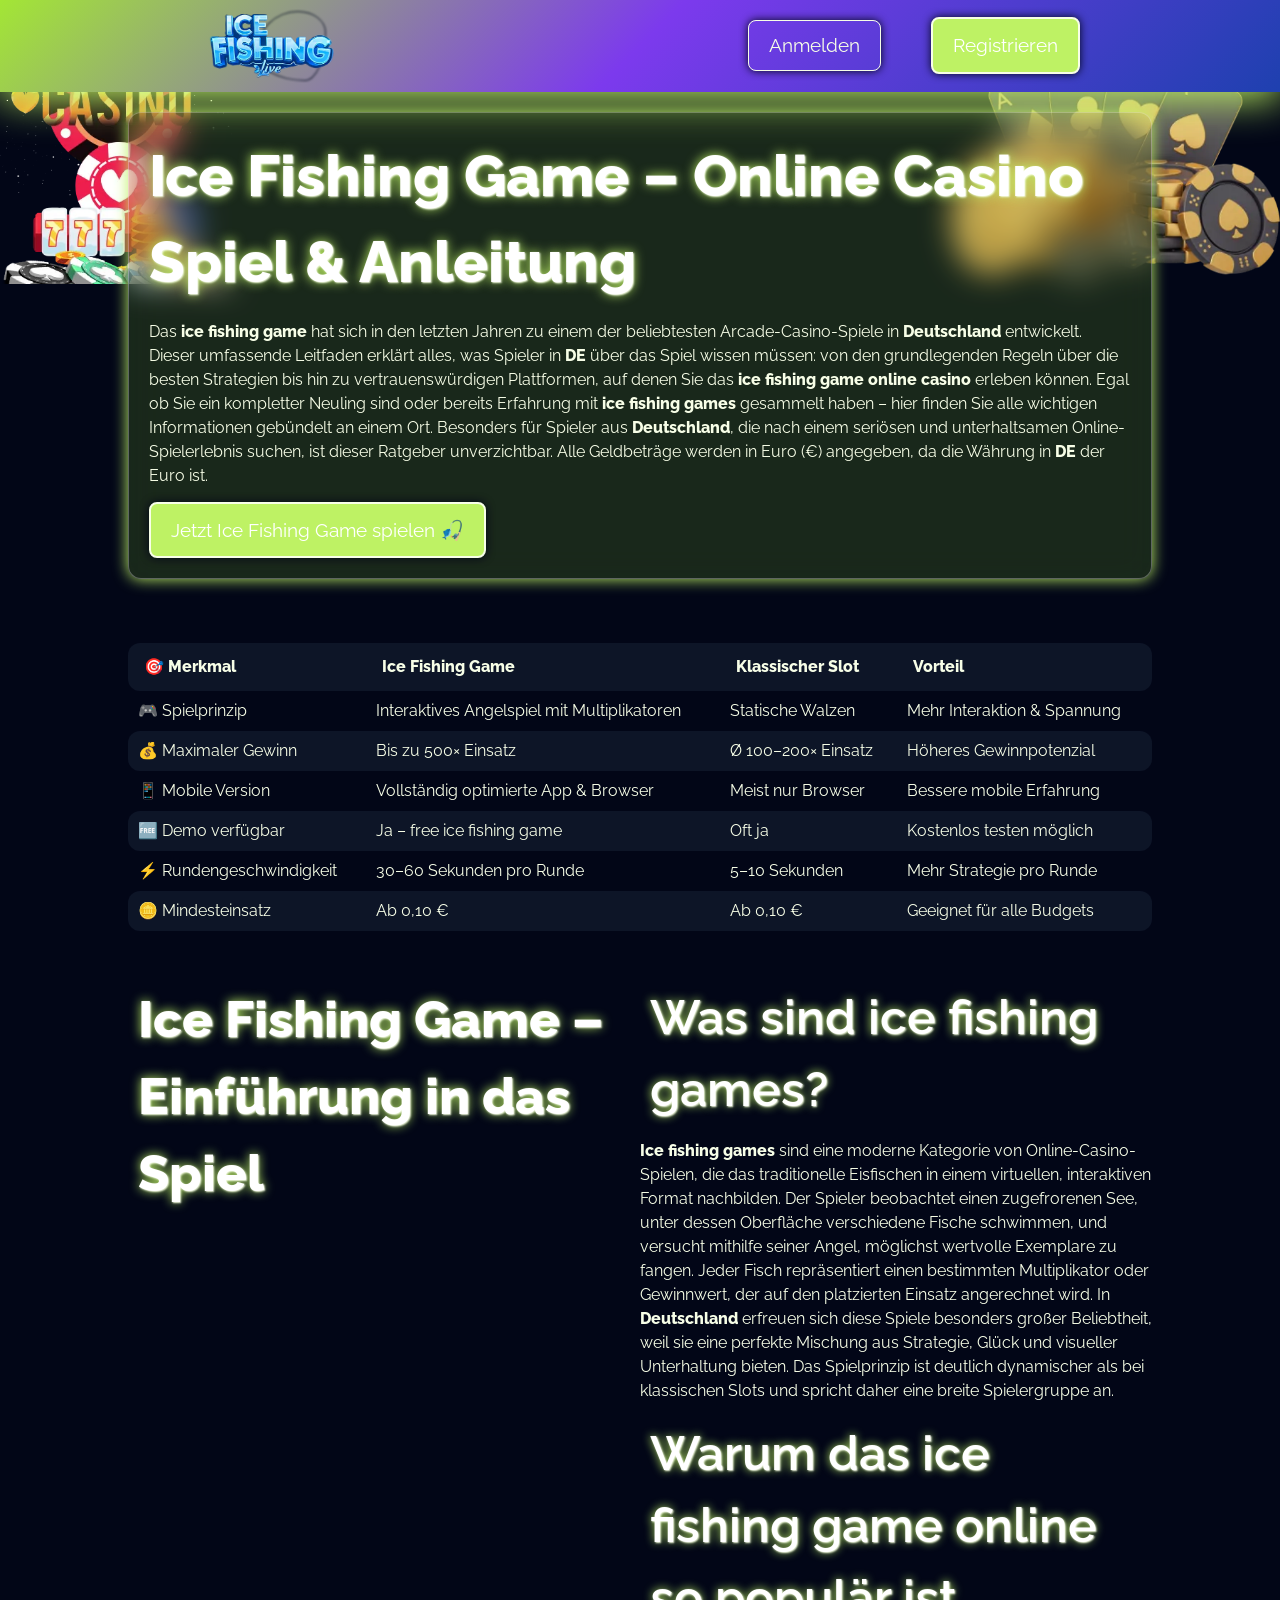
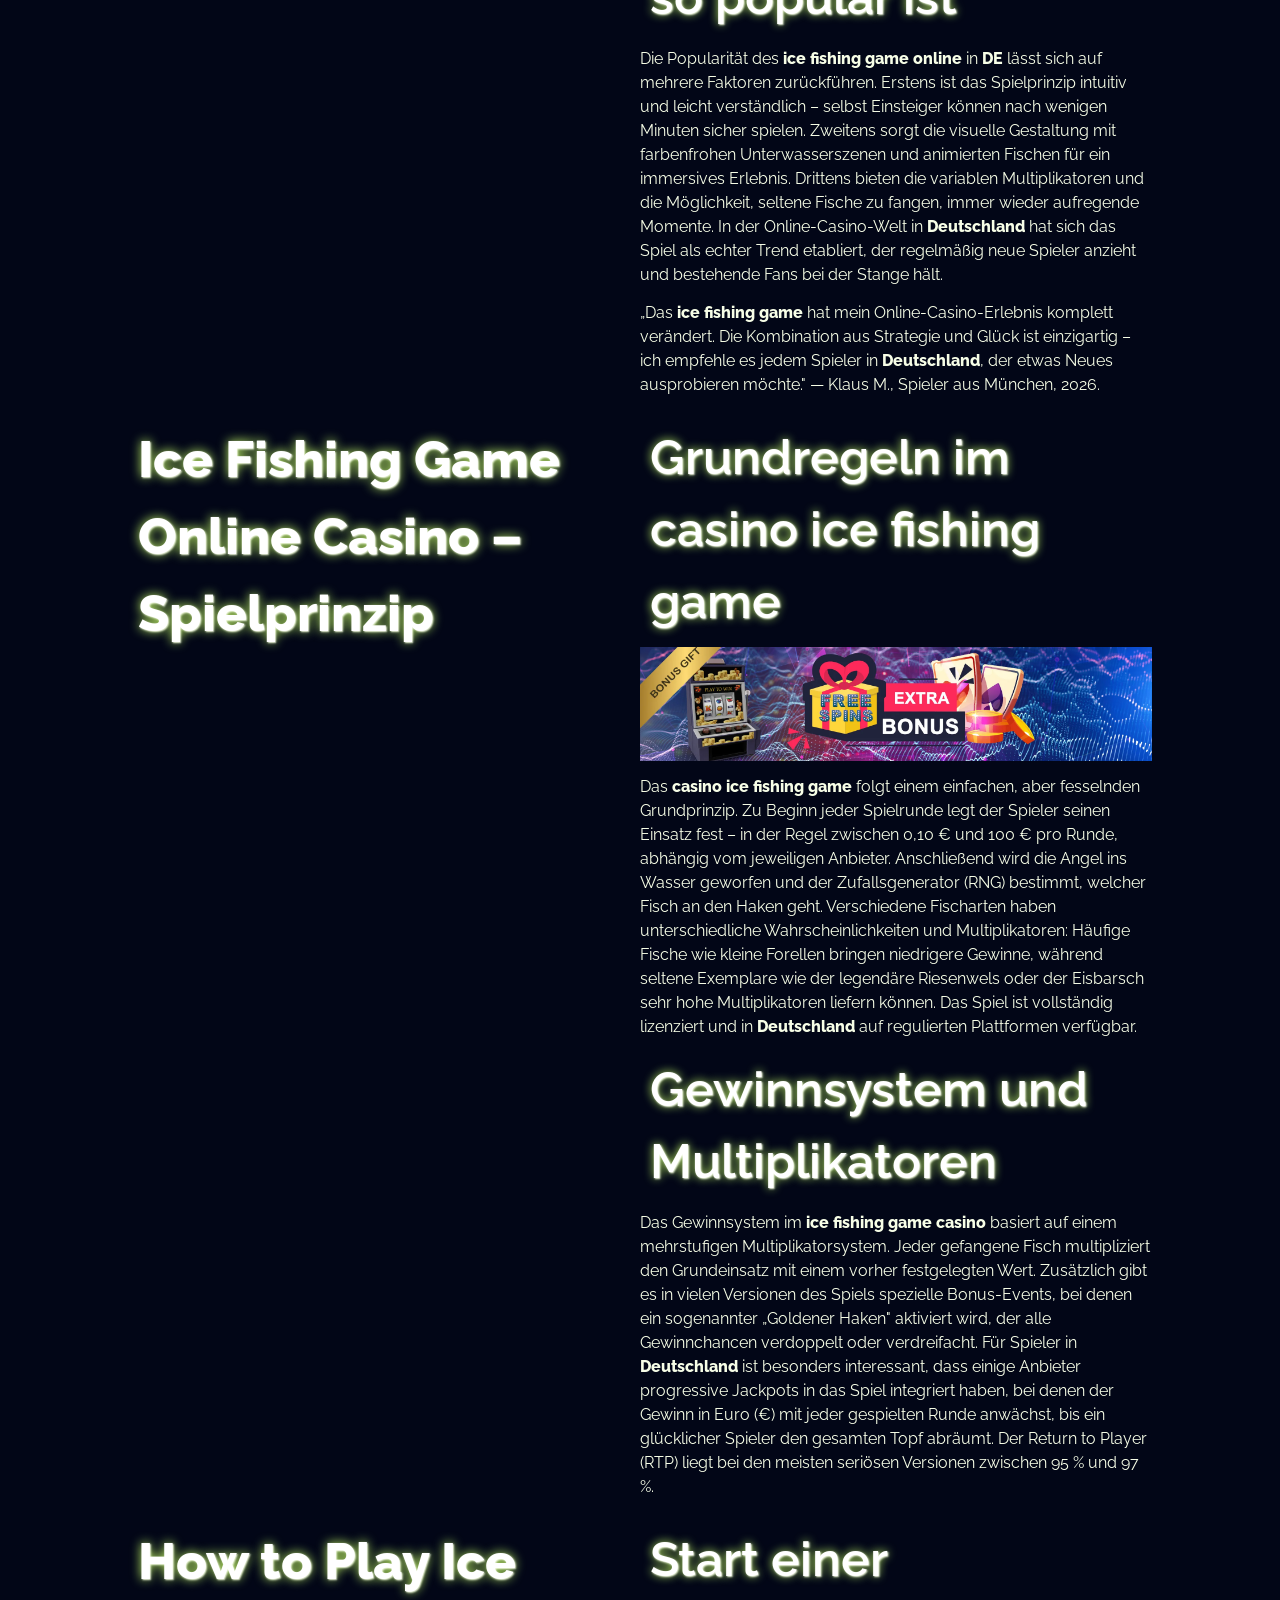
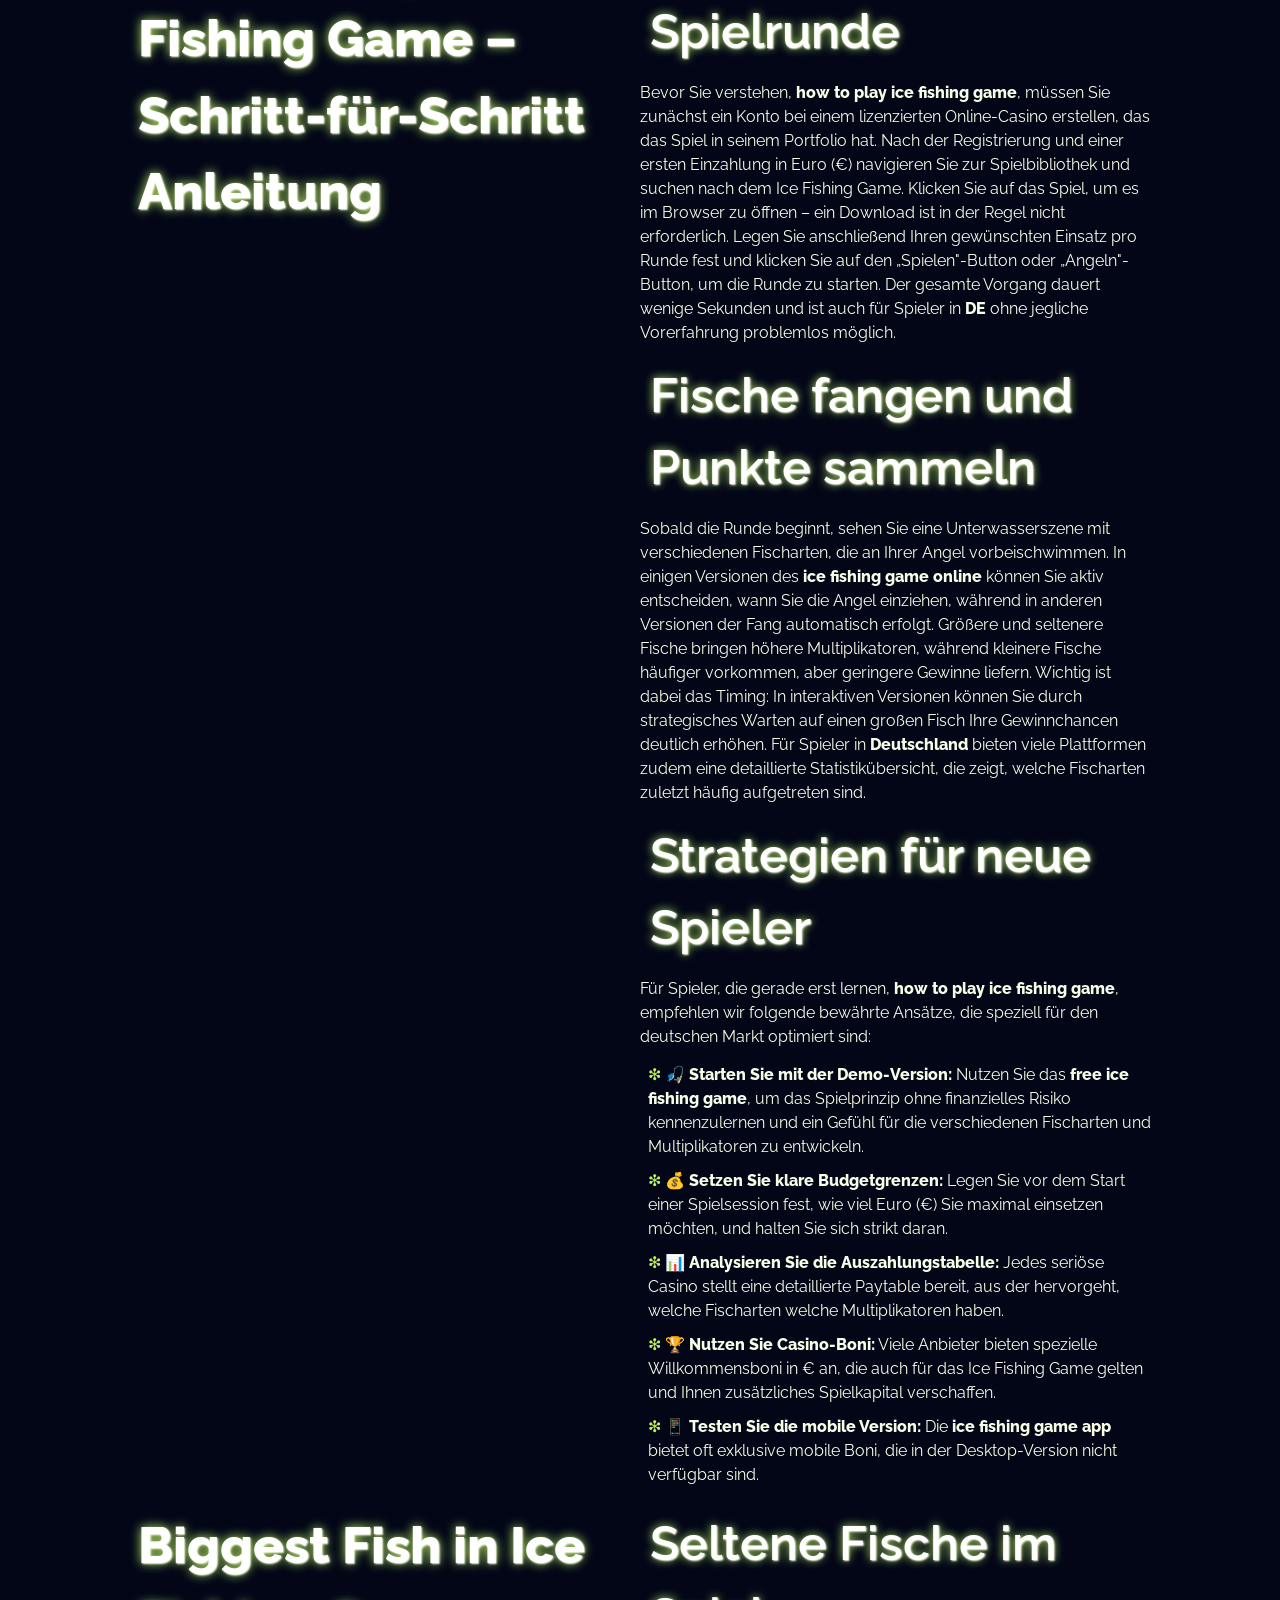
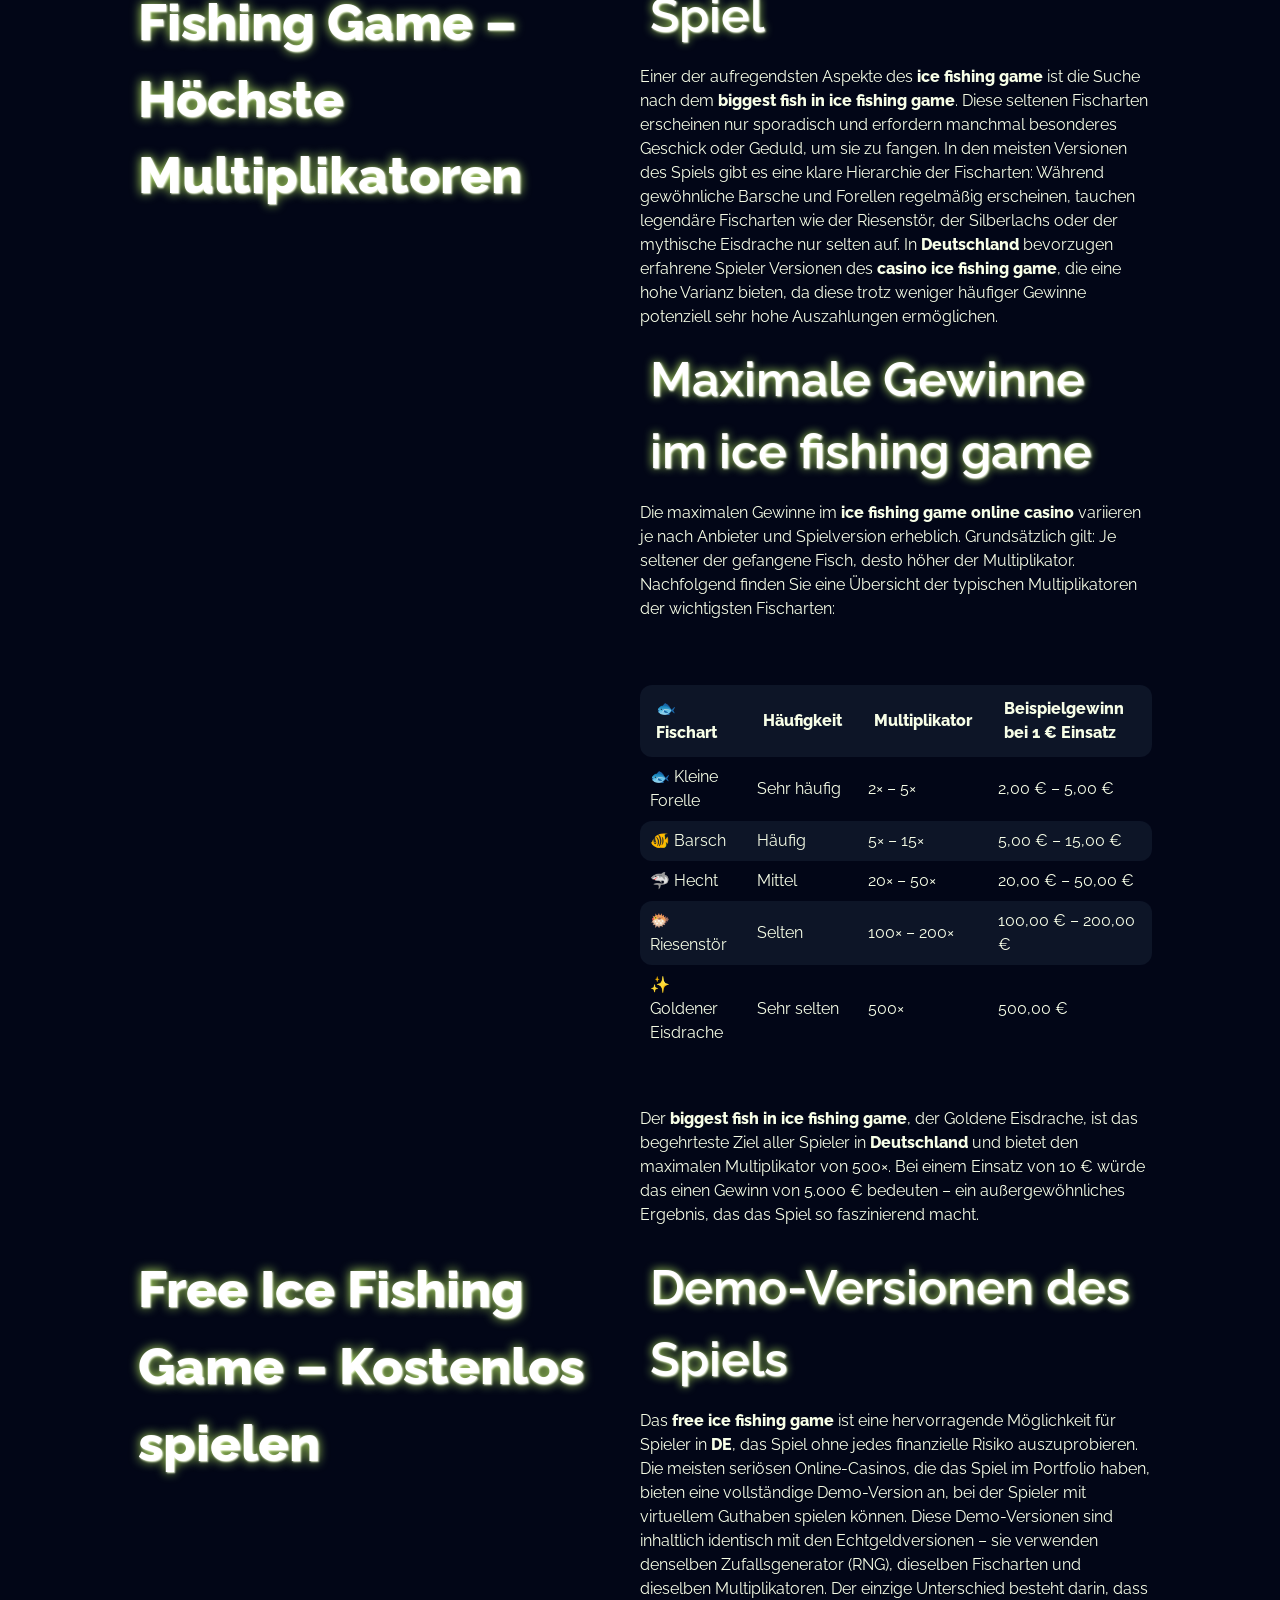
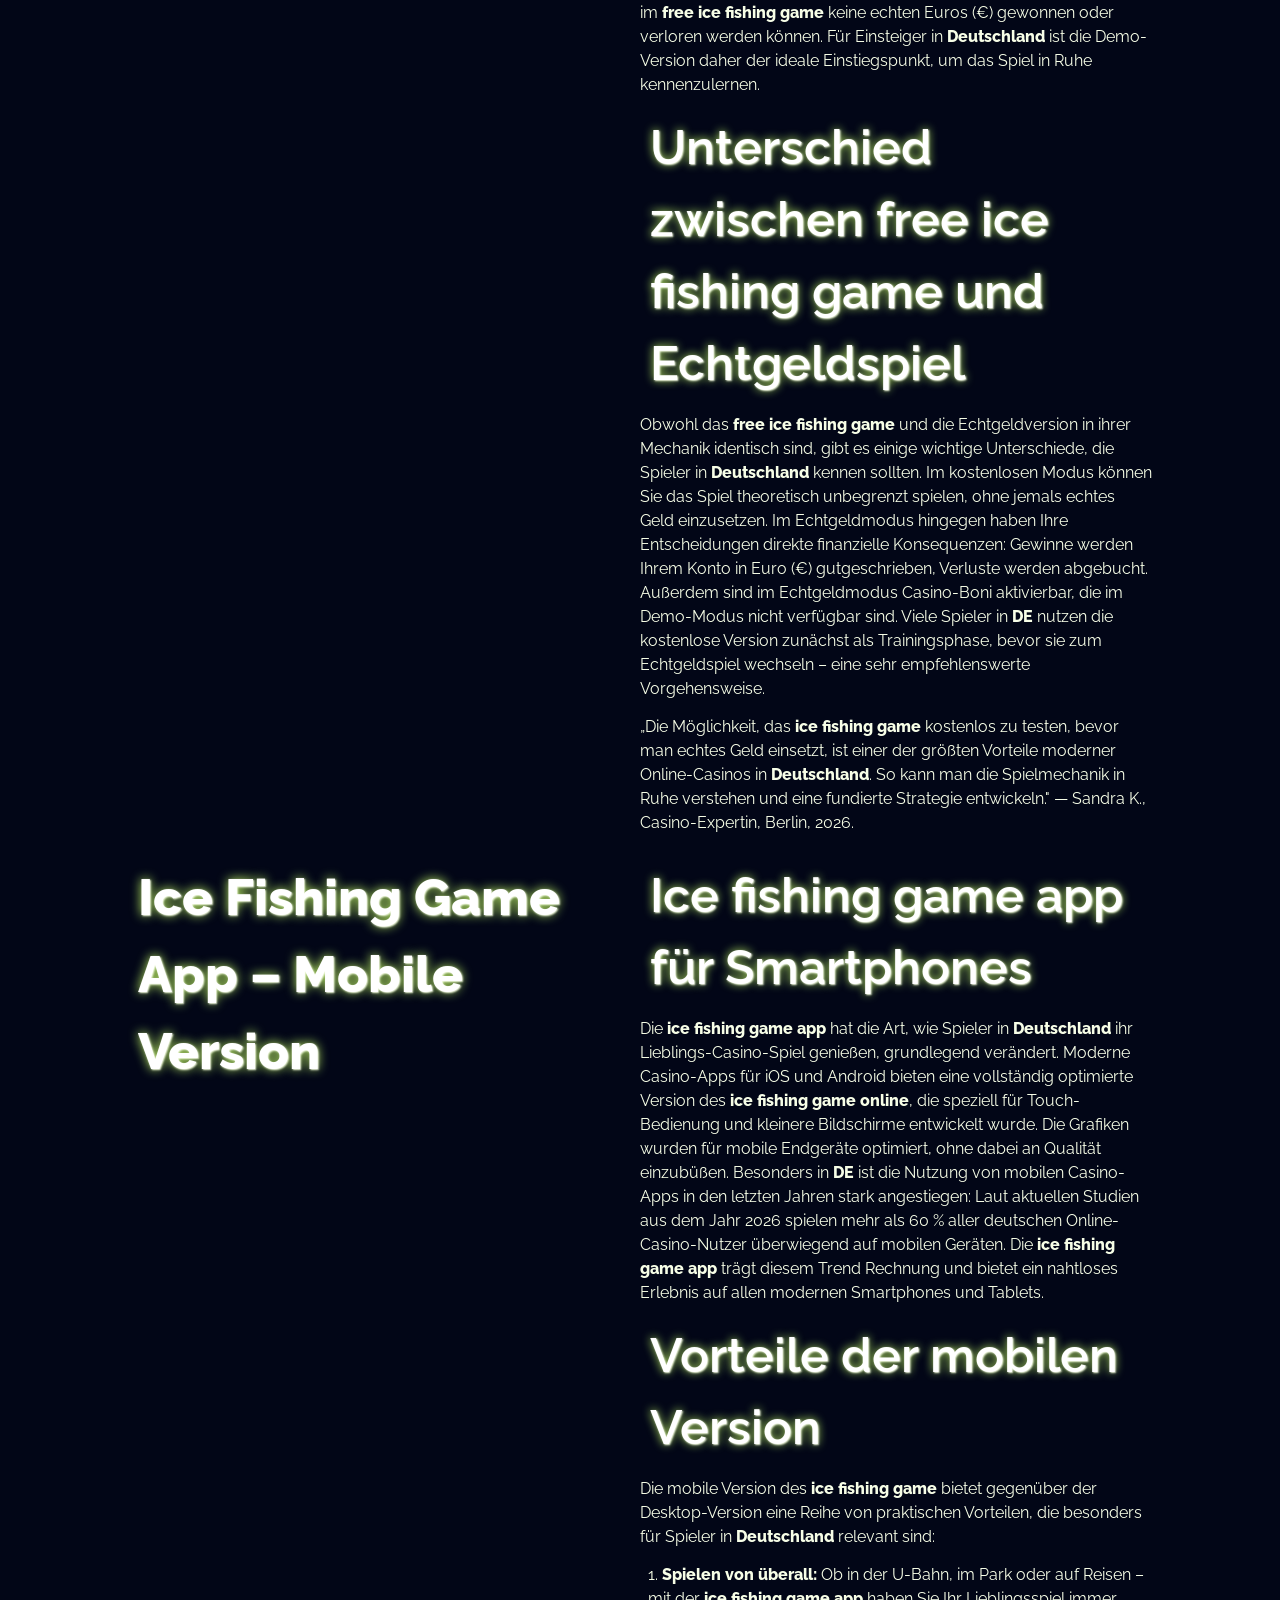
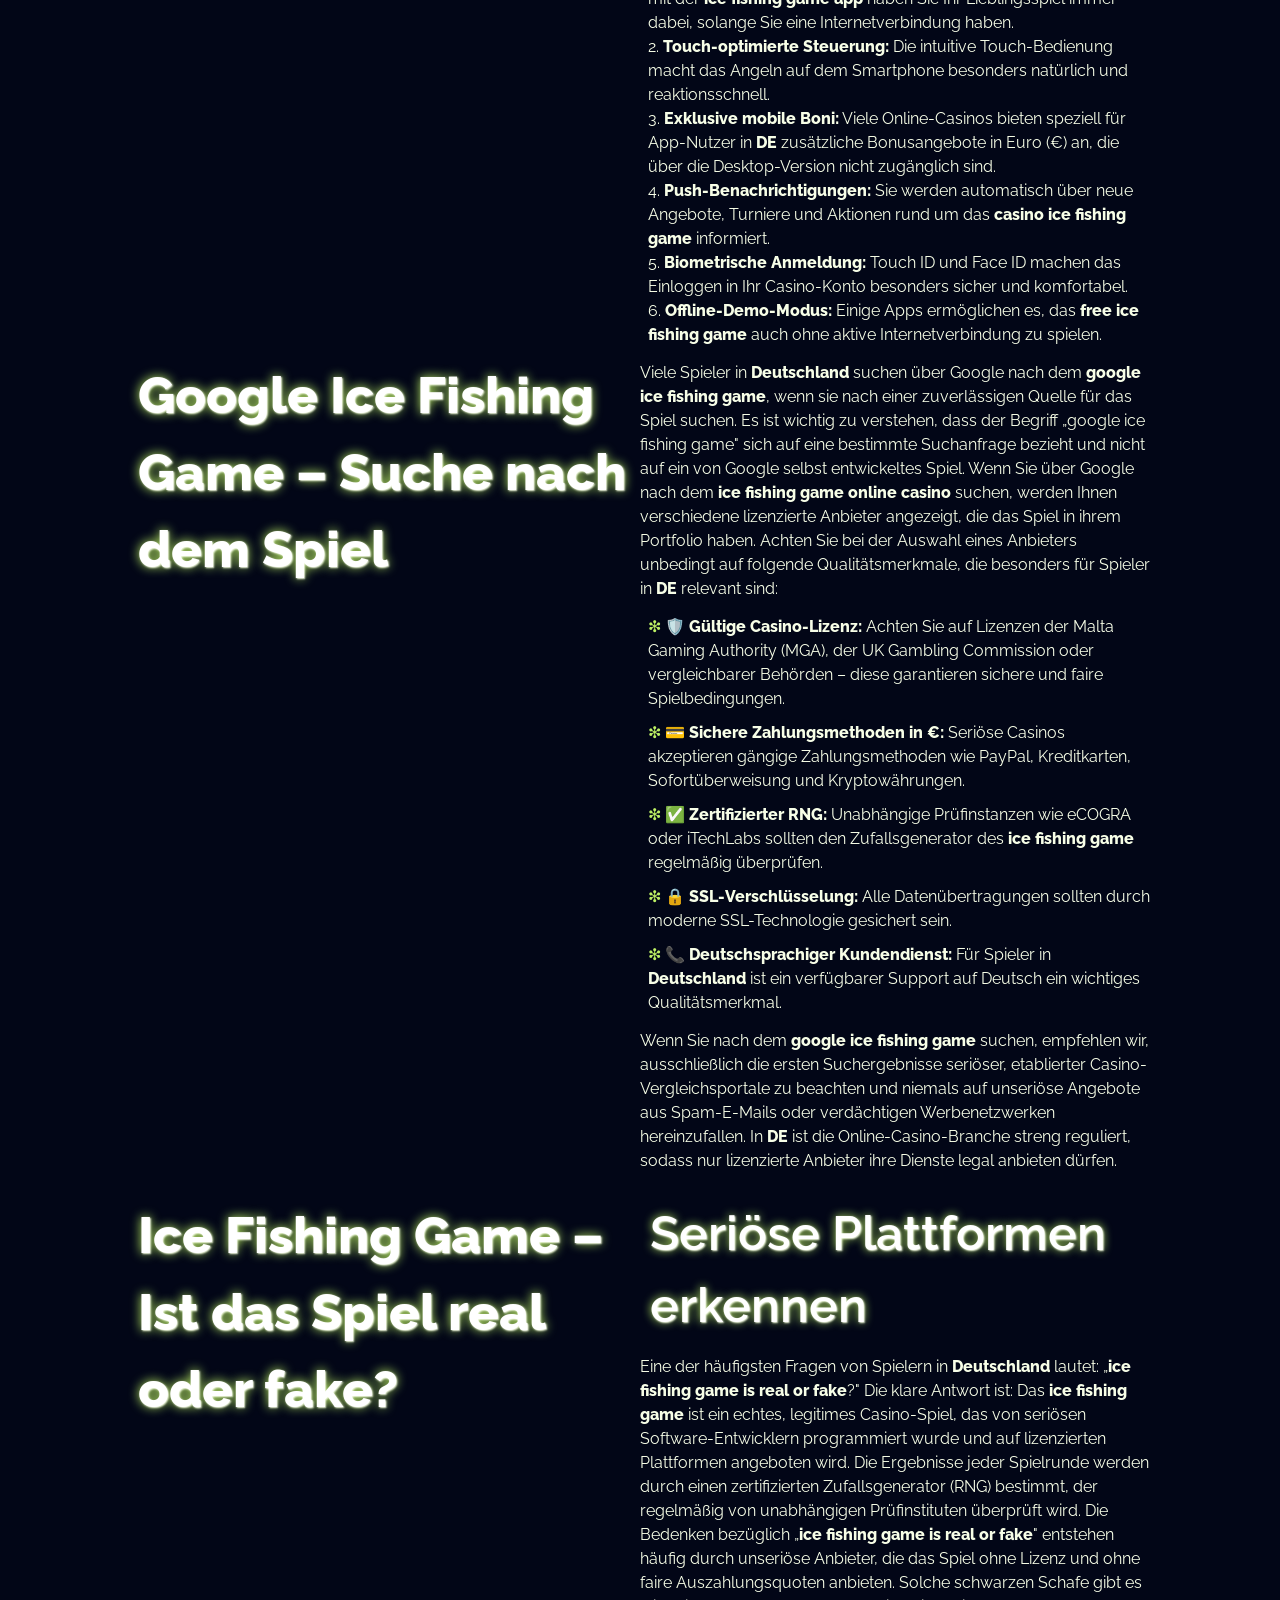
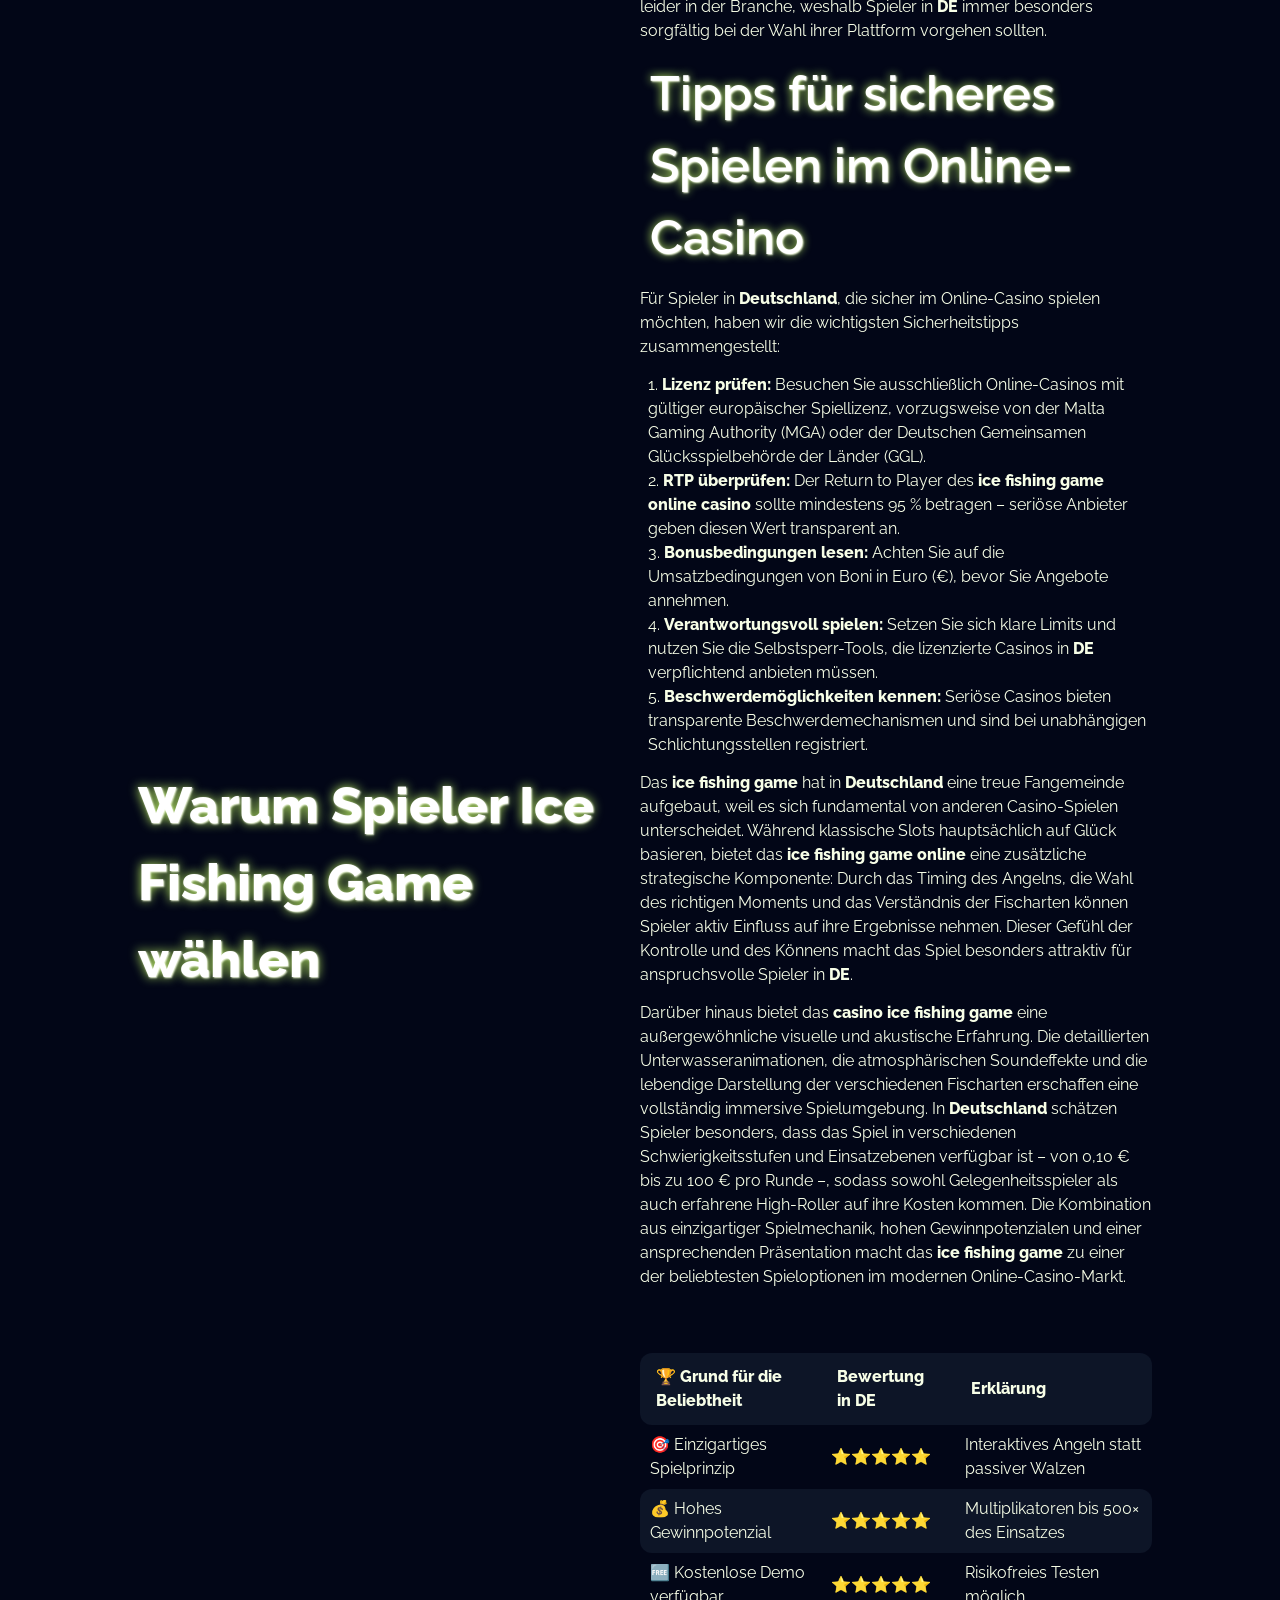
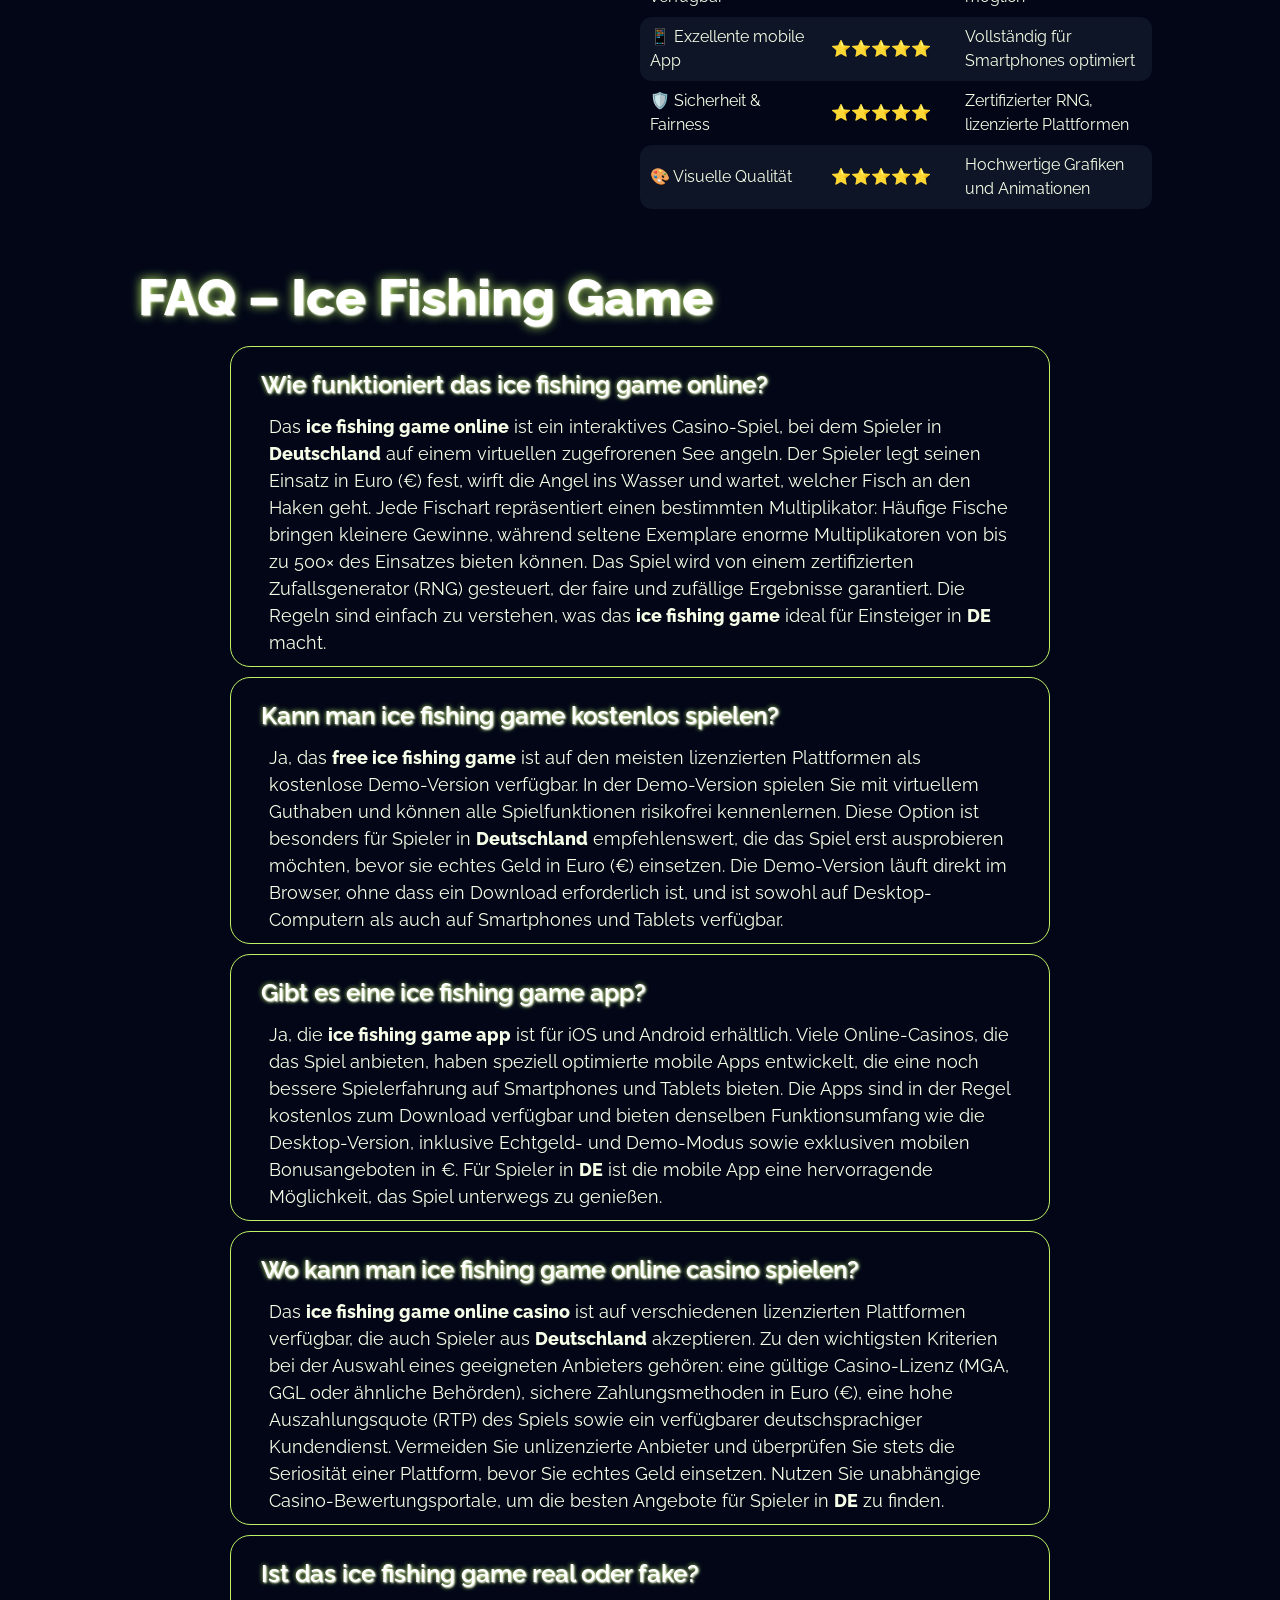
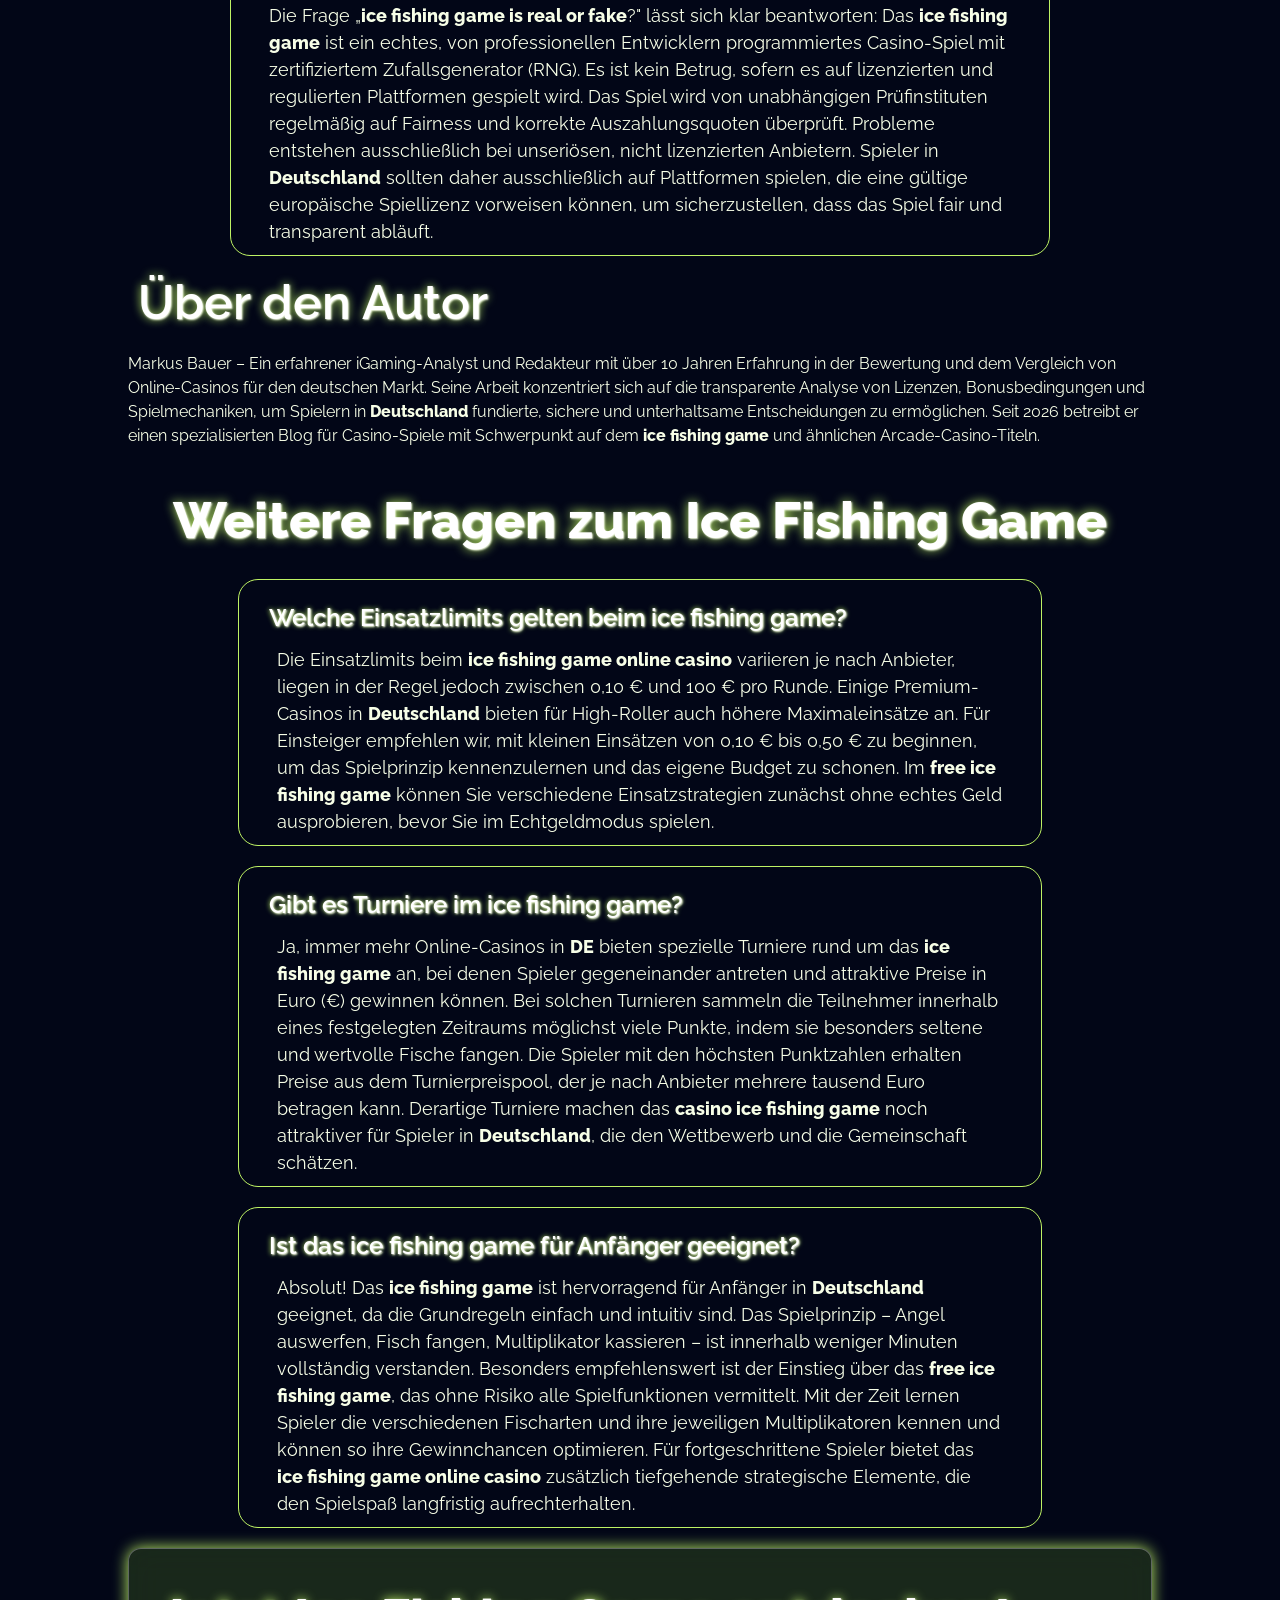
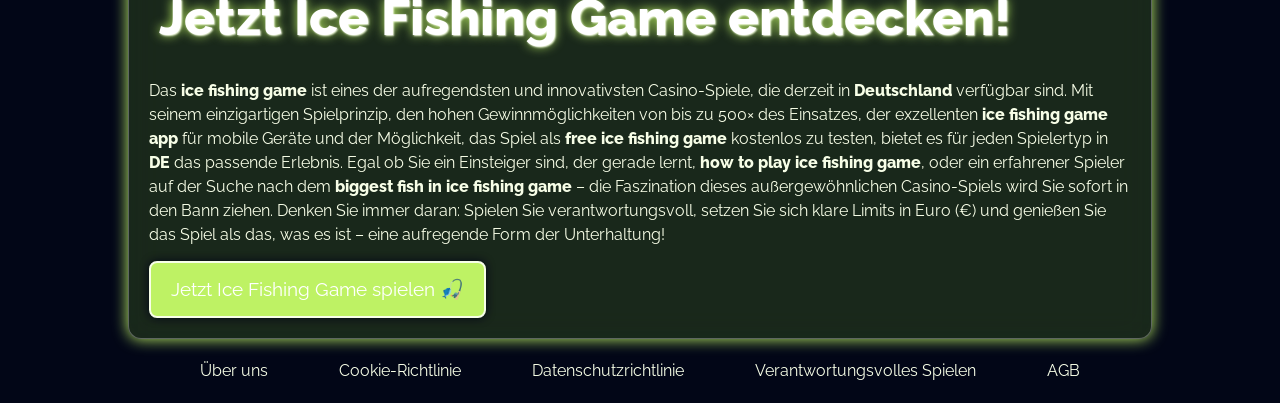
<file: index.html>
<!DOCTYPE html>
<html lang="de">

<head>
    <meta charset="UTF-8" />
    <meta name="viewport" content="width=device-width, initial-scale=1.0" />
    <link rel="stylesheet" href="style.css" />
    <link rel="shortcut icon" href="favicon.ico" />

    <title>Ice Fishing Game Online 🎣 Casino Spiel, App, Free Demo & Tipps</title>
    <meta name="description"
        content="Ice Fishing Game online spielen ❄️ Entdecken Sie ice fishing games im Online-Casino, lernen Sie how to play ice fishing game und finden Sie die besten Apps und kostenlosen Versionen." />
    <meta name="googlebot" content="index, follow, noarchive, max-snippet:-1">

    <link rel="alternate" hreflang="de-DE" href="https://www.pakoapartmani.de/de-de/">
    <link rel="alternate" hreflang="x-default" href="https://www.pakoapartmani.de/">
    <link rel="canonical" href="https://www.pakoapartmani.de/de-de/">

    <link rel="apple-touch-icon" sizes="180x180" href="favicon.ico" />
    <meta name="apple-mobile-web-app-title" content="Ice Fishing Game Casino" />

    <meta name="twitter:card" content="summary_large_image" />
    <meta name="twitter:title" content="Ice Fishing Game Online 🎣 Casino Spiel, App, Free Demo & Tipps" />
    <meta name="twitter:description"
        content="Ice Fishing Game online spielen ❄️ Entdecken Sie ice fishing games im Online-Casino, lernen Sie how to play ice fishing game und finden Sie die besten Apps und kostenlosen Versionen." />
    <meta name="twitter:image" content="https://www.pakoapartmani.de/img/1.webp" />

    <meta property="og:title" content="Ice Fishing Game Online 🎣 Casino Spiel, App, Free Demo & Tipps" />
    <meta property="og:description"
        content="Ice Fishing Game online spielen ❄️ Entdecken Sie ice fishing games im Online-Casino, lernen Sie how to play ice fishing game und finden Sie die besten Apps und kostenlosen Versionen." />
    <meta property="og:type" content="website" />
    <meta property="og:url" content="https://www.pakoapartmani.de/" />
    <meta property="og:image" content="https://www.pakoapartmani.de/img/1.webp" />
    <meta property="og:locale" content="de_DE" />

    <script type="application/ld+json">
        {
            "@context": "https://schema.org",
            "@type": "WebSite",
            "url": "https://www.pakoapartmani.de/",
            "name": "Ice Fishing Game Online 🎣 Casino Spiel, App, Free Demo & Tipps",
            "description": "Ice Fishing Game online spielen ❄️ Entdecken Sie ice fishing games im Online-Casino, lernen Sie how to play ice fishing game und finden Sie die besten Apps und kostenlosen Versionen."
        }
    </script>

    <script type="application/ld+json">
        {
            "@context": "https://schema.org",
            "@type": "Article",
            "mainEntityOfPage": {
                "@type": "WebPage",
                "@id": "https://www.pakoapartmani.de/"
            },
            "headline": "Ice Fishing Game – Online Casino Spiel & Anleitung",
            "image": "https://www.pakoapartmani.de/img/1.webp",
            "author": {
                "@type": "Person",
                "name": "Markus Bauer"
            },
            "publisher": {
                "@type": "Organization",
                "name": "Casino Guide DE",
                "logo": {
                    "@type": "ImageObject",
                    "url": "https://www.pakoapartmani.de/img/logo.webp"
                }
            },
            "datePublished": "2026-01-15",
            "dateModified": "2026-03-16"
        }
    </script>

    <script type="application/ld+json">
        {
            "@context": "https://schema.org",
            "@type": "BreadcrumbList",
            "itemListElement": [
                {
                    "@type": "ListItem",
                    "position": 1,
                    "name": "Casino Guide DE",
                    "item": "https://www.pakoapartmani.de/"
                },
                {
                    "@type": "ListItem",
                    "position": 2,
                    "name": "🎣 Ice Fishing Game – Online Casino Spiel & Anleitung",
                    "item": "https://www.pakoapartmani.de/"
                }
            ]
        }
    </script>

    <script type="application/ld+json">
        {
            "@context": "https://schema.org",
            "@type": "FAQPage",
            "mainEntity": [
                {
                    "@type": "Question",
                    "name": "Wie funktioniert das ice fishing game online?",
                    "acceptedAnswer": {
                        "@type": "Answer",
                        "text": "Das Ice Fishing Game online ist ein spannendes Arcade-Casino-Spiel, bei dem Spieler in Deutschland und weltweit auf einem virtuellen zugefrorenen See angeln. Ziel ist es, möglichst wertvolle Fische zu fangen und dadurch hohe Multiplikatoren zu erzielen. Das Spiel läuft direkt im Browser ohne Download."
                    }
                },
                {
                    "@type": "Question",
                    "name": "Kann man ice fishing game kostenlos spielen?",
                    "acceptedAnswer": {
                        "@type": "Answer",
                        "text": "Ja, das free ice fishing game steht in vielen lizenzierten Online-Casinos als kostenlose Demo-Version zur Verfügung. Spieler in DE können das Spiel ohne Echtgeldeinsatz testen und alle Funktionen kennenlernen, bevor sie echtes Geld einsetzen."
                    }
                },
                {
                    "@type": "Question",
                    "name": "Gibt es eine ice fishing game app?",
                    "acceptedAnswer": {
                        "@type": "Answer",
                        "text": "Ja, die ice fishing game app ist für iOS und Android verfügbar. Viele Online-Casinos, die das Spiel anbieten, haben optimierte mobile Versionen, die das gleiche Spielerlebnis wie die Desktop-Version bieten."
                    }
                },
                {
                    "@type": "Question",
                    "name": "Wo kann man ice fishing game online casino spielen?",
                    "acceptedAnswer": {
                        "@type": "Answer",
                        "text": "Das ice fishing game online casino ist auf verschiedenen lizenzierten Plattformen verfügbar, die auch Spieler aus Deutschland (DE) akzeptieren. Wichtig ist, Casinos mit gültigem MGA- oder Curaçao-Lizenz zu wählen und auf sichere Zahlungsmethoden in Euro (€) zu achten."
                    }
                },
                {
                    "@type": "Question",
                    "name": "Ist das ice fishing game real oder fake?",
                    "acceptedAnswer": {
                        "@type": "Answer",
                        "text": "Das ice fishing game ist ein echtes, von seriösen Entwicklern programmiertes Casino-Spiel mit zertifiziertem RNG (Zufallszahlengenerator). Es ist kein Betrug, sofern man es auf lizenzierten Plattformen spielt. Spieler aus Deutschland sollten auf das Gütesiegel geprüfter Anbieter achten."
                    }
                }
            ]
        }
    </script>
</head>

<body>
    <header>
        <div class="logo">
            <div class="blob"></div>
            <a href="/"><img src="./img/logo.webp" alt="Casino Guide Logo für Deutschland" width="160"
                    height="80" /></a>
        </div>
        <div class="header-btn">
            <a href="/play/" rel="nofollow" class="white-btn">Anmelden</a>
            <a href="/play/" rel="nofollow" class="green-btn">Registrieren</a>
        </div>
    </header>

    <main>
        <div class="wraper">
            <div class="promo">
                <h1>Ice Fishing Game – Online Casino Spiel & Anleitung</h1>

                <p class="txt">
                    Das <strong>ice fishing game</strong> hat sich in den letzten Jahren zu einem der beliebtesten
                    Arcade-Casino-Spiele in <strong>Deutschland</strong> entwickelt. Dieser umfassende Leitfaden erklärt
                    alles, was Spieler in <strong>DE</strong> über das Spiel wissen müssen: von den grundlegenden Regeln
                    über die besten Strategien bis hin zu vertrauenswürdigen Plattformen, auf denen Sie das <strong>ice
                        fishing game online casino</strong> erleben können. Egal ob Sie ein kompletter Neuling sind oder
                    bereits Erfahrung mit <strong>ice fishing games</strong> gesammelt haben – hier finden Sie alle
                    wichtigen Informationen gebündelt an einem Ort. Besonders für Spieler aus
                    <strong>Deutschland</strong>, die nach einem seriösen und unterhaltsamen Online-Spielerlebnis
                    suchen, ist dieser Ratgeber unverzichtbar. Alle Geldbeträge werden in Euro (€) angegeben, da die
                    Währung in <strong>DE</strong> der Euro ist.
                </p>

                <a href="/play/" rel="nofollow" class="green-btn">Jetzt Ice Fishing Game spielen 🎣</a>
            </div>

            <div class="table-wrapper">
                <table>
                    <thead>
                        <tr>
                            <th>🎯 Merkmal</th>
                            <th>Ice Fishing Game</th>
                            <th>Klassischer Slot</th>
                            <th>Vorteil</th>
                        </tr>
                    </thead>
                    <tbody>
                        <tr>
                            <td>🎮 Spielprinzip</td>
                            <td>Interaktives Angelspiel mit Multiplikatoren</td>
                            <td>Statische Walzen</td>
                            <td>Mehr Interaktion & Spannung</td>
                        </tr>
                        <tr>
                            <td>💰 Maximaler Gewinn</td>
                            <td>Bis zu 500× Einsatz</td>
                            <td>Ø 100–200× Einsatz</td>
                            <td>Höheres Gewinnpotenzial</td>
                        </tr>
                        <tr>
                            <td>📱 Mobile Version</td>
                            <td>Vollständig optimierte App & Browser</td>
                            <td>Meist nur Browser</td>
                            <td>Bessere mobile Erfahrung</td>
                        </tr>
                        <tr>
                            <td>🆓 Demo verfügbar</td>
                            <td>Ja – free ice fishing game</td>
                            <td>Oft ja</td>
                            <td>Kostenlos testen möglich</td>
                        </tr>
                        <tr>
                            <td>⚡ Rundengeschwindigkeit</td>
                            <td>30–60 Sekunden pro Runde</td>
                            <td>5–10 Sekunden</td>
                            <td>Mehr Strategie pro Runde</td>
                        </tr>
                        <tr>
                            <td>🪙 Mindesteinsatz</td>
                            <td>Ab 0,10 €</td>
                            <td>Ab 0,10 €</td>
                            <td>Geeignet für alle Budgets</td>
                        </tr>
                    </tbody>
                </table>
            </div>

            <div class="flex">
                <div class="flex-content">
                    <h2>Ice Fishing Game – Einführung in das Spiel</h2>
                </div>
                <div class="flex-content">
                    <h3>Was sind ice fishing games?</h3>
                    <p class="txt">
                        <strong>Ice fishing games</strong> sind eine moderne Kategorie von Online-Casino-Spielen, die
                        das traditionelle Eisfischen in einem virtuellen, interaktiven Format nachbilden. Der Spieler
                        beobachtet einen zugefrorenen See, unter dessen Oberfläche verschiedene Fische schwimmen, und
                        versucht mithilfe seiner Angel, möglichst wertvolle Exemplare zu fangen. Jeder Fisch
                        repräsentiert einen bestimmten Multiplikator oder Gewinnwert, der auf den platzierten Einsatz
                        angerechnet wird. In <strong>Deutschland</strong> erfreuen sich diese Spiele besonders großer
                        Beliebtheit, weil sie eine perfekte Mischung aus Strategie, Glück und visueller Unterhaltung
                        bieten. Das Spielprinzip ist deutlich dynamischer als bei klassischen Slots und spricht daher
                        eine breite Spielergruppe an.
                    </p>

                    <h3>Warum das ice fishing game online so populär ist</h3>
                    <p class="txt">
                        Die Popularität des <strong>ice fishing game online</strong> in <strong>DE</strong> lässt sich
                        auf mehrere Faktoren zurückführen. Erstens ist das Spielprinzip intuitiv und leicht verständlich
                        – selbst Einsteiger können nach wenigen Minuten sicher spielen. Zweitens sorgt die visuelle
                        Gestaltung mit farbenfrohen Unterwasserszenen und animierten Fischen für ein immersives
                        Erlebnis. Drittens bieten die variablen Multiplikatoren und die Möglichkeit, seltene Fische zu
                        fangen, immer wieder aufregende Momente. In der Online-Casino-Welt in
                        <strong>Deutschland</strong> hat sich das Spiel als echter Trend etabliert, der regelmäßig neue
                        Spieler anzieht und bestehende Fans bei der Stange hält.
                    </p>

                    <blockquote>
                        „Das <strong>ice fishing game</strong> hat mein Online-Casino-Erlebnis komplett verändert. Die
                        Kombination aus Strategie und Glück ist einzigartig – ich empfehle es jedem Spieler in
                        <strong>Deutschland</strong>, der etwas Neues ausprobieren möchte." — Klaus M., Spieler aus
                        München, 2026.
                    </blockquote>
                </div>
            </div>

            <div class="flex">
                <div class="flex-content">
                    <h2>Ice Fishing Game Online Casino – Spielprinzip</h2>
                </div>

                <div class="flex-content">
                    <h3>Grundregeln im casino ice fishing game</h3>
                    <img src="./img/1.webp" alt="Grundregeln im casino ice fishing game" width="1000" height="600">
                    <p class="txt">
                        Das <strong>casino ice fishing game</strong> folgt einem einfachen, aber fesselnden
                        Grundprinzip. Zu Beginn jeder Spielrunde legt der Spieler seinen Einsatz fest – in der Regel
                        zwischen 0,10 € und 100 € pro Runde, abhängig vom jeweiligen Anbieter. Anschließend wird die
                        Angel ins Wasser geworfen und der Zufallsgenerator (RNG) bestimmt, welcher Fisch an den Haken
                        geht. Verschiedene Fischarten haben unterschiedliche Wahrscheinlichkeiten und Multiplikatoren:
                        Häufige Fische wie kleine Forellen bringen niedrigere Gewinne, während seltene Exemplare wie der
                        legendäre Riesenwels oder der Eisbarsch sehr hohe Multiplikatoren liefern können. Das Spiel ist
                        vollständig lizenziert und in <strong>Deutschland</strong> auf regulierten Plattformen
                        verfügbar.
                    </p>

                    <h3>Gewinnsystem und Multiplikatoren</h3>
                    <p class="txt">
                        Das Gewinnsystem im <strong>ice fishing game casino</strong> basiert auf einem mehrstufigen
                        Multiplikatorsystem. Jeder gefangene Fisch multipliziert den Grundeinsatz mit einem vorher
                        festgelegten Wert. Zusätzlich gibt es in vielen Versionen des Spiels spezielle Bonus-Events, bei
                        denen ein sogenannter „Goldener Haken" aktiviert wird, der alle Gewinnchancen verdoppelt oder
                        verdreifacht. Für Spieler in <strong>Deutschland</strong> ist besonders interessant, dass einige
                        Anbieter progressive Jackpots in das Spiel integriert haben, bei denen der Gewinn in Euro (€)
                        mit jeder gespielten Runde anwächst, bis ein glücklicher Spieler den gesamten Topf abräumt. Der
                        Return to Player (RTP) liegt bei den meisten seriösen Versionen zwischen 95 % und 97 %.
                    </p>
                </div>
            </div>

            <div class="flex">
                <div class="flex-content">
                    <h2>How to Play Ice Fishing Game – Schritt-für-Schritt Anleitung</h2>
                </div>

                <div class="flex-content">
                    <h3>Start einer Spielrunde</h3>
                    <p class="txt">
                        Bevor Sie verstehen, <strong>how to play ice fishing game</strong>, müssen Sie zunächst ein
                        Konto bei einem lizenzierten Online-Casino erstellen, das das Spiel in seinem Portfolio hat.
                        Nach der Registrierung und einer ersten Einzahlung in Euro (€) navigieren Sie zur
                        Spielbibliothek und suchen nach dem Ice Fishing Game. Klicken Sie auf das Spiel, um es im
                        Browser zu öffnen – ein Download ist in der Regel nicht erforderlich. Legen Sie anschließend
                        Ihren gewünschten Einsatz pro Runde fest und klicken Sie auf den „Spielen"-Button oder
                        „Angeln"-Button, um die Runde zu starten. Der gesamte Vorgang dauert wenige Sekunden und ist
                        auch für Spieler in <strong>DE</strong> ohne jegliche Vorerfahrung problemlos möglich.
                    </p>

                    <h3>Fische fangen und Punkte sammeln</h3>
                    <p class="txt">
                        Sobald die Runde beginnt, sehen Sie eine Unterwasserszene mit verschiedenen Fischarten, die an
                        Ihrer Angel vorbeischwimmen. In einigen Versionen des <strong>ice fishing game online</strong>
                        können Sie aktiv entscheiden, wann Sie die Angel einziehen, während in anderen Versionen der
                        Fang automatisch erfolgt. Größere und seltenere Fische bringen höhere Multiplikatoren, während
                        kleinere Fische häufiger vorkommen, aber geringere Gewinne liefern. Wichtig ist dabei das
                        Timing: In interaktiven Versionen können Sie durch strategisches Warten auf einen großen Fisch
                        Ihre Gewinnchancen deutlich erhöhen. Für Spieler in <strong>Deutschland</strong> bieten viele
                        Plattformen zudem eine detaillierte Statistikübersicht, die zeigt, welche Fischarten zuletzt
                        häufig aufgetreten sind.
                    </p>

                    <h3>Strategien für neue Spieler</h3>
                    <p class="txt">
                        Für Spieler, die gerade erst lernen, <strong>how to play ice fishing game</strong>, empfehlen
                        wir folgende bewährte Ansätze, die speziell für den deutschen Markt optimiert sind:
                    </p>
                    <ul>
                        <li>🎣 <strong>Starten Sie mit der Demo-Version:</strong> Nutzen Sie das <strong>free ice
                                fishing game</strong>, um das Spielprinzip ohne finanzielles Risiko kennenzulernen und
                            ein Gefühl für die verschiedenen Fischarten und Multiplikatoren zu entwickeln.</li>
                        <li>💰 <strong>Setzen Sie klare Budgetgrenzen:</strong> Legen Sie vor dem Start einer
                            Spielsession fest, wie viel Euro (€) Sie maximal einsetzen möchten, und halten Sie sich
                            strikt daran.</li>
                        <li>📊 <strong>Analysieren Sie die Auszahlungstabelle:</strong> Jedes seriöse Casino stellt eine
                            detaillierte Paytable bereit, aus der hervorgeht, welche Fischarten welche Multiplikatoren
                            haben.</li>
                        <li>🏆 <strong>Nutzen Sie Casino-Boni:</strong> Viele Anbieter bieten spezielle Willkommensboni
                            in € an, die auch für das Ice Fishing Game gelten und Ihnen zusätzliches Spielkapital
                            verschaffen.</li>
                        <li>📱 <strong>Testen Sie die mobile Version:</strong> Die <strong>ice fishing game app</strong>
                            bietet oft exklusive mobile Boni, die in der Desktop-Version nicht verfügbar sind.</li>
                    </ul>
                </div>
            </div>

            <div class="flex">
                <div class="flex-content">
                    <h2>Biggest Fish in Ice Fishing Game – Höchste Multiplikatoren</h2>
                </div>
                <div class="flex-content">
                    <h3>Seltene Fische im Spiel</h3>
                    <p class="txt">
                        Einer der aufregendsten Aspekte des <strong>ice fishing game</strong> ist die Suche nach dem
                        <strong>biggest fish in ice fishing game</strong>. Diese seltenen Fischarten erscheinen nur
                        sporadisch und erfordern manchmal besonderes Geschick oder Geduld, um sie zu fangen. In den
                        meisten Versionen des Spiels gibt es eine klare Hierarchie der Fischarten: Während gewöhnliche
                        Barsche und Forellen regelmäßig erscheinen, tauchen legendäre Fischarten wie der Riesenstör, der
                        Silberlachs oder der mythische Eisdrache nur selten auf. In <strong>Deutschland</strong>
                        bevorzugen erfahrene Spieler Versionen des <strong>casino ice fishing game</strong>, die eine
                        hohe Varianz bieten, da diese trotz weniger häufiger Gewinne potenziell sehr hohe Auszahlungen
                        ermöglichen.
                    </p>

                    <h3>Maximale Gewinne im ice fishing game</h3>
                    <p class="txt">
                        Die maximalen Gewinne im <strong>ice fishing game online casino</strong> variieren je nach
                        Anbieter und Spielversion erheblich. Grundsätzlich gilt: Je seltener der gefangene Fisch, desto
                        höher der Multiplikator. Nachfolgend finden Sie eine Übersicht der typischen Multiplikatoren der
                        wichtigsten Fischarten:
                    </p>

                    <div class="table-wrapper">
                        <table>
                            <thead>
                                <tr>
                                    <th>🐟 Fischart</th>
                                    <th>Häufigkeit</th>
                                    <th>Multiplikator</th>
                                    <th>Beispielgewinn bei 1 € Einsatz</th>
                                </tr>
                            </thead>
                            <tbody>
                                <tr>
                                    <td>🐟 Kleine Forelle</td>
                                    <td>Sehr häufig</td>
                                    <td>2× – 5×</td>
                                    <td>2,00 € – 5,00 €</td>
                                </tr>
                                <tr>
                                    <td>🐠 Barsch</td>
                                    <td>Häufig</td>
                                    <td>5× – 15×</td>
                                    <td>5,00 € – 15,00 €</td>
                                </tr>
                                <tr>
                                    <td>🦈 Hecht</td>
                                    <td>Mittel</td>
                                    <td>20× – 50×</td>
                                    <td>20,00 € – 50,00 €</td>
                                </tr>
                                <tr>
                                    <td>🐡 Riesenstör</td>
                                    <td>Selten</td>
                                    <td>100× – 200×</td>
                                    <td>100,00 € – 200,00 €</td>
                                </tr>
                                <tr>
                                    <td>✨ Goldener Eisdrache</td>
                                    <td>Sehr selten</td>
                                    <td>500×</td>
                                    <td>500,00 €</td>
                                </tr>
                            </tbody>
                        </table>
                    </div>

                    <p class="txt">
                        Der <strong>biggest fish in ice fishing game</strong>, der Goldene Eisdrache, ist das
                        begehrteste Ziel aller Spieler in <strong>Deutschland</strong> und bietet den maximalen
                        Multiplikator von 500×. Bei einem Einsatz von 10 € würde das einen Gewinn von 5.000 € bedeuten –
                        ein außergewöhnliches Ergebnis, das das Spiel so faszinierend macht.
                    </p>
                </div>
            </div>

            <div class="flex">
                <div class="flex-content">
                    <h2>Free Ice Fishing Game – Kostenlos spielen</h2>
                </div>
                <div class="flex-content">
                    <h3>Demo-Versionen des Spiels</h3>
                    <p class="txt">
                        Das <strong>free ice fishing game</strong> ist eine hervorragende Möglichkeit für Spieler in
                        <strong>DE</strong>, das Spiel ohne jedes finanzielle Risiko auszuprobieren. Die meisten
                        seriösen Online-Casinos, die das Spiel im Portfolio haben, bieten eine vollständige Demo-Version
                        an, bei der Spieler mit virtuellem Guthaben spielen können. Diese Demo-Versionen sind inhaltlich
                        identisch mit den Echtgeldversionen – sie verwenden denselben Zufallsgenerator (RNG), dieselben
                        Fischarten und dieselben Multiplikatoren. Der einzige Unterschied besteht darin, dass im
                        <strong>free ice fishing game</strong> keine echten Euros (€) gewonnen oder verloren werden
                        können. Für Einsteiger in <strong>Deutschland</strong> ist die Demo-Version daher der ideale
                        Einstiegspunkt, um das Spiel in Ruhe kennenzulernen.
                    </p>

                    <h3>Unterschied zwischen free ice fishing game und Echtgeldspiel</h3>
                    <p class="txt">
                        Obwohl das <strong>free ice fishing game</strong> und die Echtgeldversion in ihrer Mechanik
                        identisch sind, gibt es einige wichtige Unterschiede, die Spieler in
                        <strong>Deutschland</strong> kennen sollten. Im kostenlosen Modus können Sie das Spiel
                        theoretisch unbegrenzt spielen, ohne jemals echtes Geld einzusetzen. Im Echtgeldmodus hingegen
                        haben Ihre Entscheidungen direkte finanzielle Konsequenzen: Gewinne werden Ihrem Konto in Euro
                        (€) gutgeschrieben, Verluste werden abgebucht. Außerdem sind im Echtgeldmodus Casino-Boni
                        aktivierbar, die im Demo-Modus nicht verfügbar sind. Viele Spieler in <strong>DE</strong> nutzen
                        die kostenlose Version zunächst als Trainingsphase, bevor sie zum Echtgeldspiel wechseln – eine
                        sehr empfehlenswerte Vorgehensweise.
                    </p>

                    <blockquote>
                        „Die Möglichkeit, das <strong>ice fishing game</strong> kostenlos zu testen, bevor man echtes
                        Geld einsetzt, ist einer der größten Vorteile moderner Online-Casinos in
                        <strong>Deutschland</strong>. So kann man die Spielmechanik in Ruhe verstehen und eine fundierte
                        Strategie entwickeln." — Sandra K., Casino-Expertin, Berlin, 2026.
                    </blockquote>
                </div>
            </div>

            <div class="flex">
                <div class="flex-content">
                    <h2>Ice Fishing Game App – Mobile Version</h2>
                </div>
                <div class="flex-content">
                    <h3>Ice fishing game app für Smartphones</h3>
                    <p class="txt">
                        Die <strong>ice fishing game app</strong> hat die Art, wie Spieler in
                        <strong>Deutschland</strong> ihr Lieblings-Casino-Spiel genießen, grundlegend verändert. Moderne
                        Casino-Apps für iOS und Android bieten eine vollständig optimierte Version des <strong>ice
                            fishing game online</strong>, die speziell für Touch-Bedienung und kleinere Bildschirme
                        entwickelt wurde. Die Grafiken wurden für mobile Endgeräte optimiert, ohne dabei an Qualität
                        einzubüßen. Besonders in <strong>DE</strong> ist die Nutzung von mobilen Casino-Apps in den
                        letzten Jahren stark angestiegen: Laut aktuellen Studien aus dem Jahr 2026 spielen mehr als 60 %
                        aller deutschen Online-Casino-Nutzer überwiegend auf mobilen Geräten. Die <strong>ice fishing
                            game app</strong> trägt diesem Trend Rechnung und bietet ein nahtloses Erlebnis auf allen
                        modernen Smartphones und Tablets.
                    </p>

                    <h3>Vorteile der mobilen Version</h3>
                    <p class="txt">
                        Die mobile Version des <strong>ice fishing game</strong> bietet gegenüber der Desktop-Version
                        eine Reihe von praktischen Vorteilen, die besonders für Spieler in <strong>Deutschland</strong>
                        relevant sind:
                    </p>
                    <ol>
                        <li><strong>Spielen von überall:</strong> Ob in der U-Bahn, im Park oder auf Reisen – mit der
                            <strong>ice fishing game app</strong> haben Sie Ihr Lieblingsspiel immer dabei, solange Sie
                            eine Internetverbindung haben.
                        </li>
                        <li><strong>Touch-optimierte Steuerung:</strong> Die intuitive Touch-Bedienung macht das Angeln
                            auf dem Smartphone besonders natürlich und reaktionsschnell.</li>
                        <li><strong>Exklusive mobile Boni:</strong> Viele Online-Casinos bieten speziell für App-Nutzer
                            in <strong>DE</strong> zusätzliche Bonusangebote in Euro (€) an, die über die
                            Desktop-Version nicht zugänglich sind.</li>
                        <li><strong>Push-Benachrichtigungen:</strong> Sie werden automatisch über neue Angebote,
                            Turniere und Aktionen rund um das <strong>casino ice fishing game</strong> informiert.</li>
                        <li><strong>Biometrische Anmeldung:</strong> Touch ID und Face ID machen das Einloggen in Ihr
                            Casino-Konto besonders sicher und komfortabel.</li>
                        <li><strong>Offline-Demo-Modus:</strong> Einige Apps ermöglichen es, das <strong>free ice
                                fishing game</strong> auch ohne aktive Internetverbindung zu spielen.</li>
                    </ol>
                </div>
            </div>

            <div class="flex">
                <div class="flex-content">
                    <h2>Google Ice Fishing Game – Suche nach dem Spiel</h2>
                </div>
                <div class="flex-content">
                    <p class="txt">
                        Viele Spieler in <strong>Deutschland</strong> suchen über Google nach dem <strong>google ice
                            fishing game</strong>, wenn sie nach einer zuverlässigen Quelle für das Spiel suchen. Es ist
                        wichtig zu verstehen, dass der Begriff „google ice fishing game" sich auf eine bestimmte
                        Suchanfrage bezieht und nicht auf ein von Google selbst entwickeltes Spiel. Wenn Sie über Google
                        nach dem <strong>ice fishing game online casino</strong> suchen, werden Ihnen verschiedene
                        lizenzierte Anbieter angezeigt, die das Spiel in ihrem Portfolio haben. Achten Sie bei der
                        Auswahl eines Anbieters unbedingt auf folgende Qualitätsmerkmale, die besonders für Spieler in
                        <strong>DE</strong> relevant sind:
                    </p>
                    <ul>
                        <li>🛡️ <strong>Gültige Casino-Lizenz:</strong> Achten Sie auf Lizenzen der Malta Gaming
                            Authority (MGA), der UK Gambling Commission oder vergleichbarer Behörden – diese garantieren
                            sichere und faire Spielbedingungen.</li>
                        <li>💳 <strong>Sichere Zahlungsmethoden in €:</strong> Seriöse Casinos akzeptieren gängige
                            Zahlungsmethoden wie PayPal, Kreditkarten, Sofortüberweisung und Kryptowährungen.</li>
                        <li>✅ <strong>Zertifizierter RNG:</strong> Unabhängige Prüfinstanzen wie eCOGRA oder iTechLabs
                            sollten den Zufallsgenerator des <strong>ice fishing game</strong> regelmäßig überprüfen.
                        </li>
                        <li>🔒 <strong>SSL-Verschlüsselung:</strong> Alle Datenübertragungen sollten durch moderne
                            SSL-Technologie gesichert sein.</li>
                        <li>📞 <strong>Deutschsprachiger Kundendienst:</strong> Für Spieler in
                            <strong>Deutschland</strong> ist ein verfügbarer Support auf Deutsch ein wichtiges
                            Qualitätsmerkmal.
                        </li>
                    </ul>
                    <p class="txt">
                        Wenn Sie nach dem <strong>google ice fishing game</strong> suchen, empfehlen wir, ausschließlich
                        die ersten Suchergebnisse seriöser, etablierter Casino-Vergleichsportale zu beachten und niemals
                        auf unseriöse Angebote aus Spam-E-Mails oder verdächtigen Werbenetzwerken hereinzufallen. In
                        <strong>DE</strong> ist die Online-Casino-Branche streng reguliert, sodass nur lizenzierte
                        Anbieter ihre Dienste legal anbieten dürfen.
                    </p>
                </div>
            </div>

            <div class="flex">
                <div class="flex-content">
                    <h2>Ice Fishing Game – Ist das Spiel real oder fake?</h2>
                </div>
                <div class="flex-content">
                    <h3>Seriöse Plattformen erkennen</h3>
                    <p class="txt">
                        Eine der häufigsten Fragen von Spielern in <strong>Deutschland</strong> lautet: „<strong>ice
                            fishing game is real or fake</strong>?" Die klare Antwort ist: Das <strong>ice fishing
                            game</strong> ist ein echtes, legitimes Casino-Spiel, das von seriösen Software-Entwicklern
                        programmiert wurde und auf lizenzierten Plattformen angeboten wird. Die Ergebnisse jeder
                        Spielrunde werden durch einen zertifizierten Zufallsgenerator (RNG) bestimmt, der regelmäßig von
                        unabhängigen Prüfinstituten überprüft wird. Die Bedenken bezüglich „<strong>ice fishing game is
                            real or fake</strong>" entstehen häufig durch unseriöse Anbieter, die das Spiel ohne Lizenz
                        und ohne faire Auszahlungsquoten anbieten. Solche schwarzen Schafe gibt es leider in der
                        Branche, weshalb Spieler in <strong>DE</strong> immer besonders sorgfältig bei der Wahl ihrer
                        Plattform vorgehen sollten.
                    </p>

                    <h3>Tipps für sicheres Spielen im Online-Casino</h3>
                    <p class="txt">
                        Für Spieler in <strong>Deutschland</strong>, die sicher im Online-Casino spielen möchten, haben
                        wir die wichtigsten Sicherheitstipps zusammengestellt:
                    </p>
                    <ol>
                        <li><strong>Lizenz prüfen:</strong> Besuchen Sie ausschließlich Online-Casinos mit gültiger
                            europäischer Spiellizenz, vorzugsweise von der Malta Gaming Authority (MGA) oder der
                            Deutschen Gemeinsamen Glücksspielbehörde der Länder (GGL).</li>
                        <li><strong>RTP überprüfen:</strong> Der Return to Player des <strong>ice fishing game online
                                casino</strong> sollte mindestens 95 % betragen – seriöse Anbieter geben diesen Wert
                            transparent an.</li>
                        <li><strong>Bonusbedingungen lesen:</strong> Achten Sie auf die Umsatzbedingungen von Boni in
                            Euro (€), bevor Sie Angebote annehmen.</li>
                        <li><strong>Verantwortungsvoll spielen:</strong> Setzen Sie sich klare Limits und nutzen Sie die
                            Selbstsperr-Tools, die lizenzierte Casinos in <strong>DE</strong> verpflichtend anbieten
                            müssen.</li>
                        <li><strong>Beschwerdemöglichkeiten kennen:</strong> Seriöse Casinos bieten transparente
                            Beschwerdemechanismen und sind bei unabhängigen Schlichtungsstellen registriert.</li>
                    </ol>
                </div>
            </div>

            <div class="flex">
                <div class="flex-content">
                    <h2>Warum Spieler Ice Fishing Game wählen</h2>
                </div>
                <div class="flex-content">
                    <p class="txt">
                        Das <strong>ice fishing game</strong> hat in <strong>Deutschland</strong> eine treue Fangemeinde
                        aufgebaut, weil es sich fundamental von anderen Casino-Spielen unterscheidet. Während klassische
                        Slots hauptsächlich auf Glück basieren, bietet das <strong>ice fishing game online</strong> eine
                        zusätzliche strategische Komponente: Durch das Timing des Angelns, die Wahl des richtigen
                        Moments und das Verständnis der Fischarten können Spieler aktiv Einfluss auf ihre Ergebnisse
                        nehmen. Dieser Gefühl der Kontrolle und des Könnens macht das Spiel besonders attraktiv für
                        anspruchsvolle Spieler in <strong>DE</strong>.
                    </p>
                    <p class="txt">
                        Darüber hinaus bietet das <strong>casino ice fishing game</strong> eine außergewöhnliche
                        visuelle und akustische Erfahrung. Die detaillierten Unterwasseranimationen, die atmosphärischen
                        Soundeffekte und die lebendige Darstellung der verschiedenen Fischarten erschaffen eine
                        vollständig immersive Spielumgebung. In <strong>Deutschland</strong> schätzen Spieler besonders,
                        dass das Spiel in verschiedenen Schwierigkeitsstufen und Einsatzebenen verfügbar ist – von 0,10
                        € bis zu 100 € pro Runde –, sodass sowohl Gelegenheitsspieler als auch erfahrene High-Roller auf
                        ihre Kosten kommen. Die Kombination aus einzigartiger Spielmechanik, hohen Gewinnpotenzialen und
                        einer ansprechenden Präsentation macht das <strong>ice fishing game</strong> zu einer der
                        beliebtesten Spieloptionen im modernen Online-Casino-Markt.
                    </p>

                    <div class="table-wrapper">
                        <table>
                            <thead>
                                <tr>
                                    <th>🏆 Grund für die Beliebtheit</th>
                                    <th>Bewertung in DE</th>
                                    <th>Erklärung</th>
                                </tr>
                            </thead>
                            <tbody>
                                <tr>
                                    <td>🎯 Einzigartiges Spielprinzip</td>
                                    <td>⭐⭐⭐⭐⭐</td>
                                    <td>Interaktives Angeln statt passiver Walzen</td>
                                </tr>
                                <tr>
                                    <td>💰 Hohes Gewinnpotenzial</td>
                                    <td>⭐⭐⭐⭐⭐</td>
                                    <td>Multiplikatoren bis 500× des Einsatzes</td>
                                </tr>
                                <tr>
                                    <td>🆓 Kostenlose Demo verfügbar</td>
                                    <td>⭐⭐⭐⭐⭐</td>
                                    <td>Risikofreies Testen möglich</td>
                                </tr>
                                <tr>
                                    <td>📱 Exzellente mobile App</td>
                                    <td>⭐⭐⭐⭐⭐</td>
                                    <td>Vollständig für Smartphones optimiert</td>
                                </tr>
                                <tr>
                                    <td>🛡️ Sicherheit & Fairness</td>
                                    <td>⭐⭐⭐⭐⭐</td>
                                    <td>Zertifizierter RNG, lizenzierte Plattformen</td>
                                </tr>
                                <tr>
                                    <td>🎨 Visuelle Qualität</td>
                                    <td>⭐⭐⭐⭐⭐</td>
                                    <td>Hochwertige Grafiken und Animationen</td>
                                </tr>
                            </tbody>
                        </table>
                    </div>
                </div>
            </div>

            <div class="section">
                <h2>FAQ – Ice Fishing Game</h2>

                <div class="qa-scontent-title">
                    <h3>Wie funktioniert das ice fishing game online?</h3>
                    <div class="qa-answaer">
                        Das <strong>ice fishing game online</strong> ist ein interaktives Casino-Spiel, bei dem Spieler
                        in <strong>Deutschland</strong> auf einem virtuellen zugefrorenen See angeln. Der Spieler legt
                        seinen Einsatz in Euro (€) fest, wirft die Angel ins Wasser und wartet, welcher Fisch an den
                        Haken geht. Jede Fischart repräsentiert einen bestimmten Multiplikator: Häufige Fische bringen
                        kleinere Gewinne, während seltene Exemplare enorme Multiplikatoren von bis zu 500× des Einsatzes
                        bieten können. Das Spiel wird von einem zertifizierten Zufallsgenerator (RNG) gesteuert, der
                        faire und zufällige Ergebnisse garantiert. Die Regeln sind einfach zu verstehen, was das
                        <strong>ice fishing game</strong> ideal für Einsteiger in <strong>DE</strong> macht.
                    </div>
                </div>

                <div class="qa-scontent-title">
                    <h3>Kann man ice fishing game kostenlos spielen?</h3>
                    <div class="qa-answaer">
                        Ja, das <strong>free ice fishing game</strong> ist auf den meisten lizenzierten Plattformen als
                        kostenlose Demo-Version verfügbar. In der Demo-Version spielen Sie mit virtuellem Guthaben und
                        können alle Spielfunktionen risikofrei kennenlernen. Diese Option ist besonders für Spieler in
                        <strong>Deutschland</strong> empfehlenswert, die das Spiel erst ausprobieren möchten, bevor sie
                        echtes Geld in Euro (€) einsetzen. Die Demo-Version läuft direkt im Browser, ohne dass ein
                        Download erforderlich ist, und ist sowohl auf Desktop-Computern als auch auf Smartphones und
                        Tablets verfügbar.
                    </div>
                </div>

                <div class="qa-scontent-title">
                    <h3>Gibt es eine ice fishing game app?</h3>
                    <div class="qa-answaer">
                        Ja, die <strong>ice fishing game app</strong> ist für iOS und Android erhältlich. Viele
                        Online-Casinos, die das Spiel anbieten, haben speziell optimierte mobile Apps entwickelt, die
                        eine noch bessere Spielerfahrung auf Smartphones und Tablets bieten. Die Apps sind in der Regel
                        kostenlos zum Download verfügbar und bieten denselben Funktionsumfang wie die Desktop-Version,
                        inklusive Echtgeld- und Demo-Modus sowie exklusiven mobilen Bonusangeboten in €. Für Spieler in
                        <strong>DE</strong> ist die mobile App eine hervorragende Möglichkeit, das Spiel unterwegs zu
                        genießen.
                    </div>
                </div>

                <div class="qa-scontent-title">
                    <h3>Wo kann man ice fishing game online casino spielen?</h3>
                    <div class="qa-answaer">
                        Das <strong>ice fishing game online casino</strong> ist auf verschiedenen lizenzierten
                        Plattformen verfügbar, die auch Spieler aus <strong>Deutschland</strong> akzeptieren. Zu den
                        wichtigsten Kriterien bei der Auswahl eines geeigneten Anbieters gehören: eine gültige
                        Casino-Lizenz (MGA, GGL oder ähnliche Behörden), sichere Zahlungsmethoden in Euro (€), eine hohe
                        Auszahlungsquote (RTP) des Spiels sowie ein verfügbarer deutschsprachiger Kundendienst.
                        Vermeiden Sie unlizenzierte Anbieter und überprüfen Sie stets die Seriosität einer Plattform,
                        bevor Sie echtes Geld einsetzen. Nutzen Sie unabhängige Casino-Bewertungsportale, um die besten
                        Angebote für Spieler in <strong>DE</strong> zu finden.
                    </div>
                </div>

                <div class="qa-scontent-title">
                    <h3>Ist das ice fishing game real oder fake?</h3>
                    <div class="qa-answaer">
                        Die Frage „<strong>ice fishing game is real or fake</strong>?" lässt sich klar beantworten: Das
                        <strong>ice fishing game</strong> ist ein echtes, von professionellen Entwicklern programmiertes
                        Casino-Spiel mit zertifiziertem Zufallsgenerator (RNG). Es ist kein Betrug, sofern es auf
                        lizenzierten und regulierten Plattformen gespielt wird. Das Spiel wird von unabhängigen
                        Prüfinstituten regelmäßig auf Fairness und korrekte Auszahlungsquoten überprüft. Probleme
                        entstehen ausschließlich bei unseriösen, nicht lizenzierten Anbietern. Spieler in
                        <strong>Deutschland</strong> sollten daher ausschließlich auf Plattformen spielen, die eine
                        gültige europäische Spiellizenz vorweisen können, um sicherzustellen, dass das Spiel fair und
                        transparent abläuft.
                    </div>
                </div>
            </div>

            <div class="author-section">
                <h3>Über den Autor</h3>
                <p class="txt">
                    Markus Bauer – Ein erfahrener iGaming-Analyst und Redakteur mit über 10 Jahren Erfahrung in der
                    Bewertung und dem Vergleich von Online-Casinos für den deutschen Markt. Seine Arbeit konzentriert
                    sich auf die transparente Analyse von Lizenzen, Bonusbedingungen und Spielmechaniken, um Spielern in
                    <strong>Deutschland</strong> fundierte, sichere und unterhaltsame Entscheidungen zu ermöglichen.
                    Seit 2026 betreibt er einen spezialisierten Blog für Casino-Spiele mit Schwerpunkt auf dem
                    <strong>ice fishing game</strong> und ähnlichen Arcade-Casino-Titeln.
                </p>
            </div>

            <section class="faq-section">
                <h2>Weitere Fragen zum Ice Fishing Game</h2>

                <div class="qa-scontent-title">
                    <h3>Welche Einsatzlimits gelten beim ice fishing game?</h3>
                    <div class="qa-answaer">
                        Die Einsatzlimits beim <strong>ice fishing game online casino</strong> variieren je nach
                        Anbieter, liegen in der Regel jedoch zwischen 0,10 € und 100 € pro Runde. Einige Premium-Casinos
                        in <strong>Deutschland</strong> bieten für High-Roller auch höhere Maximaleinsätze an. Für
                        Einsteiger empfehlen wir, mit kleinen Einsätzen von 0,10 € bis 0,50 € zu beginnen, um das
                        Spielprinzip kennenzulernen und das eigene Budget zu schonen. Im <strong>free ice fishing
                            game</strong> können Sie verschiedene Einsatzstrategien zunächst ohne echtes Geld
                        ausprobieren, bevor Sie im Echtgeldmodus spielen.
                    </div>
                </div>

                <div class="qa-scontent-title">
                    <h3>Gibt es Turniere im ice fishing game?</h3>
                    <div class="qa-answaer">
                        Ja, immer mehr Online-Casinos in <strong>DE</strong> bieten spezielle Turniere rund um das
                        <strong>ice fishing game</strong> an, bei denen Spieler gegeneinander antreten und attraktive
                        Preise in Euro (€) gewinnen können. Bei solchen Turnieren sammeln die Teilnehmer innerhalb eines
                        festgelegten Zeitraums möglichst viele Punkte, indem sie besonders seltene und wertvolle Fische
                        fangen. Die Spieler mit den höchsten Punktzahlen erhalten Preise aus dem Turnierpreispool, der
                        je nach Anbieter mehrere tausend Euro betragen kann. Derartige Turniere machen das
                        <strong>casino ice fishing game</strong> noch attraktiver für Spieler in
                        <strong>Deutschland</strong>, die den Wettbewerb und die Gemeinschaft schätzen.
                    </div>
                </div>

                <div class="qa-scontent-title">
                    <h3>Ist das ice fishing game für Anfänger geeignet?</h3>
                    <div class="qa-answaer">
                        Absolut! Das <strong>ice fishing game</strong> ist hervorragend für Anfänger in
                        <strong>Deutschland</strong> geeignet, da die Grundregeln einfach und intuitiv sind. Das
                        Spielprinzip – Angel auswerfen, Fisch fangen, Multiplikator kassieren – ist innerhalb weniger
                        Minuten vollständig verstanden. Besonders empfehlenswert ist der Einstieg über das <strong>free
                            ice fishing game</strong>, das ohne Risiko alle Spielfunktionen vermittelt. Mit der Zeit
                        lernen Spieler die verschiedenen Fischarten und ihre jeweiligen Multiplikatoren kennen und
                        können so ihre Gewinnchancen optimieren. Für fortgeschrittene Spieler bietet das <strong>ice
                            fishing game online casino</strong> zusätzlich tiefgehende strategische Elemente, die den
                        Spielspaß langfristig aufrechterhalten.
                    </div>
                </div>
            </section>

            <div class="promo">
                <h2>Jetzt Ice Fishing Game entdecken!</h2>
                <p class="txt">
                    Das <strong>ice fishing game</strong> ist eines der aufregendsten und innovativsten Casino-Spiele,
                    die derzeit in <strong>Deutschland</strong> verfügbar sind. Mit seinem einzigartigen Spielprinzip,
                    den hohen Gewinnmöglichkeiten von bis zu 500× des Einsatzes, der exzellenten <strong>ice fishing
                        game app</strong> für mobile Geräte und der Möglichkeit, das Spiel als <strong>free ice fishing
                        game</strong> kostenlos zu testen, bietet es für jeden Spielertyp in <strong>DE</strong> das
                    passende Erlebnis. Egal ob Sie ein Einsteiger sind, der gerade lernt, <strong>how to play ice
                        fishing game</strong>, oder ein erfahrener Spieler auf der Suche nach dem <strong>biggest fish
                        in ice fishing game</strong> – die Faszination dieses außergewöhnlichen Casino-Spiels wird Sie
                    sofort in den Bann ziehen. Denken Sie immer daran: Spielen Sie verantwortungsvoll, setzen Sie sich
                    klare Limits in Euro (€) und genießen Sie das Spiel als das, was es ist – eine aufregende Form der
                    Unterhaltung!
                </p>
                <a href="/play/" rel="nofollow" class="green-btn">Jetzt Ice Fishing Game spielen 🎣</a>
            </div>
        </div>
    </main>

    <footer>
        <div class="flex">
            <a href="/about-us/">Über uns</a>
            <a href="/cookie-policy/">Cookie-Richtlinie</a>
            <a href="/privacy-policy/">Datenschutzrichtlinie</a>
            <a href="/responsible-gambling/">Verantwortungsvolles Spielen</a>
            <a href="/terms-and-conditions/">AGB</a>
        </div>
    </footer>
</body>

</html>
</file>
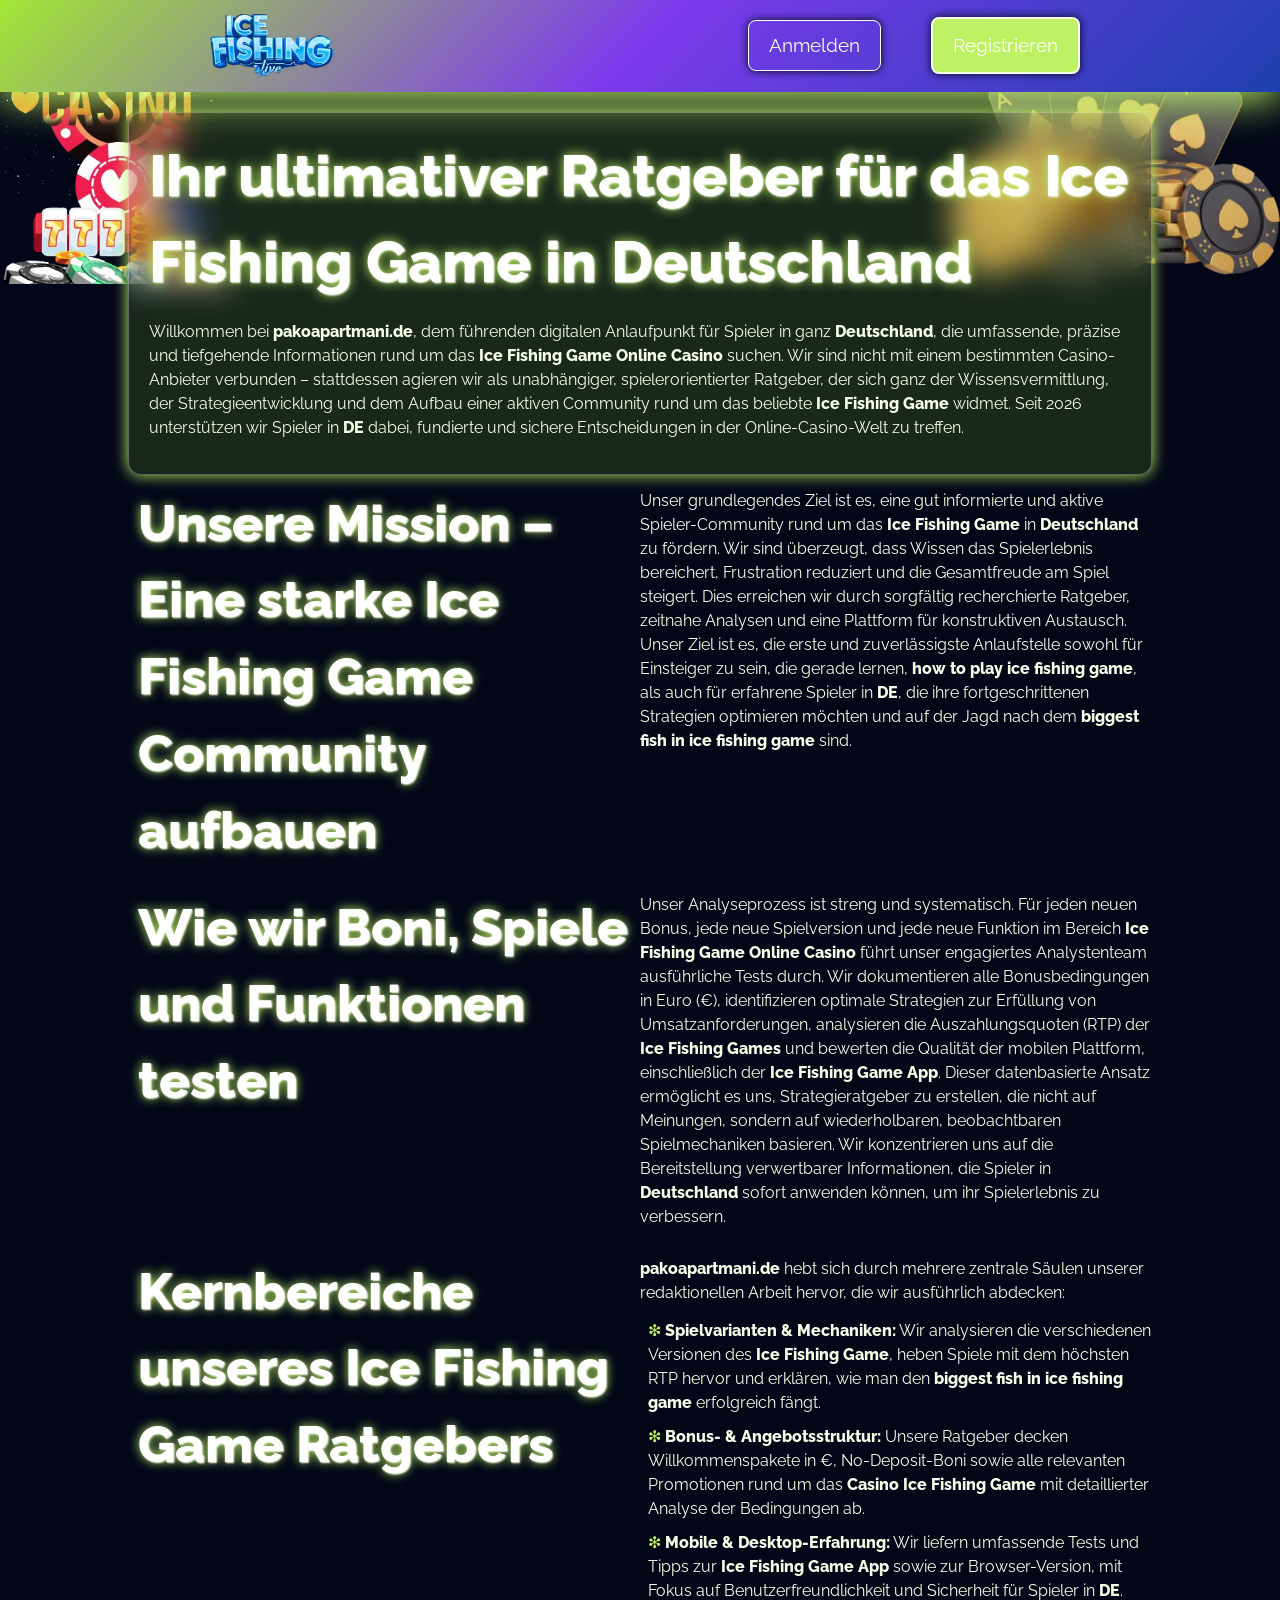
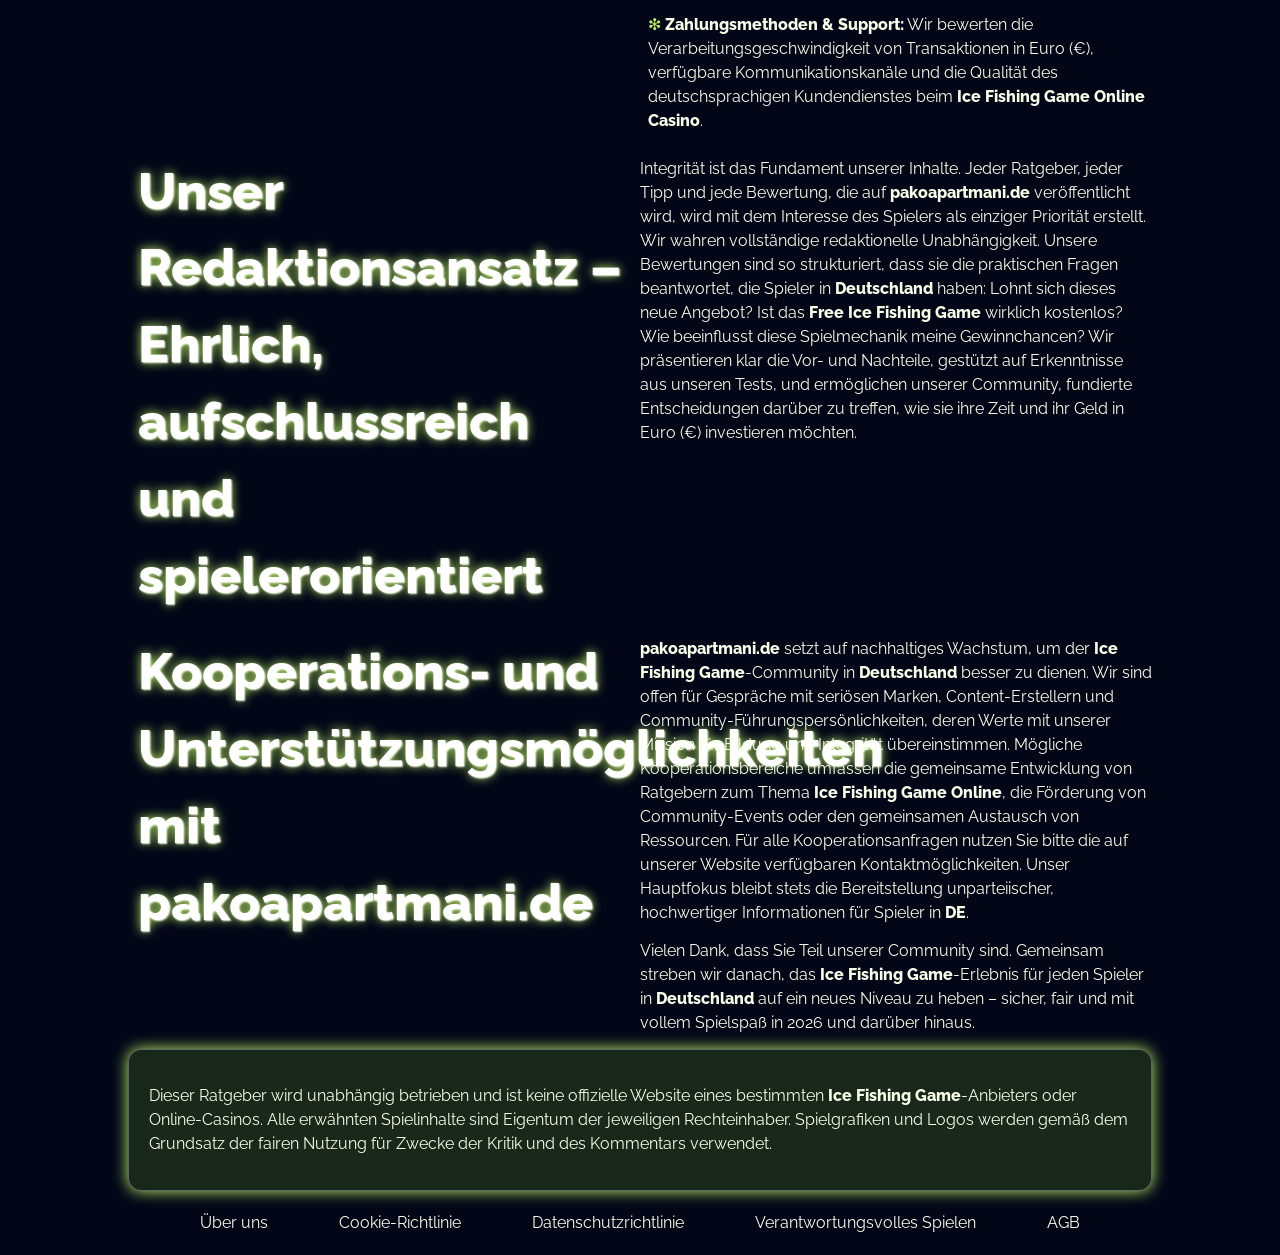
<file: about-us/index.html>
<!DOCTYPE html>
<html lang="de">

<head>
    <meta charset="UTF-8" />
    <meta name="viewport" content="width=device-width, initial-scale=1.0" />
    <link rel="stylesheet" href="/style.css" />
    <link rel="shortcut icon" href="/favicon.ico" />

    <title>Über uns – Ice Fishing Game Casino Guide für Deutschland 2026</title>
    <meta name="description"
        content="Erfahren Sie alles über pakoapartmani.de: unsere Mission, Redaktionsprozesse und wie wir deutschen Spielern helfen, das beste Ice Fishing Game Online Casino zu finden." />

    <link rel="canonical" href="https://www.pakoapartmani.de/about-us/" />

    <meta name="twitter:card" content="summary" />
    <meta name="twitter:title" content="Über uns – Ice Fishing Game Casino Guide für Deutschland 2026" />
    <meta name="twitter:description"
        content="Erfahren Sie alles über pakoapartmani.de: unsere Mission, Redaktionsprozesse und wie wir deutschen Spielern helfen, das beste Ice Fishing Game Online Casino zu finden." />

    <meta property="og:title" content="Über uns – Ice Fishing Game Casino Guide für Deutschland 2026" />
    <meta property="og:description"
        content="Erfahren Sie alles über pakoapartmani.de: unsere Mission, Redaktionsprozesse und wie wir deutschen Spielern helfen, das beste Ice Fishing Game Online Casino zu finden." />
    <meta property="og:type" content="website" />
    <meta property="og:url" content="https://www.pakoapartmani.de/about-us/" />

    <script type="application/ld+json">
        {
            "@context": "https://schema.org",
            "@type": "WebPage",
            "name": "Über uns",
            "description": "Informationen über den Casino-Ratgeber pakoapartmani.de und seine Mission für Spieler in Deutschland.",
            "url": "https://www.pakoapartmani.de/about-us/"
        }
    </script>
</head>

<body>
    <header>
        <div class="logo">
            <a href="/"><img src="/img/logo.webp" alt="Casino Guide Logo für Deutschland" width="160" height="80" /></a>
        </div>
        <div class="header-btn">
            <a href="/play/" rel="nofollow" class="white-btn">Anmelden</a>
            <a href="/play/" rel="nofollow" class="green-btn">Registrieren</a>
        </div>
    </header>

    <main>
        <div class="wraper">
            <div class="promo">
                <h1>
                    Ihr ultimativer Ratgeber für das Ice Fishing Game in Deutschland
                </h1>
                <p class="txt">
                    Willkommen bei <strong>pakoapartmani.de</strong>, dem führenden digitalen Anlaufpunkt für Spieler in
                    ganz
                    <strong>Deutschland</strong>, die umfassende, präzise und tiefgehende Informationen rund um das
                    <strong>Ice Fishing Game Online Casino</strong> suchen. Wir sind nicht mit einem bestimmten
                    Casino-Anbieter
                    verbunden – stattdessen agieren wir als unabhängiger, spielerorientierter Ratgeber, der sich ganz
                    der
                    Wissensvermittlung, der Strategieentwicklung und dem Aufbau einer aktiven Community rund um das
                    beliebte
                    <strong>Ice Fishing Game</strong> widmet. Seit 2026 unterstützen wir Spieler in <strong>DE</strong>
                    dabei,
                    fundierte und sichere Entscheidungen in der Online-Casino-Welt zu treffen.
                </p>
            </div>

            <div class="flex">
                <div class="flex-content">
                    <h2>Unsere Mission – Eine starke Ice Fishing Game Community aufbauen</h2>
                </div>
                <div class="flex-content">
                    <p class="txt">
                        Unser grundlegendes Ziel ist es, eine gut informierte und aktive Spieler-Community rund um das
                        <strong>Ice Fishing Game</strong> in <strong>Deutschland</strong> zu fördern. Wir sind
                        überzeugt,
                        dass Wissen das Spielerlebnis bereichert, Frustration reduziert und die Gesamtfreude am Spiel
                        steigert. Dies erreichen wir durch sorgfältig recherchierte Ratgeber, zeitnahe Analysen und eine
                        Plattform für konstruktiven Austausch. Unser Ziel ist es, die erste und zuverlässigste
                        Anlaufstelle
                        sowohl für Einsteiger zu sein, die gerade lernen, <strong>how to play ice fishing game</strong>,
                        als
                        auch für erfahrene Spieler in <strong>DE</strong>, die ihre fortgeschrittenen Strategien
                        optimieren
                        möchten und auf der Jagd nach dem <strong>biggest fish in ice fishing game</strong> sind.
                    </p>
                </div>
            </div>

            <div class="flex">
                <div class="flex-content">
                    <h2>Wie wir Boni, Spiele und Funktionen testen</h2>
                </div>
                <div class="flex-content">
                    <p class="txt">
                        Unser Analyseprozess ist streng und systematisch. Für jeden neuen Bonus, jede neue Spielversion
                        und
                        jede neue Funktion im Bereich <strong>Ice Fishing Game Online Casino</strong> führt unser
                        engagiertes
                        Analystenteam ausführliche Tests durch. Wir dokumentieren alle Bonusbedingungen in Euro (€),
                        identifizieren optimale Strategien zur Erfüllung von Umsatzanforderungen, analysieren die
                        Auszahlungsquoten (RTP) der <strong>Ice Fishing Games</strong> und bewerten die Qualität der
                        mobilen
                        Plattform, einschließlich der <strong>Ice Fishing Game App</strong>. Dieser datenbasierte Ansatz
                        ermöglicht es uns, Strategieratgeber zu erstellen, die nicht auf Meinungen, sondern auf
                        wiederholbaren, beobachtbaren Spielmechaniken basieren. Wir konzentrieren uns auf die
                        Bereitstellung
                        verwertbarer Informationen, die Spieler in <strong>Deutschland</strong> sofort anwenden können,
                        um
                        ihr Spielerlebnis zu verbessern.
                    </p>
                </div>
            </div>

            <div class="flex">
                <div class="flex-content">
                    <h2>Kernbereiche unseres Ice Fishing Game Ratgebers</h2>
                </div>
                <div class="flex-content">
                    <p class="txt">
                        <strong>pakoapartmani.de</strong> hebt sich durch mehrere zentrale Säulen unserer redaktionellen
                        Arbeit hervor, die wir ausführlich abdecken:
                    </p>
                    <ul>
                        <li><strong>Spielvarianten &amp; Mechaniken:</strong> Wir analysieren die verschiedenen
                            Versionen des
                            <strong>Ice Fishing Game</strong>, heben Spiele mit dem höchsten RTP hervor und erklären,
                            wie man
                            den <strong>biggest fish in ice fishing game</strong> erfolgreich fängt.
                        </li>
                        <li><strong>Bonus- &amp; Angebotsstruktur:</strong> Unsere Ratgeber decken Willkommenspakete in
                            €,
                            No-Deposit-Boni sowie alle relevanten Promotionen rund um das
                            <strong>Casino Ice Fishing Game</strong> mit detaillierter Analyse der Bedingungen ab.
                        </li>
                        <li><strong>Mobile &amp; Desktop-Erfahrung:</strong> Wir liefern umfassende Tests und Tipps zur
                            <strong>Ice Fishing Game App</strong> sowie zur Browser-Version, mit Fokus auf
                            Benutzerfreundlichkeit und Sicherheit für Spieler in <strong>DE</strong>.
                        </li>
                        <li><strong>Zahlungsmethoden &amp; Support:</strong> Wir bewerten die
                            Verarbeitungsgeschwindigkeit
                            von Transaktionen in Euro (€), verfügbare Kommunikationskanäle und die Qualität des
                            deutschsprachigen Kundendienstes beim <strong>Ice Fishing Game Online Casino</strong>.</li>
                    </ul>
                </div>
            </div>

            <div class="flex">
                <div class="flex-content">
                    <h2>Unser Redaktionsansatz – Ehrlich, aufschlussreich und spielerorientiert</h2>
                </div>
                <div class="flex-content">
                    <p class="txt">
                        Integrität ist das Fundament unserer Inhalte. Jeder Ratgeber, jeder Tipp und jede Bewertung, die
                        auf
                        <strong>pakoapartmani.de</strong> veröffentlicht wird, wird mit dem Interesse des Spielers als
                        einziger Priorität erstellt. Wir wahren vollständige redaktionelle Unabhängigkeit. Unsere
                        Bewertungen sind so strukturiert, dass sie die praktischen Fragen beantwortet, die Spieler in
                        <strong>Deutschland</strong> haben: Lohnt sich dieses neue Angebot? Ist das
                        <strong>Free Ice Fishing Game</strong> wirklich kostenlos? Wie beeinflusst diese Spielmechanik
                        meine
                        Gewinnchancen? Wir präsentieren klar die Vor- und Nachteile, gestützt auf Erkenntnisse aus
                        unseren
                        Tests, und ermöglichen unserer Community, fundierte Entscheidungen darüber zu treffen, wie sie
                        ihre
                        Zeit und ihr Geld in Euro (€) investieren möchten.
                    </p>
                </div>
            </div>

            <div class="flex">
                <div class="flex-content">
                    <h2>Kooperations- und Unterstützungsmöglichkeiten mit pakoapartmani.de</h2>
                </div>
                <div class="flex-content">
                    <p class="txt">
                        <strong>pakoapartmani.de</strong> setzt auf nachhaltiges Wachstum, um der
                        <strong>Ice Fishing Game</strong>-Community in <strong>Deutschland</strong> besser zu dienen.
                        Wir
                        sind offen für Gespräche mit seriösen Marken, Content-Erstellern und
                        Community-Führungspersönlichkeiten,
                        deren Werte mit unserer Mission für Bildung und Integrität übereinstimmen. Mögliche
                        Kooperationsbereiche umfassen die gemeinsame Entwicklung von Ratgebern zum Thema
                        <strong>Ice Fishing Game Online</strong>, die Förderung von Community-Events oder den
                        gemeinsamen
                        Austausch von Ressourcen. Für alle Kooperationsanfragen nutzen Sie bitte die auf unserer Website
                        verfügbaren Kontaktmöglichkeiten. Unser Hauptfokus bleibt stets die Bereitstellung
                        unparteiischer,
                        hochwertiger Informationen für Spieler in <strong>DE</strong>.
                    </p>
                    <p class="txt">
                        Vielen Dank, dass Sie Teil unserer Community sind. Gemeinsam streben wir danach, das
                        <strong>Ice Fishing Game</strong>-Erlebnis für jeden Spieler in <strong>Deutschland</strong> auf
                        ein
                        neues Niveau zu heben – sicher, fair und mit vollem Spielspaß in 2026 und darüber hinaus.
                    </p>
                </div>
            </div>

            <div class="promo">
                <p class="txt">
                    Dieser Ratgeber wird unabhängig betrieben und ist keine offizielle Website eines bestimmten
                    <strong>Ice Fishing Game</strong>-Anbieters oder Online-Casinos. Alle erwähnten Spielinhalte sind
                    Eigentum der jeweiligen Rechteinhaber. Spielgrafiken und Logos werden gemäß dem Grundsatz der fairen
                    Nutzung für Zwecke der Kritik und des Kommentars verwendet.
                </p>
            </div>
        </div>
    </main>

    <footer>
        <div class="flex">
            <a href="/about-us/">Über uns</a>
            <a href="/cookie-policy/">Cookie-Richtlinie</a>
            <a href="/privacy-policy/">Datenschutzrichtlinie</a>
            <a href="/responsible-gambling/">Verantwortungsvolles Spielen</a>
            <a href="/terms-and-conditions/">AGB</a>
        </div>
    </footer>
</body>

</html>
</file>
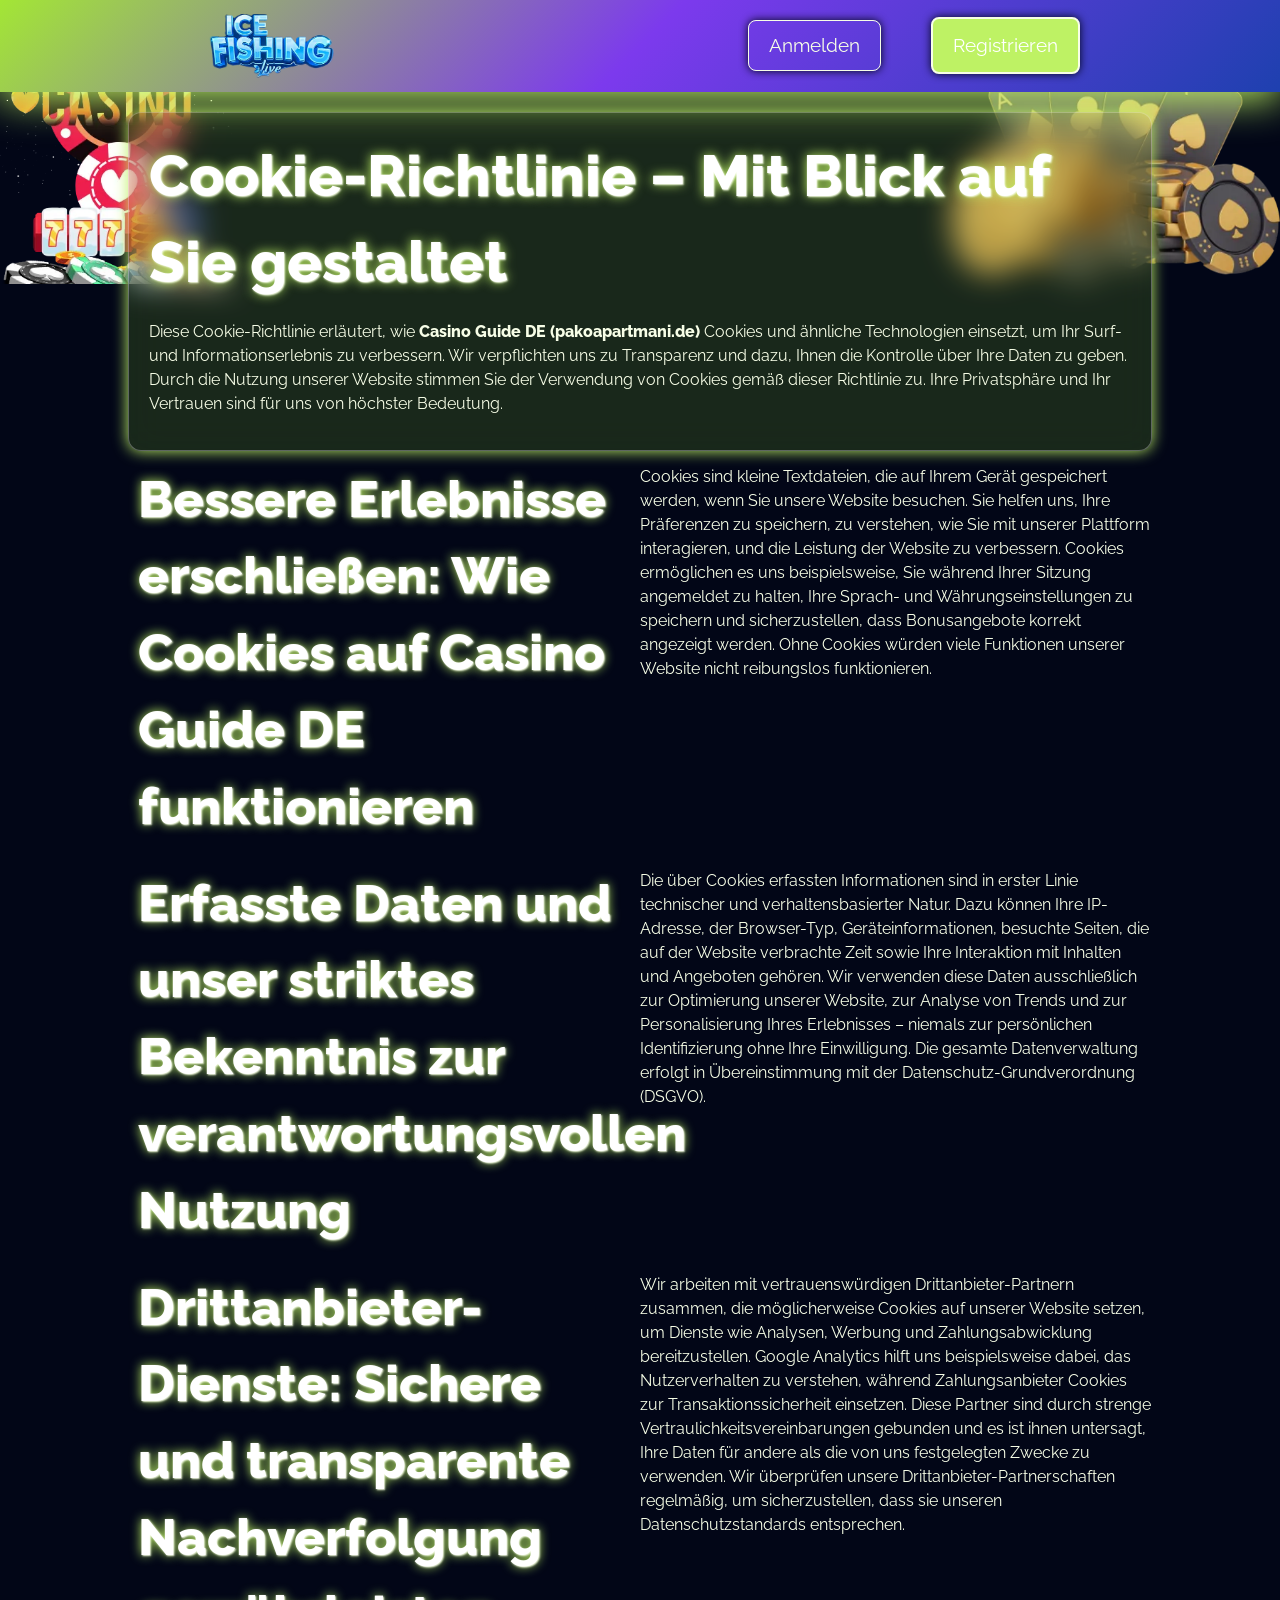
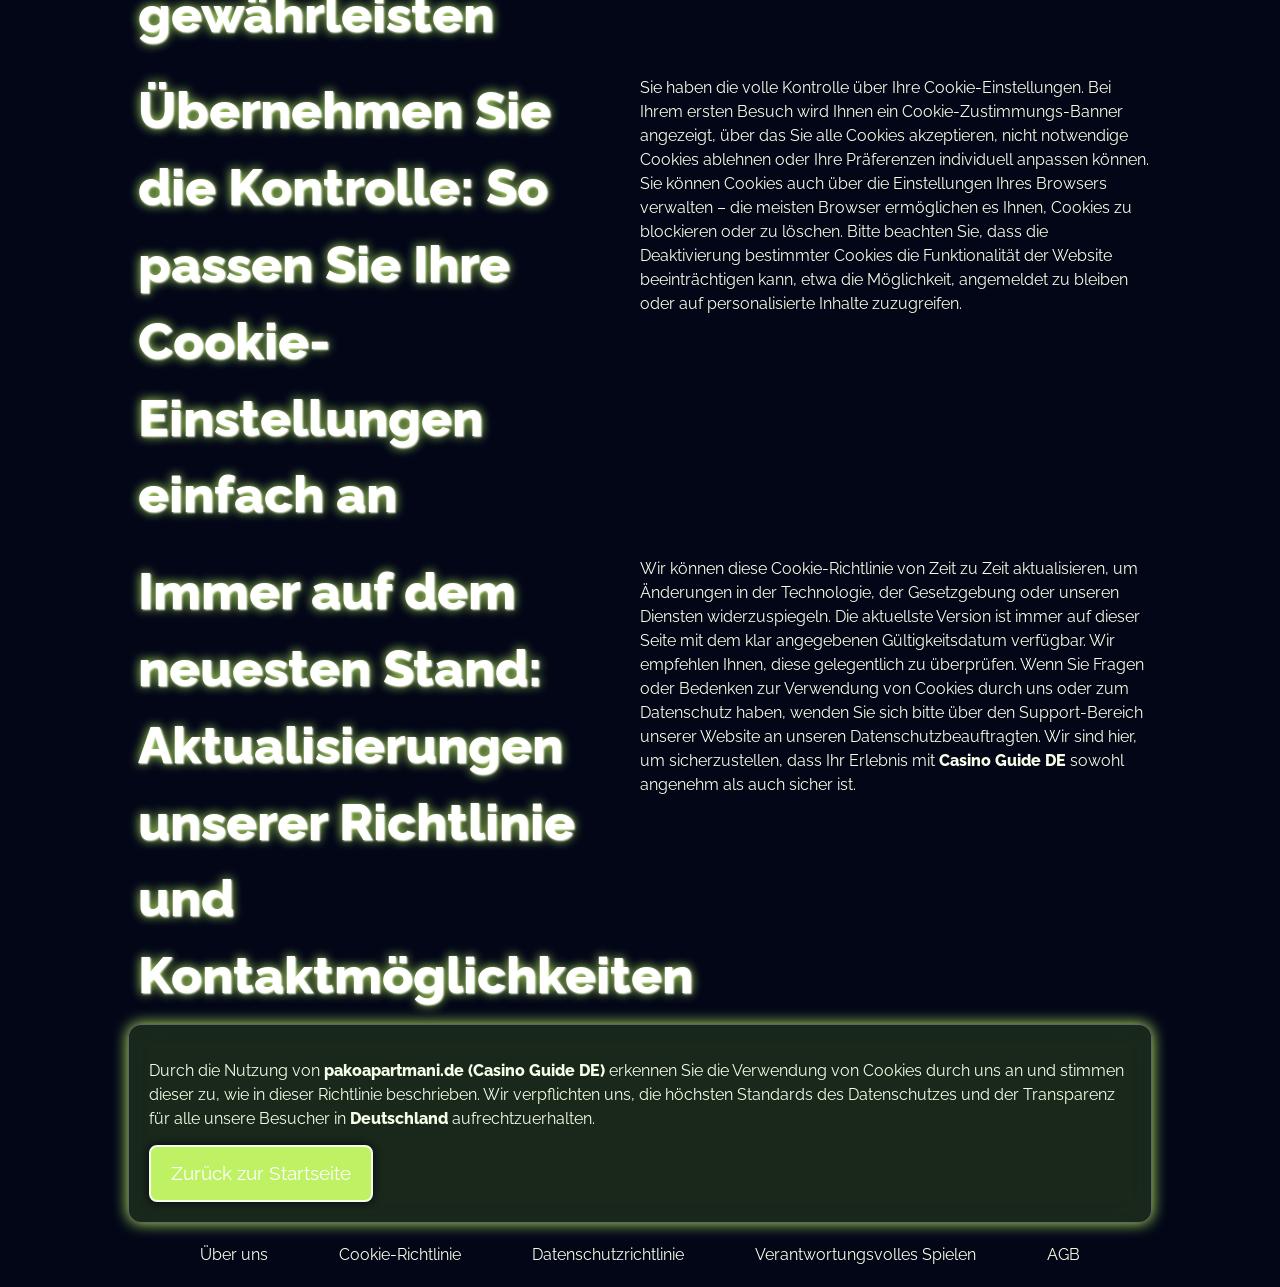
<file: cookie-policy/index.html>
<!DOCTYPE html>
<html lang="de">

<head>
    <meta charset="UTF-8" />
    <meta name="viewport" content="width=device-width, initial-scale=1.0" />
    <link rel="stylesheet" href="/style.css" />
    <link rel="shortcut icon" href="/favicon.ico" />

    <title>Cookie-Richtlinie – Ihr Datenschutz hat für uns Priorität</title>
    <meta name="description"
        content="Bei Casino Guide DE (pakoapartmani.de) verpflichten wir uns zum Schutz Ihrer Daten. Erfahren Sie, wie Cookies Ihr Erlebnis verbessern und Ihre persönlichen Daten dabei vollständig transparent und sicher bleiben." />

    <link rel="canonical" href="https://www.pakoapartmani.de/cookie-policy/" />

    <link rel="apple-touch-icon" sizes="180x180" href="/favicon.ico" />
    <meta name="apple-mobile-web-app-title" content="Casino Guide DE" />

    <meta name="twitter:card" content="summary_large_image" />
    <meta name="twitter:title" content="Cookie-Richtlinie – Ihr Datenschutz hat für uns Priorität" />
    <meta name="twitter:description"
        content="Bei Casino Guide DE (pakoapartmani.de) verpflichten wir uns zum Schutz Ihrer Daten. Erfahren Sie, wie Cookies Ihr Erlebnis verbessern und Ihre persönlichen Daten dabei vollständig transparent und sicher bleiben." />

    <meta property="og:title" content="Cookie-Richtlinie – Ihr Datenschutz hat für uns Priorität" />
    <meta property="og:description"
        content="Bei Casino Guide DE (pakoapartmani.de) verpflichten wir uns zum Schutz Ihrer Daten. Erfahren Sie, wie Cookies Ihr Erlebnis verbessern und Ihre persönlichen Daten dabei vollständig transparent und sicher bleiben." />
    <meta property="og:type" content="website" />
    <meta property="og:url" content="https://www.pakoapartmani.de/cookie-policy/" />
    <meta property="og:locale" content="de_DE" />

    <script type="application/ld+json">
        {
            "@context": "https://schema.org",
            "@type": "WebPage",
            "url": "https://www.pakoapartmani.de/cookie-policy/",
            "name": "Cookie-Richtlinie von Casino Guide DE",
            "description": "Bei Casino Guide DE (pakoapartmani.de) verpflichten wir uns zum Schutz Ihrer Daten. Erfahren Sie, wie Cookies Ihr Erlebnis verbessern und Ihre persönlichen Daten sicher und transparent bleiben.",
            "publisher": {
                "@type": "Organization",
                "name": "Casino Guide DE"
            }
        }
    </script>
</head>

<body>
    <header>
        <div class="logo">
            <a href="/"><img src="/img/logo.webp" alt="Casino Guide Logo für Deutschland" width="160" height="80" /></a>
        </div>
        <div class="header-btn">
            <a href="/play/" rel="nofollow" class="white-btn">Anmelden</a>
            <a href="/play/" rel="nofollow" class="green-btn">Registrieren</a>
        </div>
    </header>

    <main>
        <div class="wraper">
            <div class="promo">
                <h1>Cookie-Richtlinie – Mit Blick auf Sie gestaltet</h1>
                <p class="txt">
                    Diese Cookie-Richtlinie erläutert, wie <strong>Casino Guide DE (pakoapartmani.de)</strong>
                    Cookies und ähnliche Technologien einsetzt, um Ihr Surf- und Informationserlebnis zu verbessern.
                    Wir verpflichten uns zu Transparenz und dazu, Ihnen die Kontrolle über Ihre Daten zu geben. Durch
                    die Nutzung unserer Website stimmen Sie der Verwendung von Cookies gemäß dieser Richtlinie zu. Ihre
                    Privatsphäre und Ihr Vertrauen sind für uns von höchster Bedeutung.
                </p>
            </div>

            <div class="flex">
                <div class="flex-content">
                    <h2>Bessere Erlebnisse erschließen: Wie Cookies auf Casino Guide DE funktionieren</h2>
                </div>
                <div class="flex-content">
                    <p class="txt">
                        Cookies sind kleine Textdateien, die auf Ihrem Gerät gespeichert werden, wenn Sie unsere
                        Website besuchen. Sie helfen uns, Ihre Präferenzen zu speichern, zu verstehen, wie Sie mit
                        unserer Plattform interagieren, und die Leistung der Website zu verbessern. Cookies ermöglichen
                        es uns beispielsweise, Sie während Ihrer Sitzung angemeldet zu halten, Ihre Sprach- und
                        Währungseinstellungen zu speichern und sicherzustellen, dass Bonusangebote korrekt angezeigt
                        werden. Ohne Cookies würden viele Funktionen unserer Website nicht reibungslos funktionieren.
                    </p>
                </div>
            </div>

            <div class="flex">
                <div class="flex-content">
                    <h2>Erfasste Daten und unser striktes Bekenntnis zur verantwortungsvollen Nutzung</h2>
                </div>
                <div class="flex-content">
                    <p class="txt">
                        Die über Cookies erfassten Informationen sind in erster Linie technischer und
                        verhaltensbasierter Natur. Dazu können Ihre IP-Adresse, der Browser-Typ, Geräteinformationen,
                        besuchte Seiten, die auf der Website verbrachte Zeit sowie Ihre Interaktion mit Inhalten und
                        Angeboten gehören. Wir verwenden diese Daten ausschließlich zur Optimierung unserer Website,
                        zur Analyse von Trends und zur Personalisierung Ihres Erlebnisses – niemals zur persönlichen
                        Identifizierung ohne Ihre Einwilligung. Die gesamte Datenverwaltung erfolgt in Übereinstimmung
                        mit der Datenschutz-Grundverordnung (DSGVO).
                    </p>
                </div>
            </div>

            <div class="flex">
                <div class="flex-content">
                    <h2>Drittanbieter-Dienste: Sichere und transparente Nachverfolgung gewährleisten</h2>
                </div>
                <div class="flex-content">
                    <p class="txt">
                        Wir arbeiten mit vertrauenswürdigen Drittanbieter-Partnern zusammen, die möglicherweise Cookies
                        auf unserer Website setzen, um Dienste wie Analysen, Werbung und Zahlungsabwicklung
                        bereitzustellen. Google Analytics hilft uns beispielsweise dabei, das Nutzerverhalten zu
                        verstehen, während Zahlungsanbieter Cookies zur Transaktionssicherheit einsetzen. Diese Partner
                        sind durch strenge Vertraulichkeitsvereinbarungen gebunden und es ist ihnen untersagt, Ihre
                        Daten für andere als die von uns festgelegten Zwecke zu verwenden. Wir überprüfen unsere
                        Drittanbieter-Partnerschaften regelmäßig, um sicherzustellen, dass sie unseren
                        Datenschutzstandards entsprechen.
                    </p>
                </div>
            </div>

            <div class="flex">
                <div class="flex-content">
                    <h2>Übernehmen Sie die Kontrolle: So passen Sie Ihre Cookie-Einstellungen einfach an</h2>
                </div>
                <div class="flex-content">
                    <p class="txt">
                        Sie haben die volle Kontrolle über Ihre Cookie-Einstellungen. Bei Ihrem ersten Besuch wird
                        Ihnen ein Cookie-Zustimmungs-Banner angezeigt, über das Sie alle Cookies akzeptieren,
                        nicht notwendige Cookies ablehnen oder Ihre Präferenzen individuell anpassen können. Sie
                        können Cookies auch über die Einstellungen Ihres Browsers verwalten – die meisten Browser
                        ermöglichen es Ihnen, Cookies zu blockieren oder zu löschen. Bitte beachten Sie, dass die
                        Deaktivierung bestimmter Cookies die Funktionalität der Website beeinträchtigen kann, etwa
                        die Möglichkeit, angemeldet zu bleiben oder auf personalisierte Inhalte zuzugreifen.
                    </p>
                </div>
            </div>

            <div class="flex">
                <div class="flex-content">
                    <h2>Immer auf dem neuesten Stand: Aktualisierungen unserer Richtlinie und Kontaktmöglichkeiten</h2>
                </div>
                <div class="flex-content">
                    <p class="txt">
                        Wir können diese Cookie-Richtlinie von Zeit zu Zeit aktualisieren, um Änderungen in der
                        Technologie, der Gesetzgebung oder unseren Diensten widerzuspiegeln. Die aktuellste Version
                        ist immer auf dieser Seite mit dem klar angegebenen Gültigkeitsdatum verfügbar. Wir empfehlen
                        Ihnen, diese gelegentlich zu überprüfen. Wenn Sie Fragen oder Bedenken zur Verwendung von
                        Cookies durch uns oder zum Datenschutz haben, wenden Sie sich bitte über den
                        Support-Bereich unserer Website an unseren Datenschutzbeauftragten. Wir sind hier, um
                        sicherzustellen, dass Ihr Erlebnis mit <strong>Casino Guide DE</strong> sowohl angenehm als
                        auch sicher ist.
                    </p>
                </div>
            </div>

            <div class="promo">
                <p class="txt">
                    Durch die Nutzung von <strong>pakoapartmani.de (Casino Guide DE)</strong> erkennen Sie die
                    Verwendung von Cookies durch uns an und stimmen dieser zu, wie in dieser Richtlinie beschrieben.
                    Wir verpflichten uns, die höchsten Standards des Datenschutzes und der Transparenz für alle unsere
                    Besucher in <strong>Deutschland</strong> aufrechtzuerhalten.
                </p>
                <a href="/" class="green-btn">Zurück zur Startseite</a>
            </div>
        </div>
    </main>

    <footer>
        <div class="flex">
            <a href="/about-us/">Über uns</a>
            <a href="/cookie-policy/">Cookie-Richtlinie</a>
            <a href="/privacy-policy/">Datenschutzrichtlinie</a>
            <a href="/responsible-gambling/">Verantwortungsvolles Spielen</a>
            <a href="/terms-and-conditions/">AGB</a>
        </div>
    </footer>
</body>

</html>
</file>
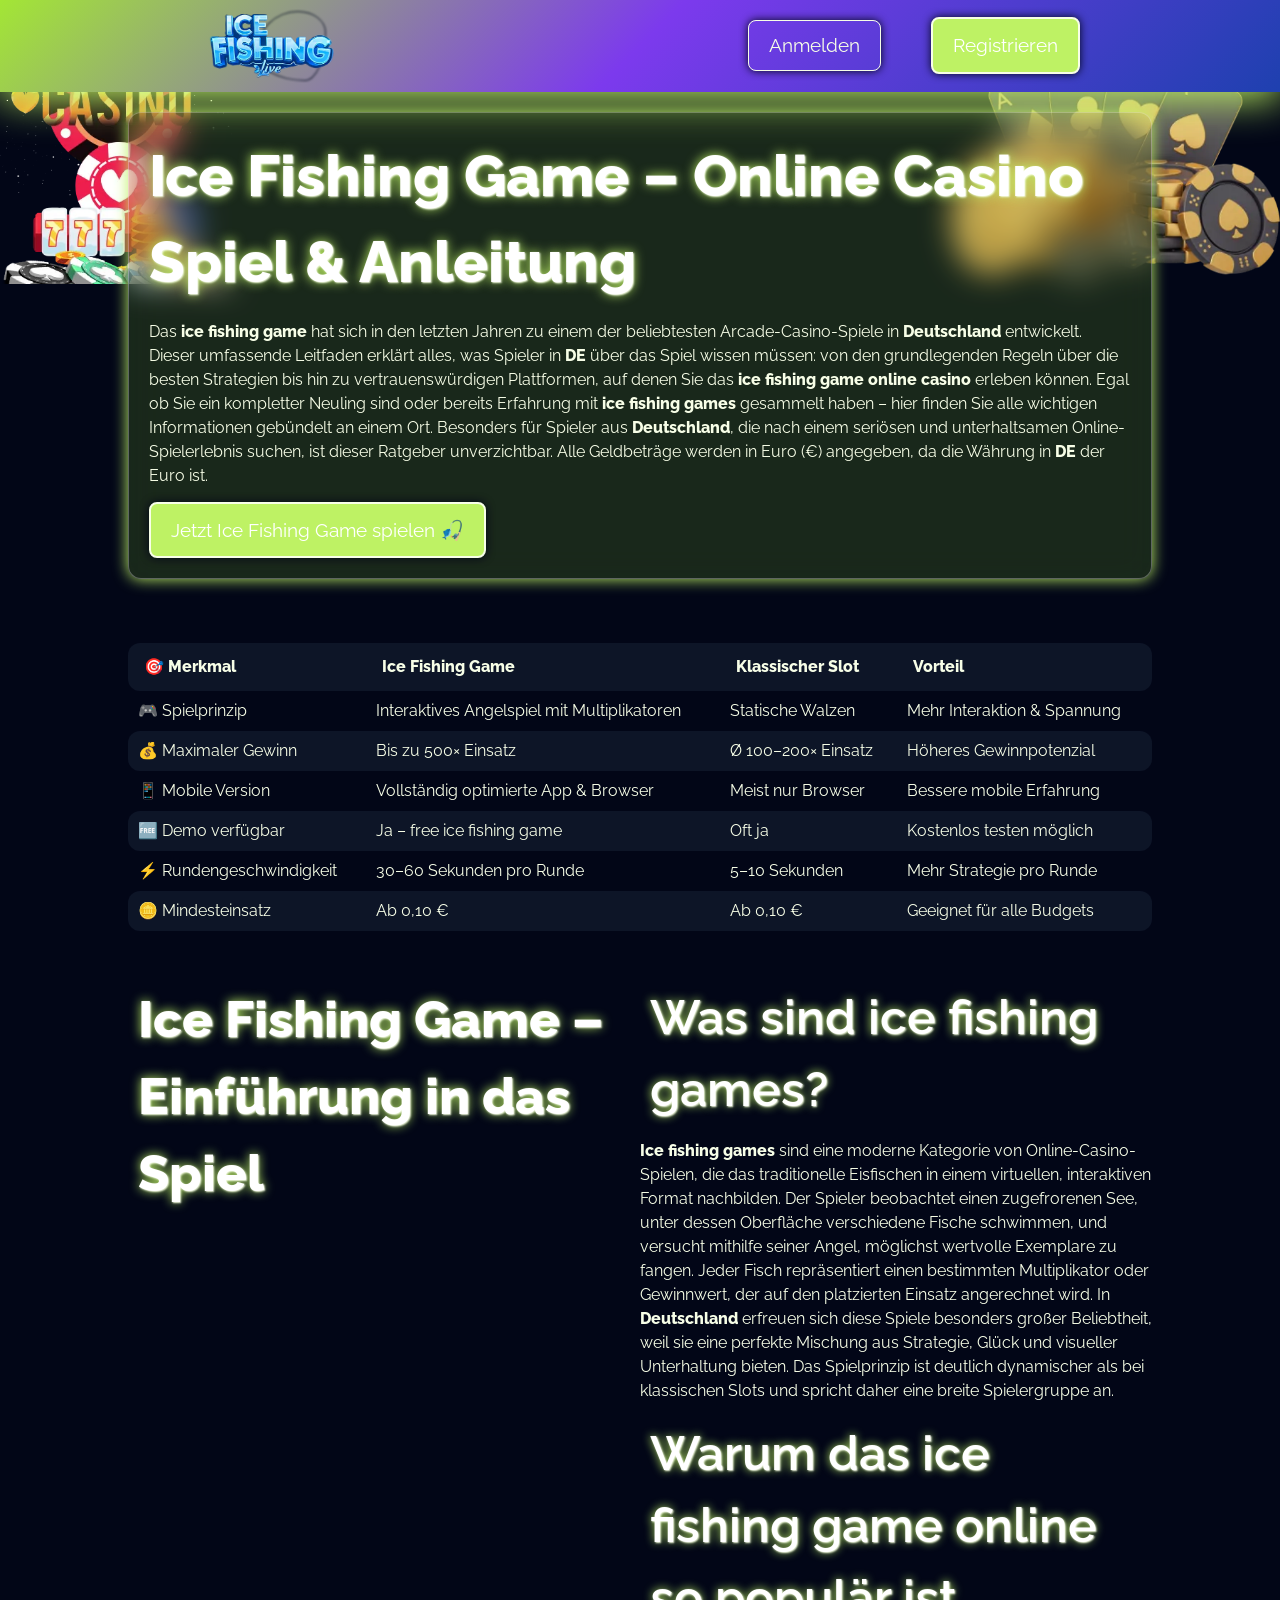
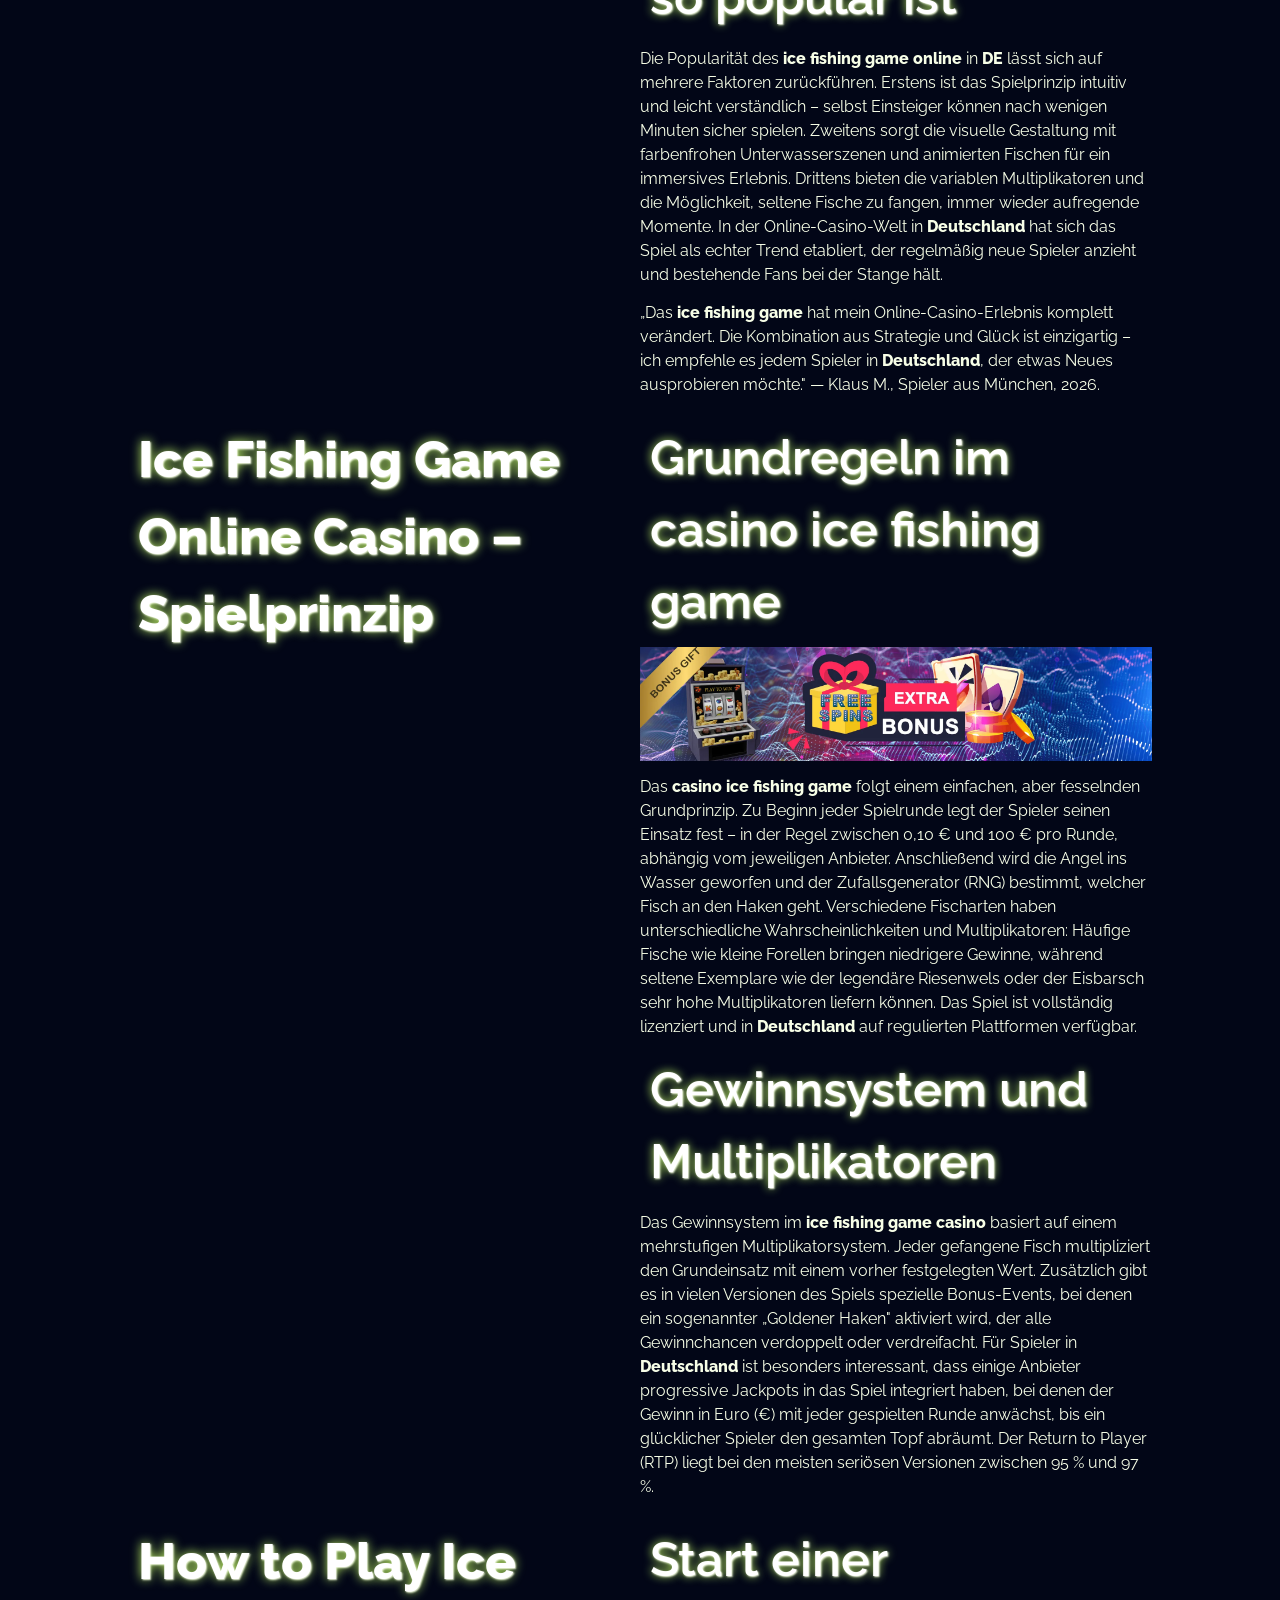
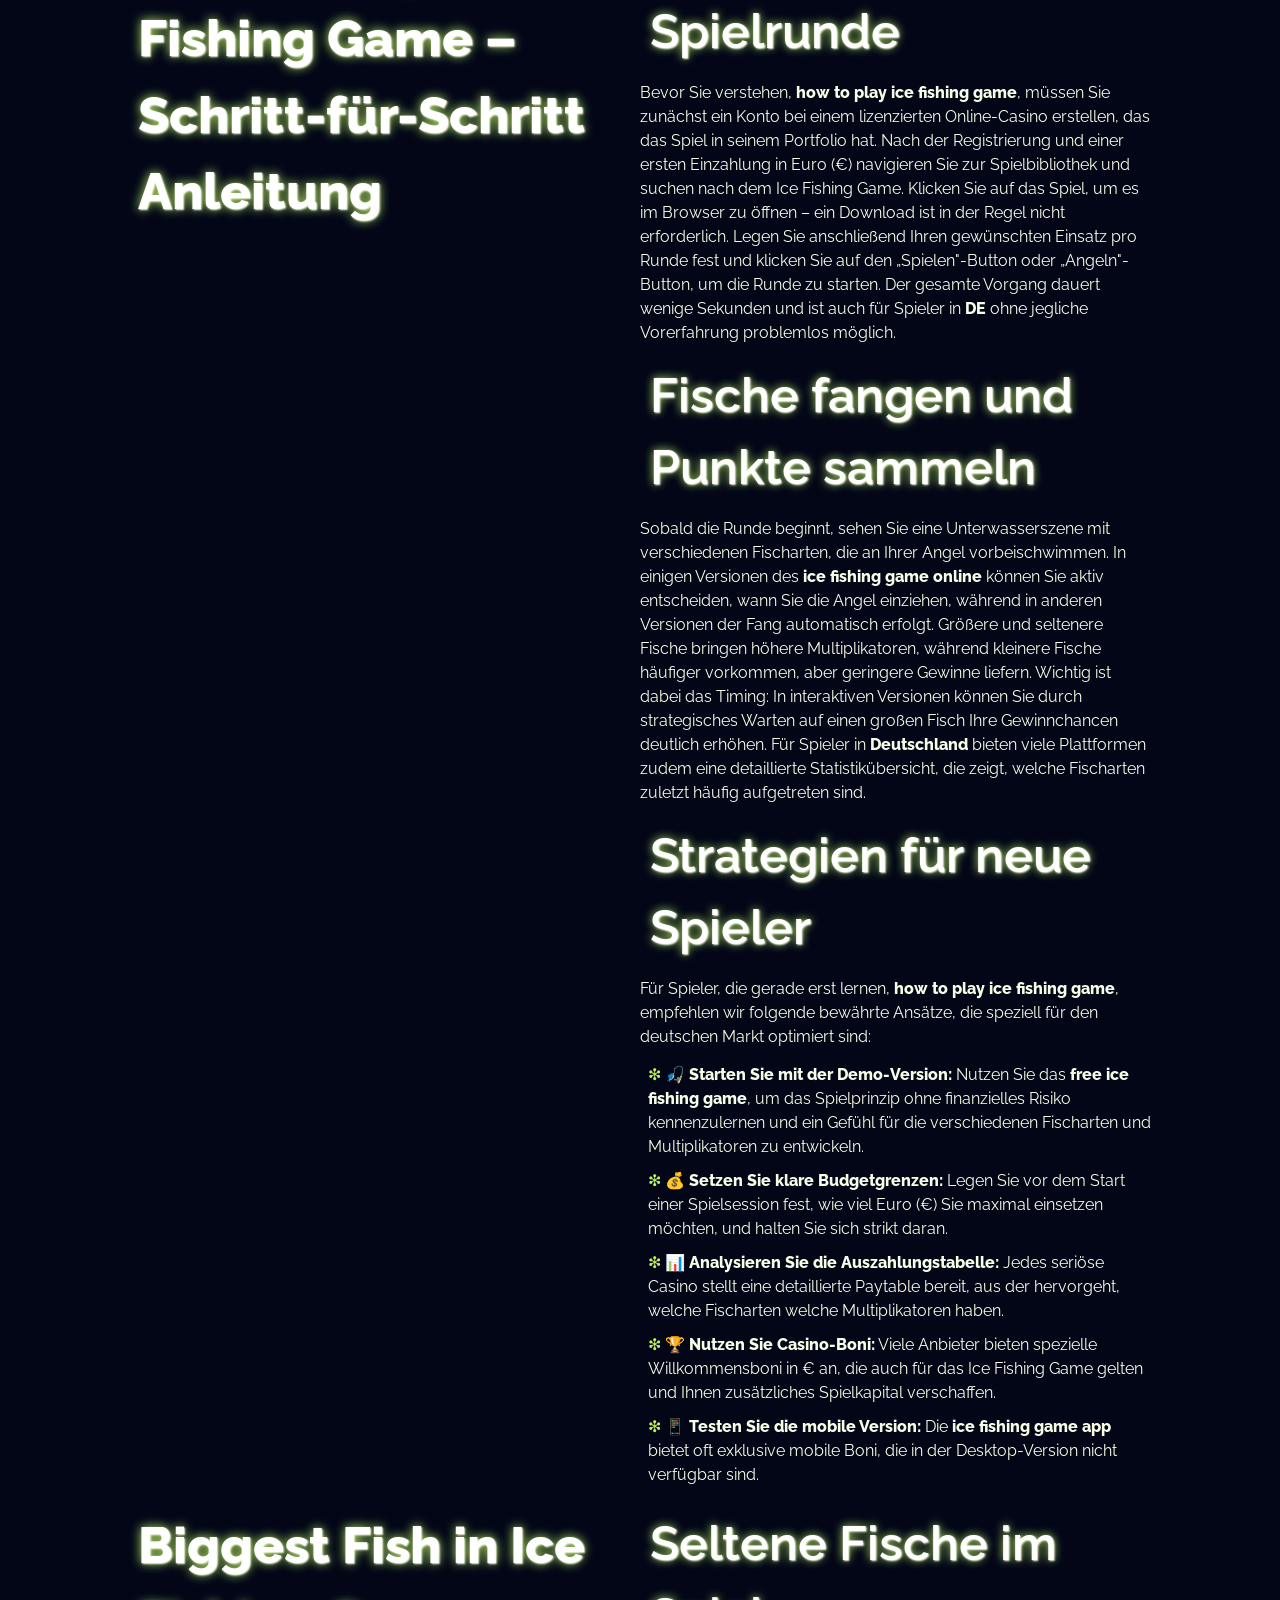
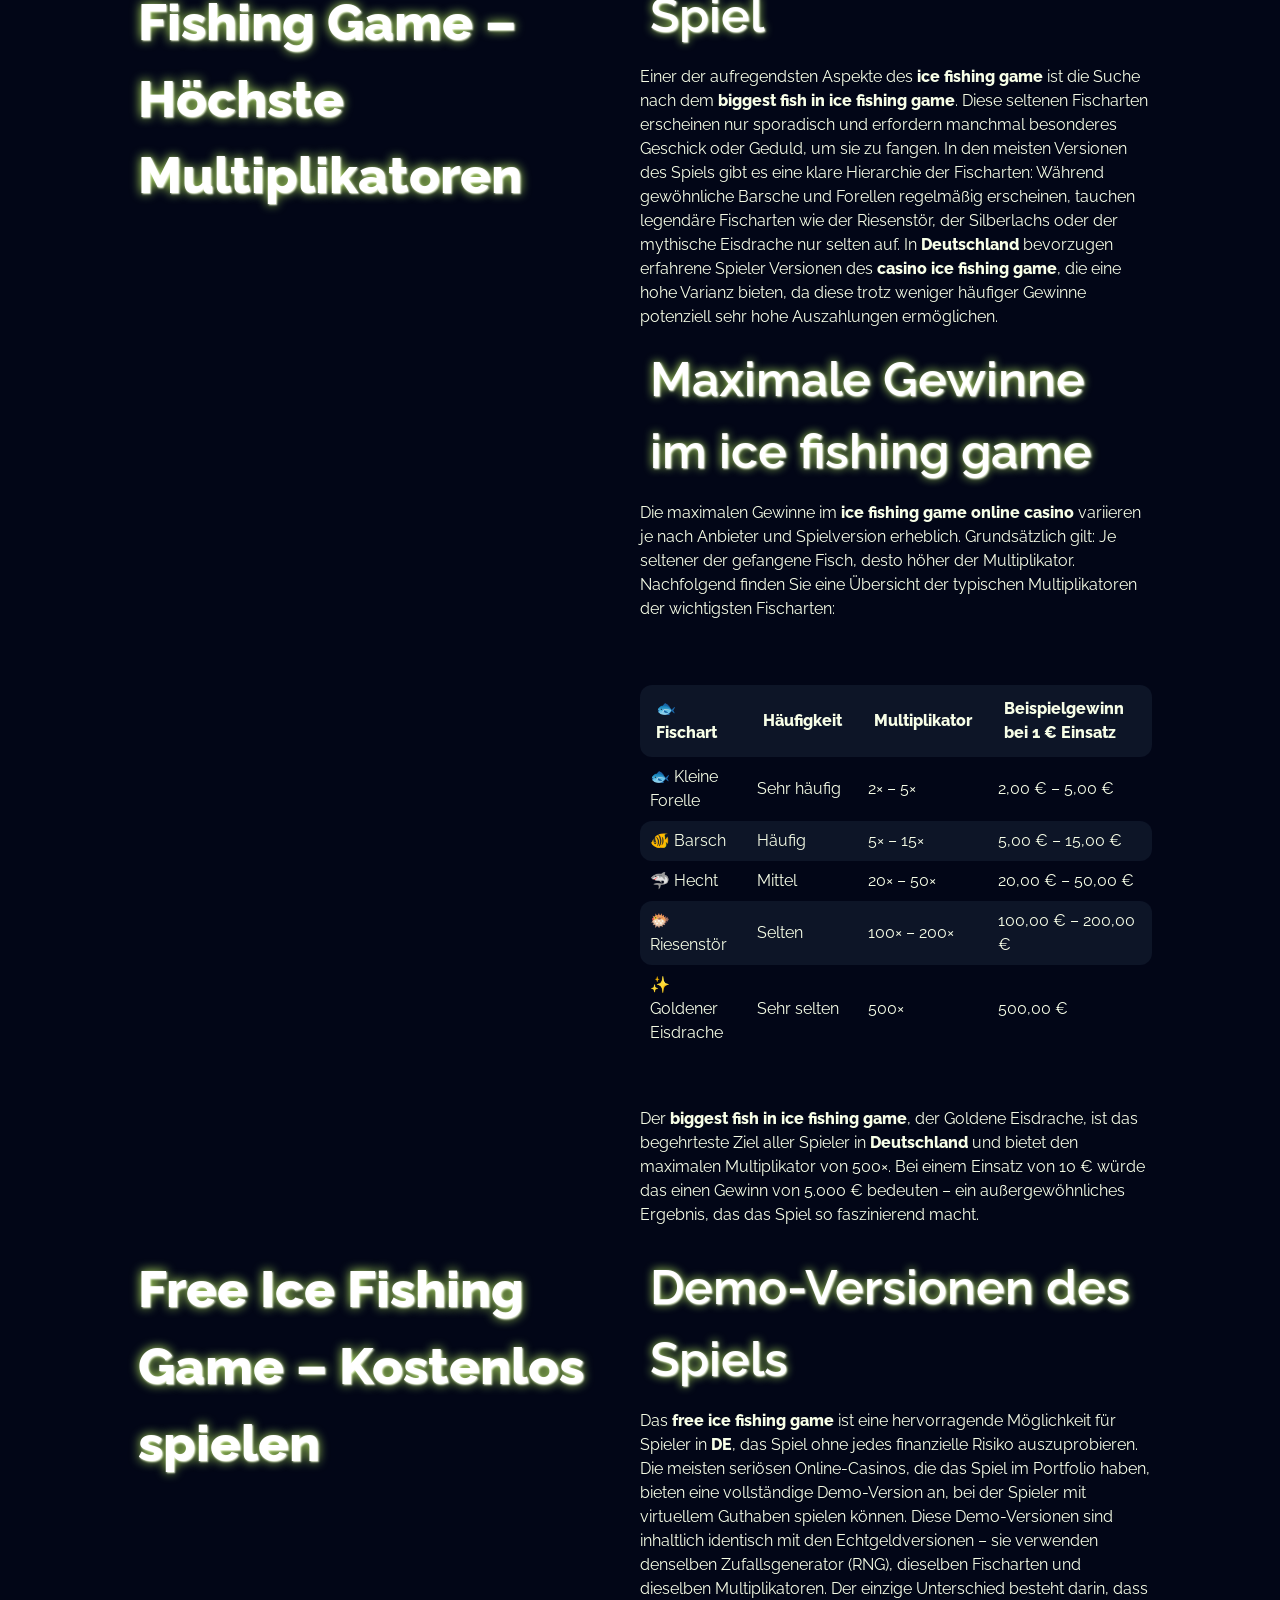
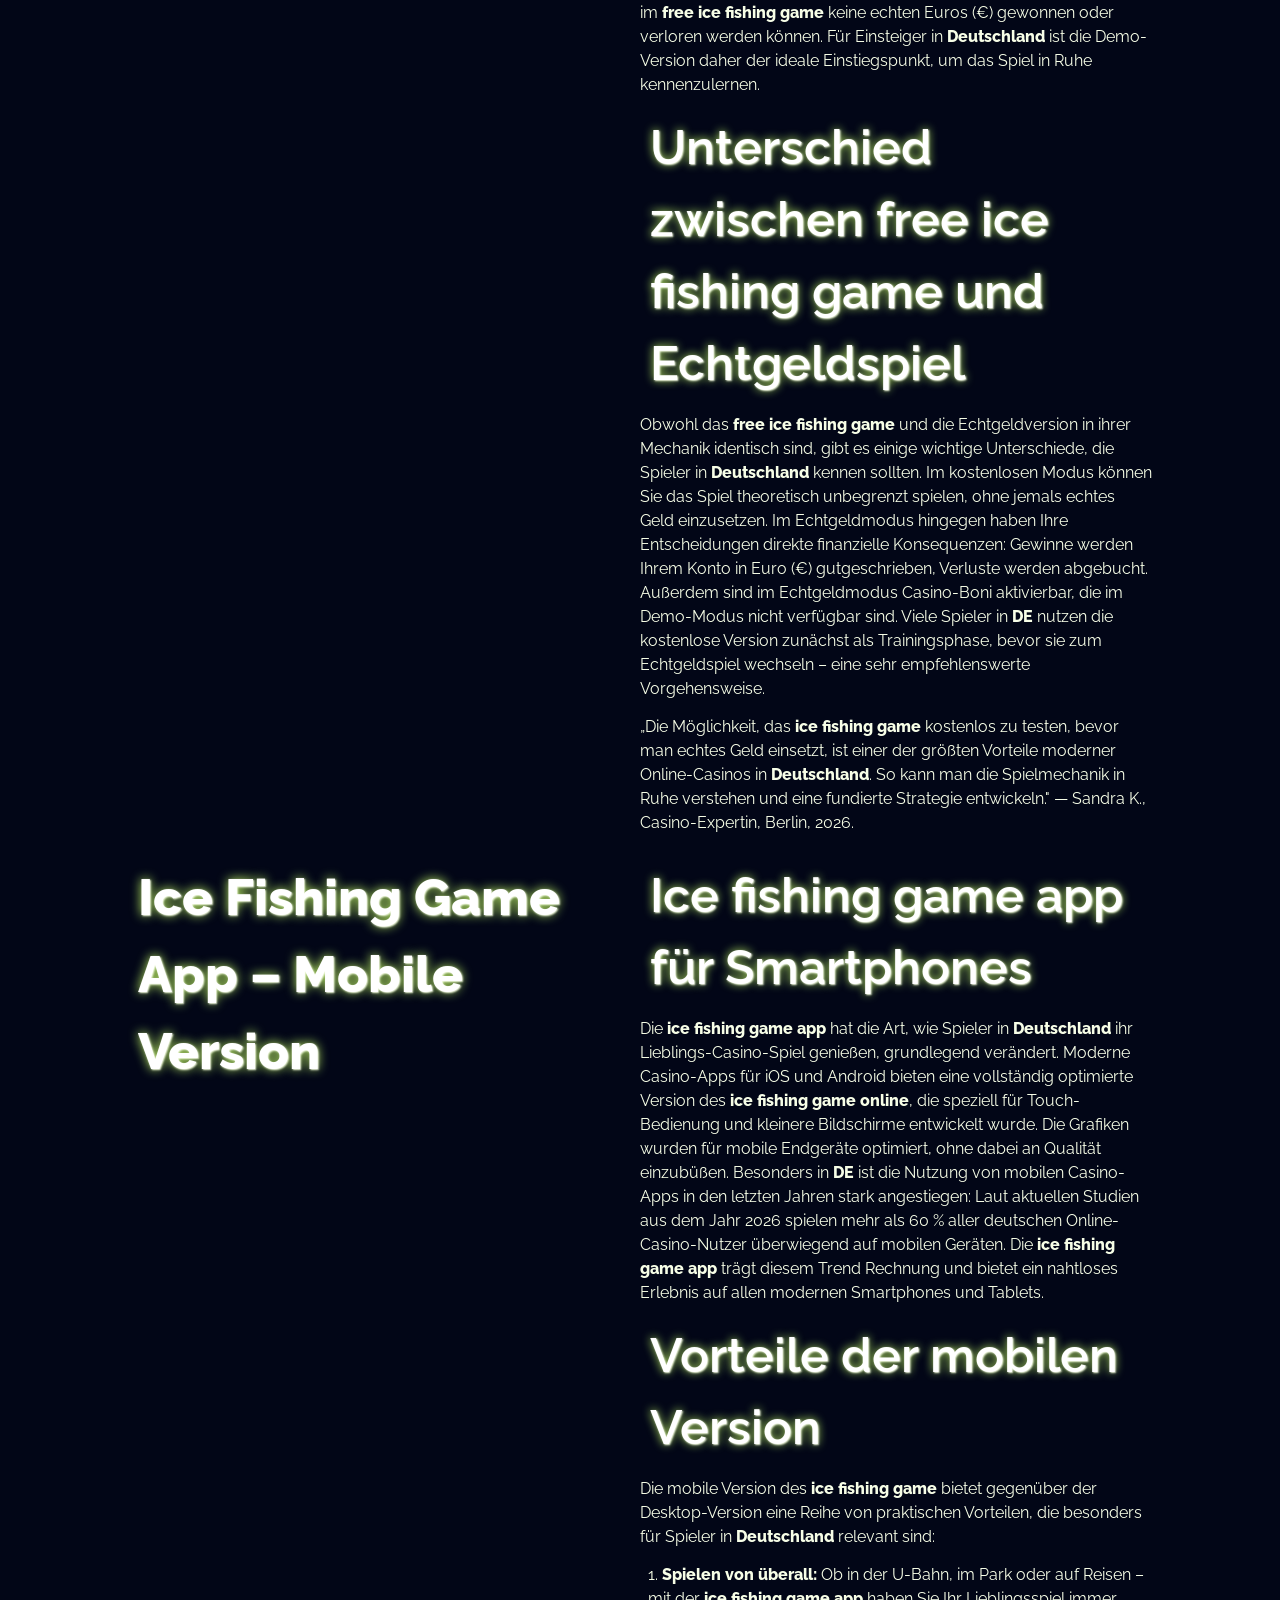
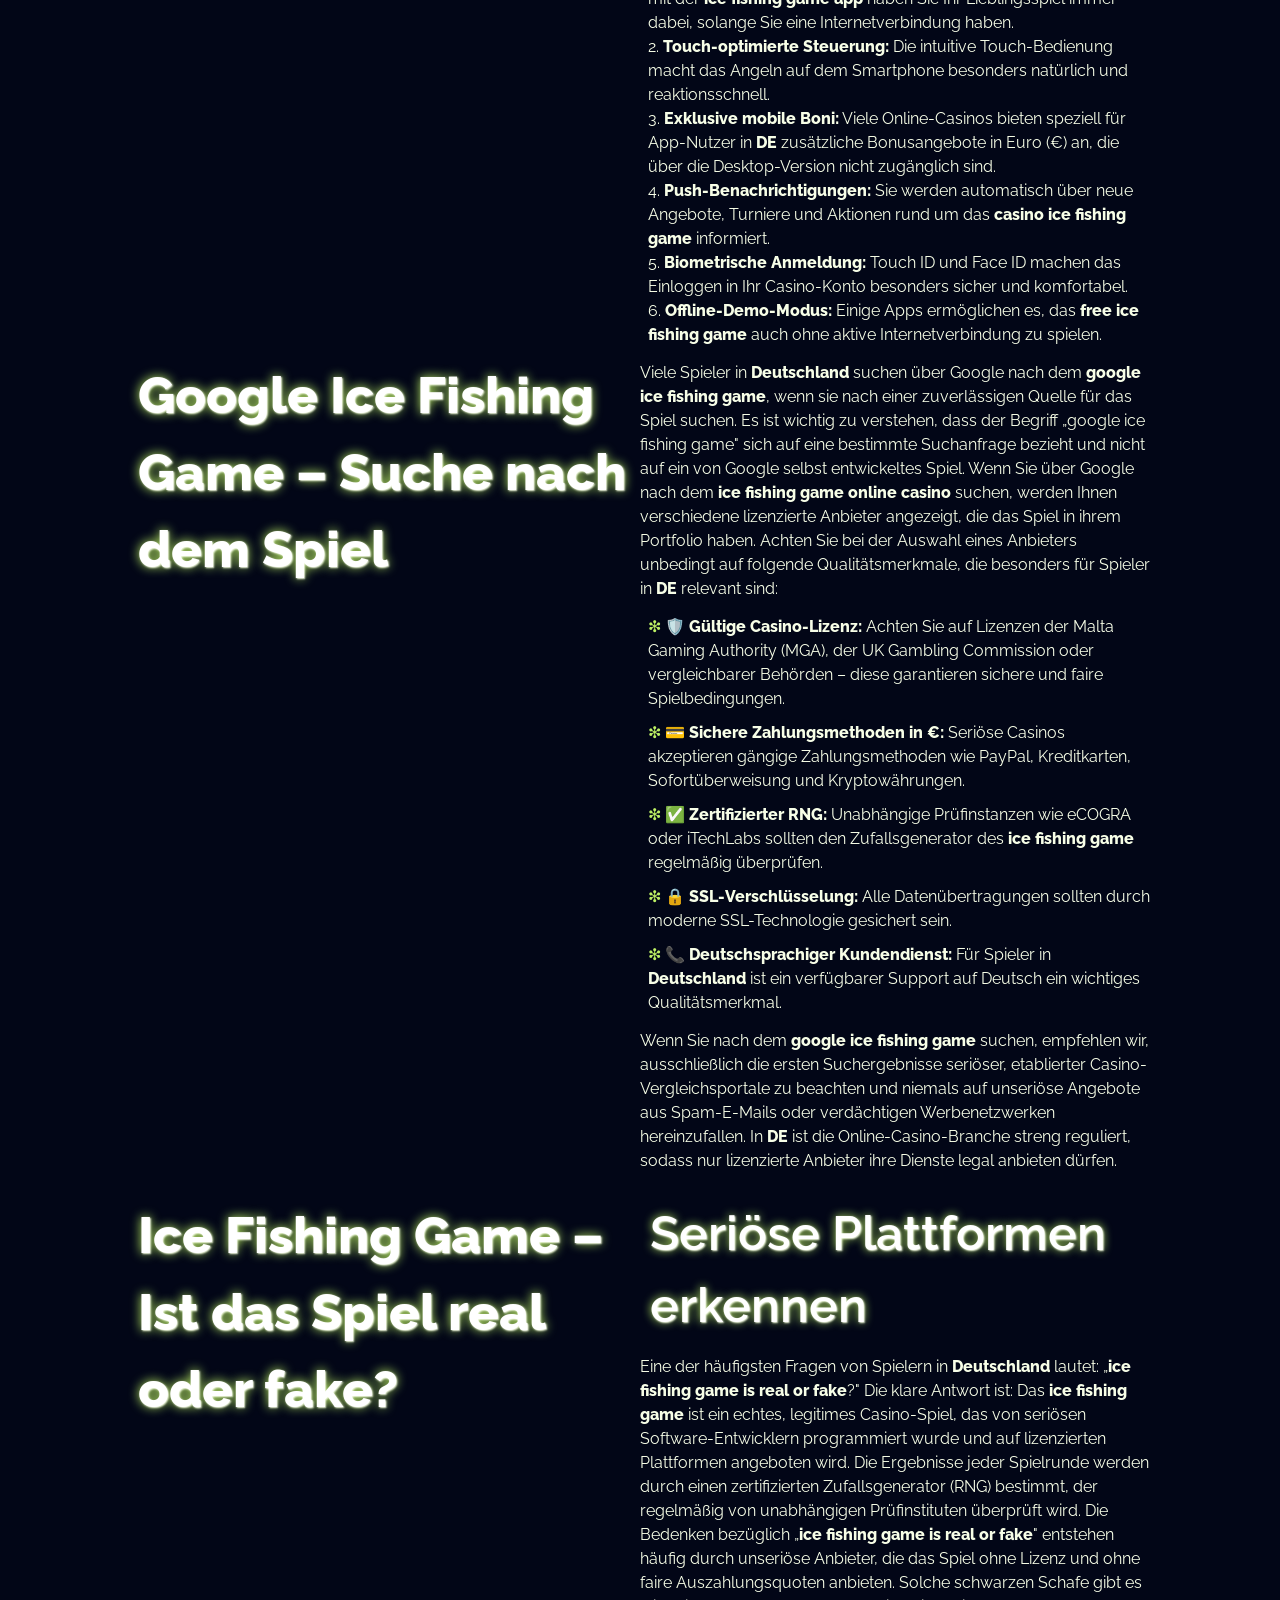
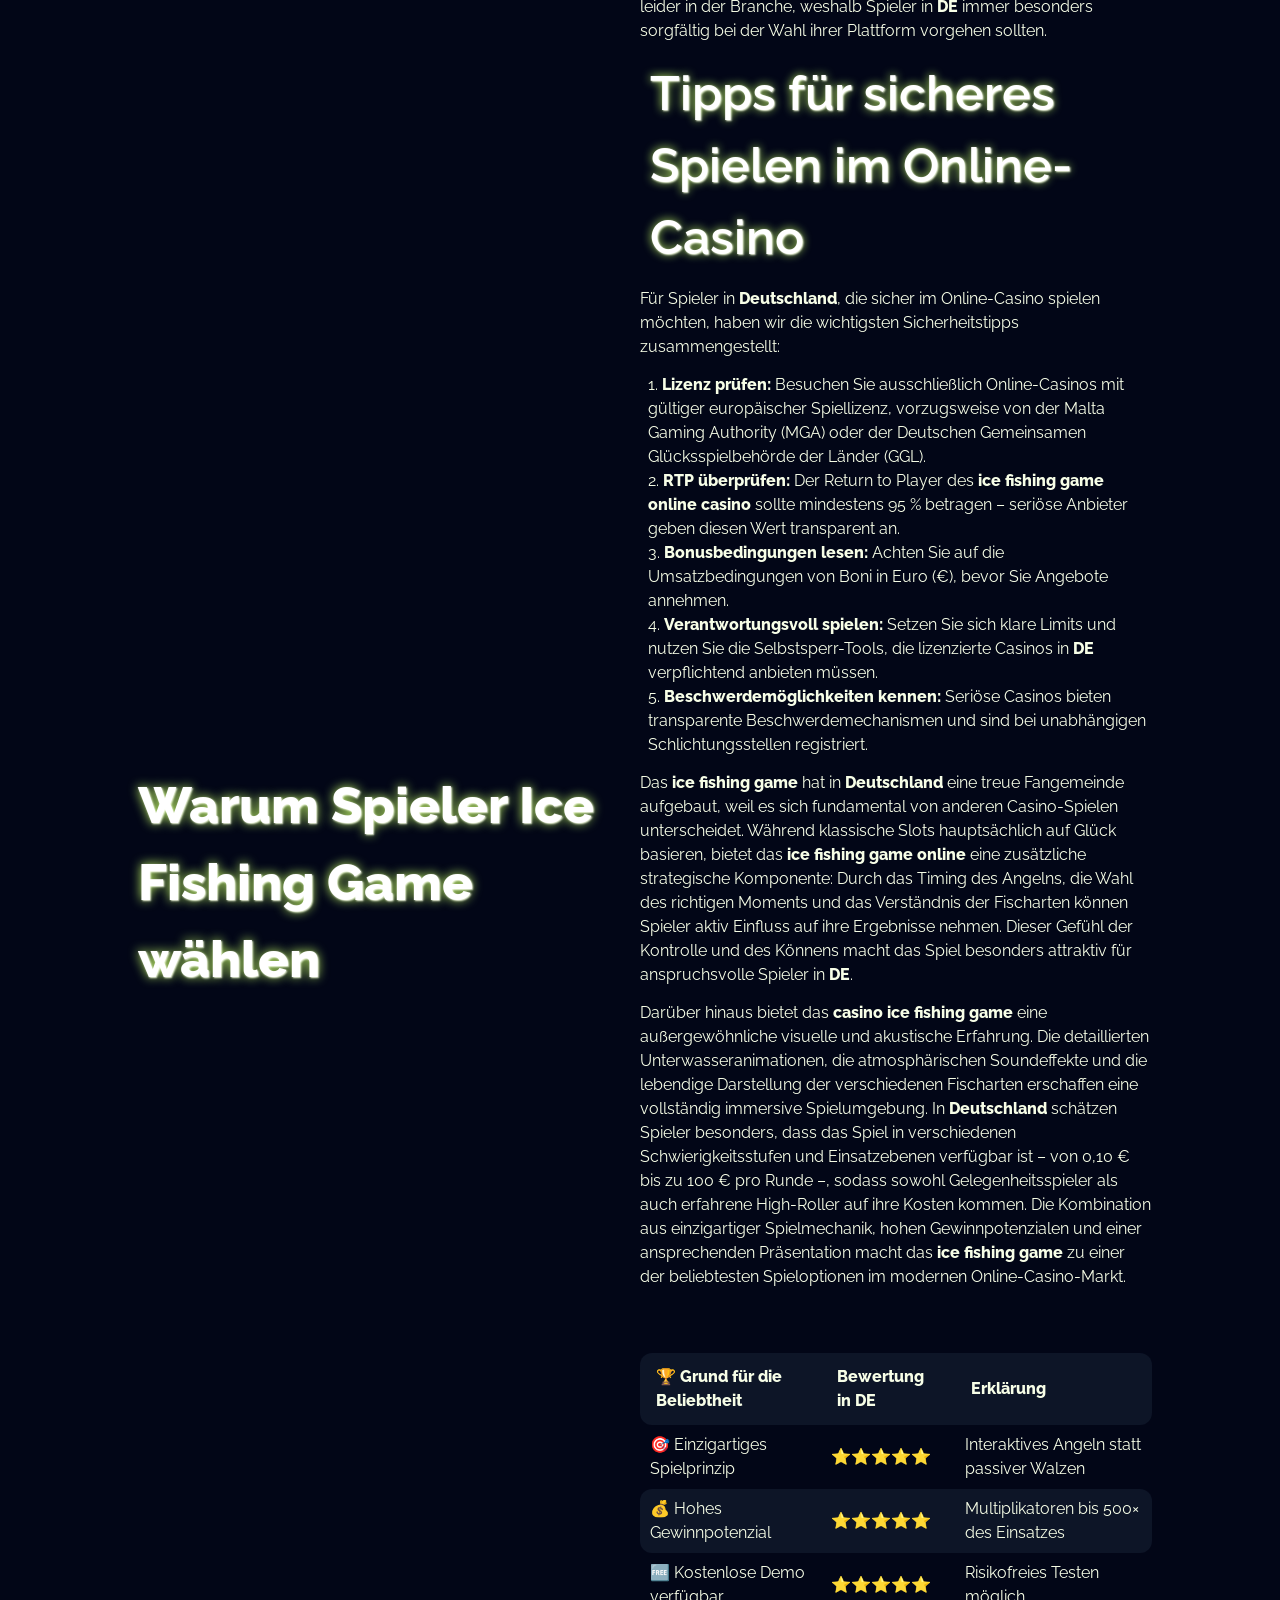
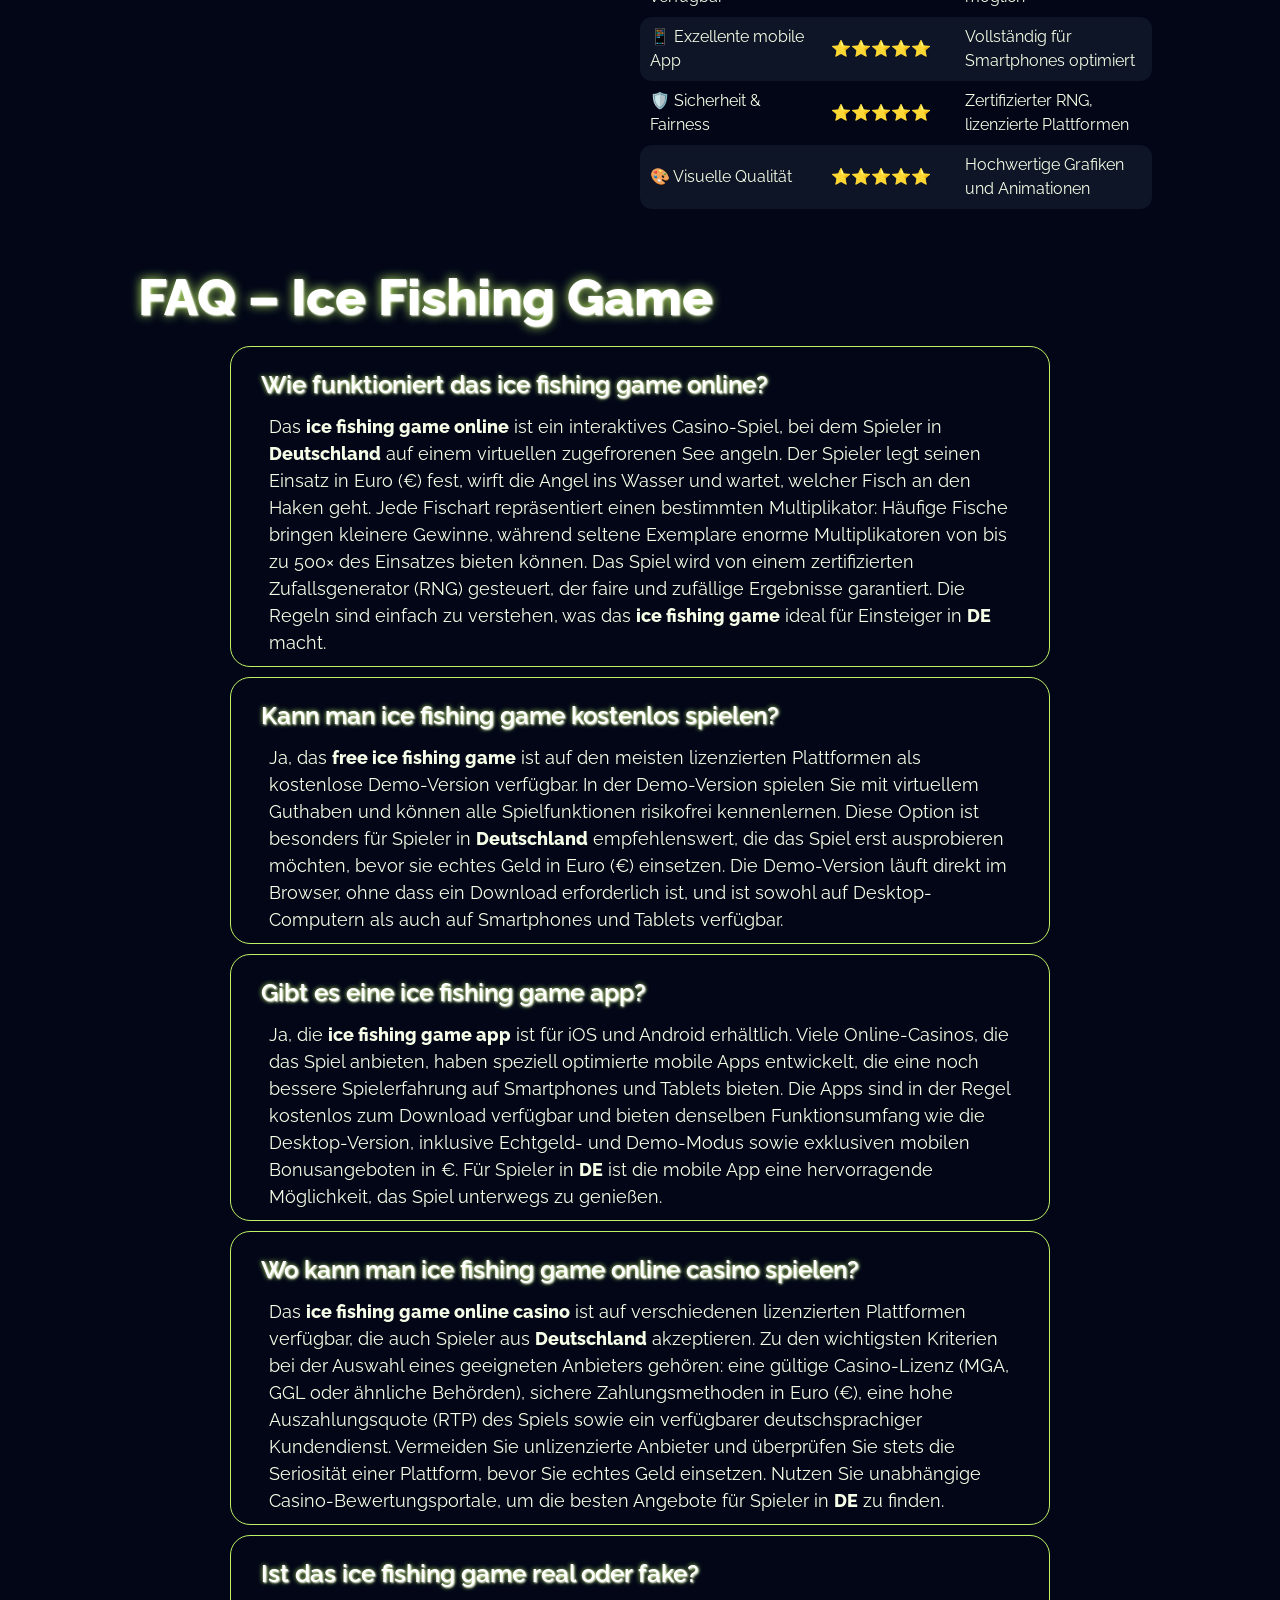
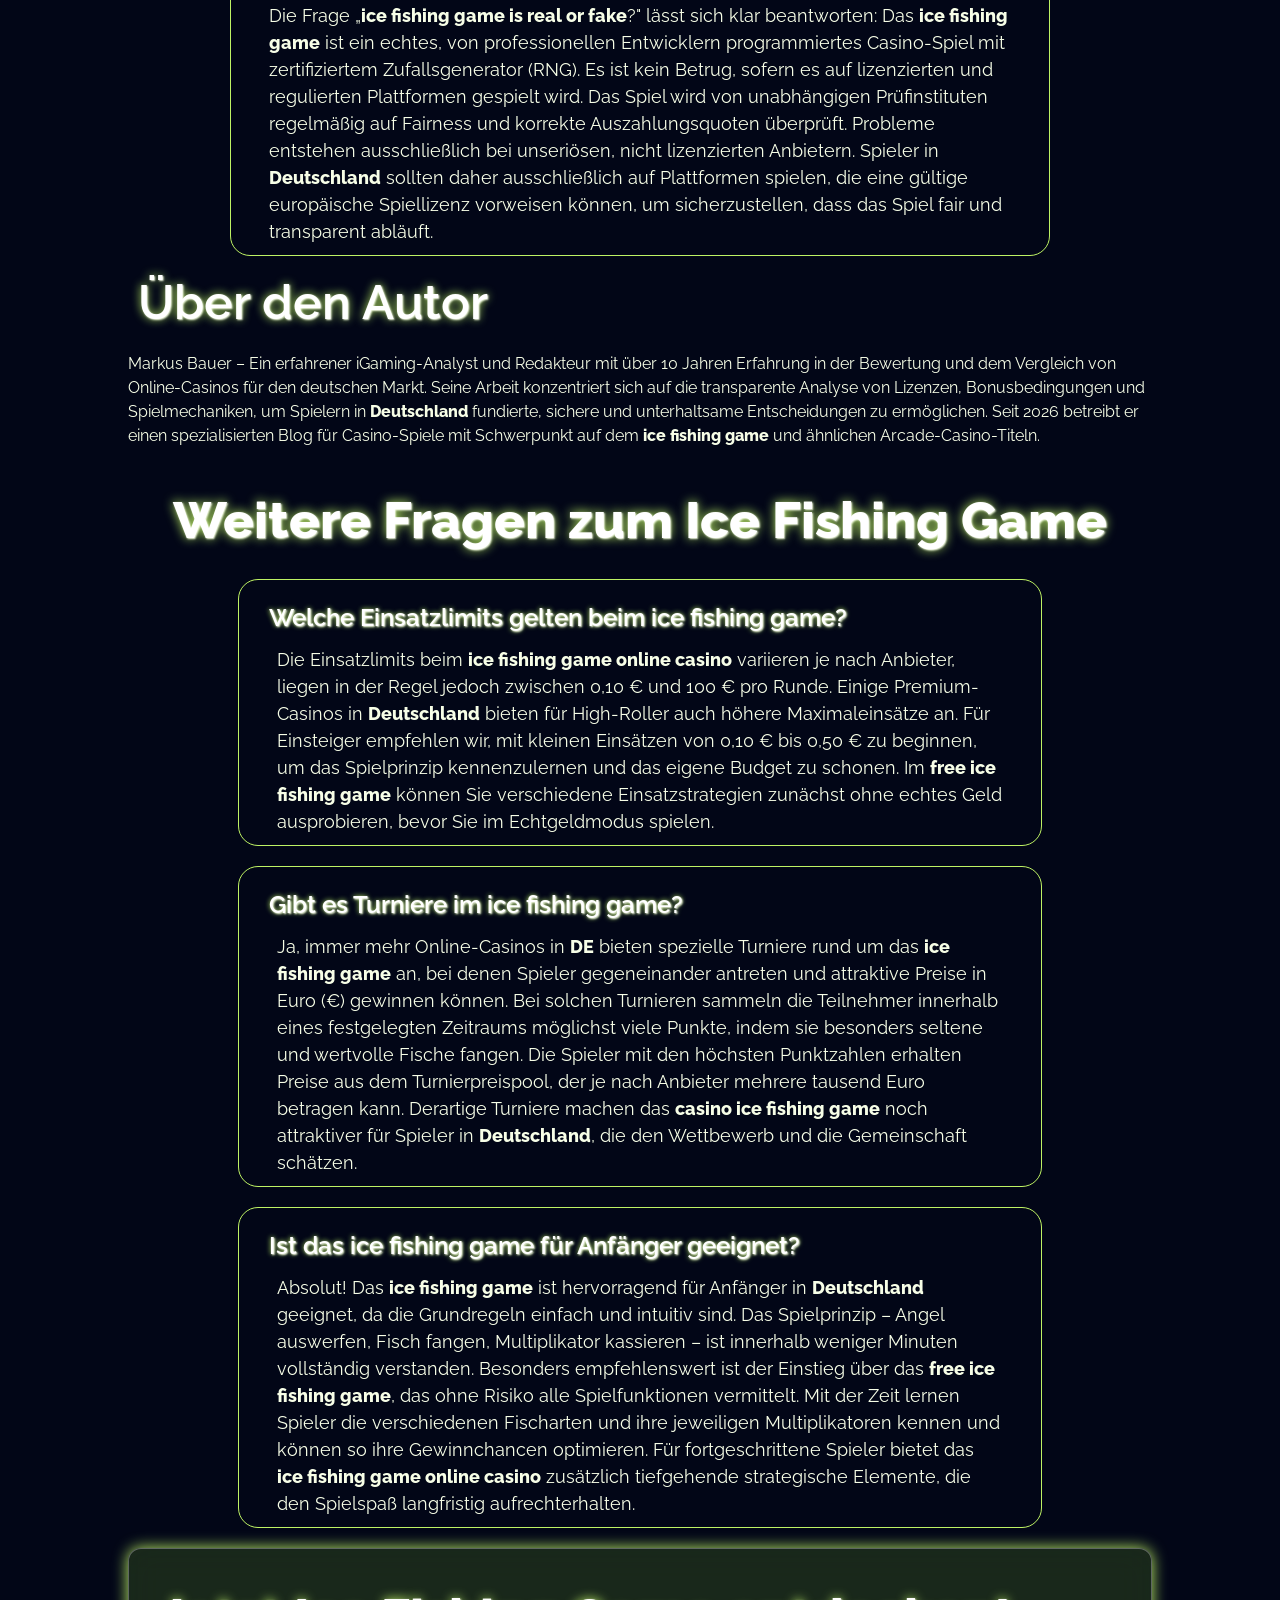
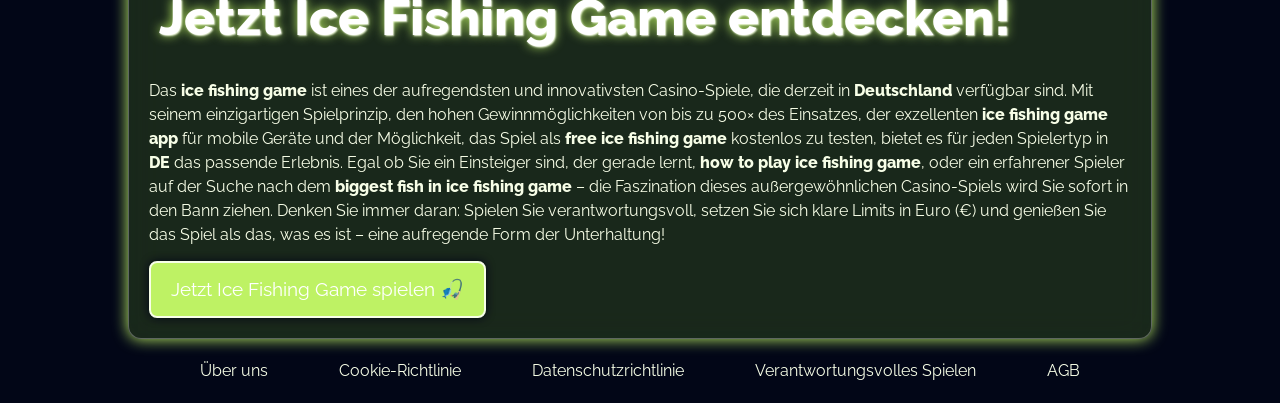
<file: de-de/index.html>
<!DOCTYPE html>
<html lang="de-DE">

<head>
    <meta charset="UTF-8" />
    <meta name="viewport" content="width=device-width, initial-scale=1.0" />
    <link rel="stylesheet" href="/style.css" />
    <link rel="shortcut icon" href="/favicon.ico" />

    <title>Ice Fishing Game Online 🎣 Casino Spiel, App, Free Demo & Tipps</title>
    <meta name="description"
        content="Ice Fishing Game online spielen ❄️ Entdecken Sie ice fishing games im Online-Casino, lernen Sie how to play ice fishing game und finden Sie die besten Apps und kostenlosen Versionen." />
    <meta name="googlebot" content="index, follow, noarchive, max-snippet:-1">

    <link rel="alternate" hreflang="de-DE" href="https://www.pakoapartmani.de/de-de/">
    <link rel="alternate" hreflang="x-default" href="https://www.pakoapartmani.de/">
    <link rel="canonical" href="https://www.pakoapartmani.de/de-de/">

    <link rel="apple-touch-icon" sizes="180x180" href="favicon.ico" />
    <meta name="apple-mobile-web-app-title" content="Ice Fishing Game Casino" />

    <meta name="twitter:card" content="summary_large_image" />
    <meta name="twitter:title" content="Ice Fishing Game Online 🎣 Casino Spiel, App, Free Demo & Tipps" />
    <meta name="twitter:description"
        content="Ice Fishing Game online spielen ❄️ Entdecken Sie ice fishing games im Online-Casino, lernen Sie how to play ice fishing game und finden Sie die besten Apps und kostenlosen Versionen." />
    <meta name="twitter:image" content="https://www.pakoapartmani.de/img/1.webp" />

    <meta property="og:title" content="Ice Fishing Game Online 🎣 Casino Spiel, App, Free Demo & Tipps" />
    <meta property="og:description"
        content="Ice Fishing Game online spielen ❄️ Entdecken Sie ice fishing games im Online-Casino, lernen Sie how to play ice fishing game und finden Sie die besten Apps und kostenlosen Versionen." />
    <meta property="og:type" content="website" />
    <meta property="og:url" content="https://www.pakoapartmani.de/" />
    <meta property="og:image" content="https://www.pakoapartmani.de/img/1.webp" />
    <meta property="og:locale" content="de_DE" />

    <script type="application/ld+json">
        {
            "@context": "https://schema.org",
            "@type": "WebSite",
            "url": "https://www.pakoapartmani.de/",
            "name": "Ice Fishing Game Online 🎣 Casino Spiel, App, Free Demo & Tipps",
            "description": "Ice Fishing Game online spielen ❄️ Entdecken Sie ice fishing games im Online-Casino, lernen Sie how to play ice fishing game und finden Sie die besten Apps und kostenlosen Versionen."
        }
    </script>

    <script type="application/ld+json">
        {
            "@context": "https://schema.org",
            "@type": "Article",
            "mainEntityOfPage": {
                "@type": "WebPage",
                "@id": "https://www.pakoapartmani.de/"
            },
            "headline": "Ice Fishing Game – Online Casino Spiel & Anleitung",
            "image": "https://www.pakoapartmani.de/img/1.webp",
            "author": {
                "@type": "Person",
                "name": "Markus Bauer"
            },
            "publisher": {
                "@type": "Organization",
                "name": "Casino Guide DE",
                "logo": {
                    "@type": "ImageObject",
                    "url": "https://www.pakoapartmani.de/img/logo.webp"
                }
            },
            "datePublished": "2026-01-15",
            "dateModified": "2026-03-16"
        }
    </script>

    <script type="application/ld+json">
        {
            "@context": "https://schema.org",
            "@type": "BreadcrumbList",
            "itemListElement": [
                {
                    "@type": "ListItem",
                    "position": 1,
                    "name": "Casino Guide DE",
                    "item": "https://www.pakoapartmani.de/"
                },
                {
                    "@type": "ListItem",
                    "position": 2,
                    "name": "🎣 Ice Fishing Game – Online Casino Spiel & Anleitung",
                    "item": "https://www.pakoapartmani.de/"
                }
            ]
        }
    </script>

    <script type="application/ld+json">
        {
            "@context": "https://schema.org",
            "@type": "FAQPage",
            "mainEntity": [
                {
                    "@type": "Question",
                    "name": "Wie funktioniert das ice fishing game online?",
                    "acceptedAnswer": {
                        "@type": "Answer",
                        "text": "Das Ice Fishing Game online ist ein spannendes Arcade-Casino-Spiel, bei dem Spieler in Deutschland und weltweit auf einem virtuellen zugefrorenen See angeln. Ziel ist es, möglichst wertvolle Fische zu fangen und dadurch hohe Multiplikatoren zu erzielen. Das Spiel läuft direkt im Browser ohne Download."
                    }
                },
                {
                    "@type": "Question",
                    "name": "Kann man ice fishing game kostenlos spielen?",
                    "acceptedAnswer": {
                        "@type": "Answer",
                        "text": "Ja, das free ice fishing game steht in vielen lizenzierten Online-Casinos als kostenlose Demo-Version zur Verfügung. Spieler in DE können das Spiel ohne Echtgeldeinsatz testen und alle Funktionen kennenlernen, bevor sie echtes Geld einsetzen."
                    }
                },
                {
                    "@type": "Question",
                    "name": "Gibt es eine ice fishing game app?",
                    "acceptedAnswer": {
                        "@type": "Answer",
                        "text": "Ja, die ice fishing game app ist für iOS und Android verfügbar. Viele Online-Casinos, die das Spiel anbieten, haben optimierte mobile Versionen, die das gleiche Spielerlebnis wie die Desktop-Version bieten."
                    }
                },
                {
                    "@type": "Question",
                    "name": "Wo kann man ice fishing game online casino spielen?",
                    "acceptedAnswer": {
                        "@type": "Answer",
                        "text": "Das ice fishing game online casino ist auf verschiedenen lizenzierten Plattformen verfügbar, die auch Spieler aus Deutschland (DE) akzeptieren. Wichtig ist, Casinos mit gültigem MGA- oder Curaçao-Lizenz zu wählen und auf sichere Zahlungsmethoden in Euro (€) zu achten."
                    }
                },
                {
                    "@type": "Question",
                    "name": "Ist das ice fishing game real oder fake?",
                    "acceptedAnswer": {
                        "@type": "Answer",
                        "text": "Das ice fishing game ist ein echtes, von seriösen Entwicklern programmiertes Casino-Spiel mit zertifiziertem RNG (Zufallszahlengenerator). Es ist kein Betrug, sofern man es auf lizenzierten Plattformen spielt. Spieler aus Deutschland sollten auf das Gütesiegel geprüfter Anbieter achten."
                    }
                }
            ]
        }
    </script>
</head>

<body>
    <header>
        <div class="logo">
            <div class="blob"></div>
            <a href="/"><img src="/img/logo.webp" alt="Casino Guide Logo für Deutschland" width="160" height="80" /></a>
        </div>
        <div class="header-btn">
            <a href="/play/" rel="nofollow" class="white-btn">Anmelden</a>
            <a href="/play/" rel="nofollow" class="green-btn">Registrieren</a>
        </div>
    </header>

    <main>
        <div class="wraper">
            <div class="promo">
                <h1>Ice Fishing Game – Online Casino Spiel & Anleitung</h1>

                <p class="txt">
                    Das <strong>ice fishing game</strong> hat sich in den letzten Jahren zu einem der beliebtesten
                    Arcade-Casino-Spiele in <strong>Deutschland</strong> entwickelt. Dieser umfassende Leitfaden erklärt
                    alles, was Spieler in <strong>DE</strong> über das Spiel wissen müssen: von den grundlegenden Regeln
                    über die besten Strategien bis hin zu vertrauenswürdigen Plattformen, auf denen Sie das <strong>ice
                        fishing game online casino</strong> erleben können. Egal ob Sie ein kompletter Neuling sind oder
                    bereits Erfahrung mit <strong>ice fishing games</strong> gesammelt haben – hier finden Sie alle
                    wichtigen Informationen gebündelt an einem Ort. Besonders für Spieler aus
                    <strong>Deutschland</strong>, die nach einem seriösen und unterhaltsamen Online-Spielerlebnis
                    suchen, ist dieser Ratgeber unverzichtbar. Alle Geldbeträge werden in Euro (€) angegeben, da die
                    Währung in <strong>DE</strong> der Euro ist.
                </p>

                <a href="/play/" rel="nofollow" class="green-btn">Jetzt Ice Fishing Game spielen 🎣</a>
            </div>

            <div class="table-wrapper">
                <table>
                    <thead>
                        <tr>
                            <th>🎯 Merkmal</th>
                            <th>Ice Fishing Game</th>
                            <th>Klassischer Slot</th>
                            <th>Vorteil</th>
                        </tr>
                    </thead>
                    <tbody>
                        <tr>
                            <td>🎮 Spielprinzip</td>
                            <td>Interaktives Angelspiel mit Multiplikatoren</td>
                            <td>Statische Walzen</td>
                            <td>Mehr Interaktion & Spannung</td>
                        </tr>
                        <tr>
                            <td>💰 Maximaler Gewinn</td>
                            <td>Bis zu 500× Einsatz</td>
                            <td>Ø 100–200× Einsatz</td>
                            <td>Höheres Gewinnpotenzial</td>
                        </tr>
                        <tr>
                            <td>📱 Mobile Version</td>
                            <td>Vollständig optimierte App & Browser</td>
                            <td>Meist nur Browser</td>
                            <td>Bessere mobile Erfahrung</td>
                        </tr>
                        <tr>
                            <td>🆓 Demo verfügbar</td>
                            <td>Ja – free ice fishing game</td>
                            <td>Oft ja</td>
                            <td>Kostenlos testen möglich</td>
                        </tr>
                        <tr>
                            <td>⚡ Rundengeschwindigkeit</td>
                            <td>30–60 Sekunden pro Runde</td>
                            <td>5–10 Sekunden</td>
                            <td>Mehr Strategie pro Runde</td>
                        </tr>
                        <tr>
                            <td>🪙 Mindesteinsatz</td>
                            <td>Ab 0,10 €</td>
                            <td>Ab 0,10 €</td>
                            <td>Geeignet für alle Budgets</td>
                        </tr>
                    </tbody>
                </table>
            </div>

            <div class="flex">
                <div class="flex-content">
                    <h2>Ice Fishing Game – Einführung in das Spiel</h2>
                </div>
                <div class="flex-content">
                    <h3>Was sind ice fishing games?</h3>
                    <p class="txt">
                        <strong>Ice fishing games</strong> sind eine moderne Kategorie von Online-Casino-Spielen, die
                        das traditionelle Eisfischen in einem virtuellen, interaktiven Format nachbilden. Der Spieler
                        beobachtet einen zugefrorenen See, unter dessen Oberfläche verschiedene Fische schwimmen, und
                        versucht mithilfe seiner Angel, möglichst wertvolle Exemplare zu fangen. Jeder Fisch
                        repräsentiert einen bestimmten Multiplikator oder Gewinnwert, der auf den platzierten Einsatz
                        angerechnet wird. In <strong>Deutschland</strong> erfreuen sich diese Spiele besonders großer
                        Beliebtheit, weil sie eine perfekte Mischung aus Strategie, Glück und visueller Unterhaltung
                        bieten. Das Spielprinzip ist deutlich dynamischer als bei klassischen Slots und spricht daher
                        eine breite Spielergruppe an.
                    </p>

                    <h3>Warum das ice fishing game online so populär ist</h3>
                    <p class="txt">
                        Die Popularität des <strong>ice fishing game online</strong> in <strong>DE</strong> lässt sich
                        auf mehrere Faktoren zurückführen. Erstens ist das Spielprinzip intuitiv und leicht verständlich
                        – selbst Einsteiger können nach wenigen Minuten sicher spielen. Zweitens sorgt die visuelle
                        Gestaltung mit farbenfrohen Unterwasserszenen und animierten Fischen für ein immersives
                        Erlebnis. Drittens bieten die variablen Multiplikatoren und die Möglichkeit, seltene Fische zu
                        fangen, immer wieder aufregende Momente. In der Online-Casino-Welt in
                        <strong>Deutschland</strong> hat sich das Spiel als echter Trend etabliert, der regelmäßig neue
                        Spieler anzieht und bestehende Fans bei der Stange hält.
                    </p>

                    <blockquote>
                        „Das <strong>ice fishing game</strong> hat mein Online-Casino-Erlebnis komplett verändert. Die
                        Kombination aus Strategie und Glück ist einzigartig – ich empfehle es jedem Spieler in
                        <strong>Deutschland</strong>, der etwas Neues ausprobieren möchte." — Klaus M., Spieler aus
                        München, 2026.
                    </blockquote>
                </div>
            </div>

            <div class="flex">
                <div class="flex-content">
                    <h2>Ice Fishing Game Online Casino – Spielprinzip</h2>
                </div>

                <div class="flex-content">
                    <h3>Grundregeln im casino ice fishing game</h3>
                    <img src="/img/1.webp" alt="Grundregeln im casino ice fishing game" width="1000" height="600">
                    <p class="txt">
                        Das <strong>casino ice fishing game</strong> folgt einem einfachen, aber fesselnden
                        Grundprinzip. Zu Beginn jeder Spielrunde legt der Spieler seinen Einsatz fest – in der Regel
                        zwischen 0,10 € und 100 € pro Runde, abhängig vom jeweiligen Anbieter. Anschließend wird die
                        Angel ins Wasser geworfen und der Zufallsgenerator (RNG) bestimmt, welcher Fisch an den Haken
                        geht. Verschiedene Fischarten haben unterschiedliche Wahrscheinlichkeiten und Multiplikatoren:
                        Häufige Fische wie kleine Forellen bringen niedrigere Gewinne, während seltene Exemplare wie der
                        legendäre Riesenwels oder der Eisbarsch sehr hohe Multiplikatoren liefern können. Das Spiel ist
                        vollständig lizenziert und in <strong>Deutschland</strong> auf regulierten Plattformen
                        verfügbar.
                    </p>

                    <h3>Gewinnsystem und Multiplikatoren</h3>
                    <p class="txt">
                        Das Gewinnsystem im <strong>ice fishing game casino</strong> basiert auf einem mehrstufigen
                        Multiplikatorsystem. Jeder gefangene Fisch multipliziert den Grundeinsatz mit einem vorher
                        festgelegten Wert. Zusätzlich gibt es in vielen Versionen des Spiels spezielle Bonus-Events, bei
                        denen ein sogenannter „Goldener Haken" aktiviert wird, der alle Gewinnchancen verdoppelt oder
                        verdreifacht. Für Spieler in <strong>Deutschland</strong> ist besonders interessant, dass einige
                        Anbieter progressive Jackpots in das Spiel integriert haben, bei denen der Gewinn in Euro (€)
                        mit jeder gespielten Runde anwächst, bis ein glücklicher Spieler den gesamten Topf abräumt. Der
                        Return to Player (RTP) liegt bei den meisten seriösen Versionen zwischen 95 % und 97 %.
                    </p>
                </div>
            </div>

            <div class="flex">
                <div class="flex-content">
                    <h2>How to Play Ice Fishing Game – Schritt-für-Schritt Anleitung</h2>
                </div>

                <div class="flex-content">
                    <h3>Start einer Spielrunde</h3>
                    <p class="txt">
                        Bevor Sie verstehen, <strong>how to play ice fishing game</strong>, müssen Sie zunächst ein
                        Konto bei einem lizenzierten Online-Casino erstellen, das das Spiel in seinem Portfolio hat.
                        Nach der Registrierung und einer ersten Einzahlung in Euro (€) navigieren Sie zur
                        Spielbibliothek und suchen nach dem Ice Fishing Game. Klicken Sie auf das Spiel, um es im
                        Browser zu öffnen – ein Download ist in der Regel nicht erforderlich. Legen Sie anschließend
                        Ihren gewünschten Einsatz pro Runde fest und klicken Sie auf den „Spielen"-Button oder
                        „Angeln"-Button, um die Runde zu starten. Der gesamte Vorgang dauert wenige Sekunden und ist
                        auch für Spieler in <strong>DE</strong> ohne jegliche Vorerfahrung problemlos möglich.
                    </p>

                    <h3>Fische fangen und Punkte sammeln</h3>
                    <p class="txt">
                        Sobald die Runde beginnt, sehen Sie eine Unterwasserszene mit verschiedenen Fischarten, die an
                        Ihrer Angel vorbeischwimmen. In einigen Versionen des <strong>ice fishing game online</strong>
                        können Sie aktiv entscheiden, wann Sie die Angel einziehen, während in anderen Versionen der
                        Fang automatisch erfolgt. Größere und seltenere Fische bringen höhere Multiplikatoren, während
                        kleinere Fische häufiger vorkommen, aber geringere Gewinne liefern. Wichtig ist dabei das
                        Timing: In interaktiven Versionen können Sie durch strategisches Warten auf einen großen Fisch
                        Ihre Gewinnchancen deutlich erhöhen. Für Spieler in <strong>Deutschland</strong> bieten viele
                        Plattformen zudem eine detaillierte Statistikübersicht, die zeigt, welche Fischarten zuletzt
                        häufig aufgetreten sind.
                    </p>

                    <h3>Strategien für neue Spieler</h3>
                    <p class="txt">
                        Für Spieler, die gerade erst lernen, <strong>how to play ice fishing game</strong>, empfehlen
                        wir folgende bewährte Ansätze, die speziell für den deutschen Markt optimiert sind:
                    </p>
                    <ul>
                        <li>🎣 <strong>Starten Sie mit der Demo-Version:</strong> Nutzen Sie das <strong>free ice
                                fishing game</strong>, um das Spielprinzip ohne finanzielles Risiko kennenzulernen und
                            ein Gefühl für die verschiedenen Fischarten und Multiplikatoren zu entwickeln.</li>
                        <li>💰 <strong>Setzen Sie klare Budgetgrenzen:</strong> Legen Sie vor dem Start einer
                            Spielsession fest, wie viel Euro (€) Sie maximal einsetzen möchten, und halten Sie sich
                            strikt daran.</li>
                        <li>📊 <strong>Analysieren Sie die Auszahlungstabelle:</strong> Jedes seriöse Casino stellt eine
                            detaillierte Paytable bereit, aus der hervorgeht, welche Fischarten welche Multiplikatoren
                            haben.</li>
                        <li>🏆 <strong>Nutzen Sie Casino-Boni:</strong> Viele Anbieter bieten spezielle Willkommensboni
                            in € an, die auch für das Ice Fishing Game gelten und Ihnen zusätzliches Spielkapital
                            verschaffen.</li>
                        <li>📱 <strong>Testen Sie die mobile Version:</strong> Die <strong>ice fishing game app</strong>
                            bietet oft exklusive mobile Boni, die in der Desktop-Version nicht verfügbar sind.</li>
                    </ul>
                </div>
            </div>

            <div class="flex">
                <div class="flex-content">
                    <h2>Biggest Fish in Ice Fishing Game – Höchste Multiplikatoren</h2>
                </div>
                <div class="flex-content">
                    <h3>Seltene Fische im Spiel</h3>
                    <p class="txt">
                        Einer der aufregendsten Aspekte des <strong>ice fishing game</strong> ist die Suche nach dem
                        <strong>biggest fish in ice fishing game</strong>. Diese seltenen Fischarten erscheinen nur
                        sporadisch und erfordern manchmal besonderes Geschick oder Geduld, um sie zu fangen. In den
                        meisten Versionen des Spiels gibt es eine klare Hierarchie der Fischarten: Während gewöhnliche
                        Barsche und Forellen regelmäßig erscheinen, tauchen legendäre Fischarten wie der Riesenstör, der
                        Silberlachs oder der mythische Eisdrache nur selten auf. In <strong>Deutschland</strong>
                        bevorzugen erfahrene Spieler Versionen des <strong>casino ice fishing game</strong>, die eine
                        hohe Varianz bieten, da diese trotz weniger häufiger Gewinne potenziell sehr hohe Auszahlungen
                        ermöglichen.
                    </p>

                    <h3>Maximale Gewinne im ice fishing game</h3>
                    <p class="txt">
                        Die maximalen Gewinne im <strong>ice fishing game online casino</strong> variieren je nach
                        Anbieter und Spielversion erheblich. Grundsätzlich gilt: Je seltener der gefangene Fisch, desto
                        höher der Multiplikator. Nachfolgend finden Sie eine Übersicht der typischen Multiplikatoren der
                        wichtigsten Fischarten:
                    </p>

                    <div class="table-wrapper">
                        <table>
                            <thead>
                                <tr>
                                    <th>🐟 Fischart</th>
                                    <th>Häufigkeit</th>
                                    <th>Multiplikator</th>
                                    <th>Beispielgewinn bei 1 € Einsatz</th>
                                </tr>
                            </thead>
                            <tbody>
                                <tr>
                                    <td>🐟 Kleine Forelle</td>
                                    <td>Sehr häufig</td>
                                    <td>2× – 5×</td>
                                    <td>2,00 € – 5,00 €</td>
                                </tr>
                                <tr>
                                    <td>🐠 Barsch</td>
                                    <td>Häufig</td>
                                    <td>5× – 15×</td>
                                    <td>5,00 € – 15,00 €</td>
                                </tr>
                                <tr>
                                    <td>🦈 Hecht</td>
                                    <td>Mittel</td>
                                    <td>20× – 50×</td>
                                    <td>20,00 € – 50,00 €</td>
                                </tr>
                                <tr>
                                    <td>🐡 Riesenstör</td>
                                    <td>Selten</td>
                                    <td>100× – 200×</td>
                                    <td>100,00 € – 200,00 €</td>
                                </tr>
                                <tr>
                                    <td>✨ Goldener Eisdrache</td>
                                    <td>Sehr selten</td>
                                    <td>500×</td>
                                    <td>500,00 €</td>
                                </tr>
                            </tbody>
                        </table>
                    </div>

                    <p class="txt">
                        Der <strong>biggest fish in ice fishing game</strong>, der Goldene Eisdrache, ist das
                        begehrteste Ziel aller Spieler in <strong>Deutschland</strong> und bietet den maximalen
                        Multiplikator von 500×. Bei einem Einsatz von 10 € würde das einen Gewinn von 5.000 € bedeuten –
                        ein außergewöhnliches Ergebnis, das das Spiel so faszinierend macht.
                    </p>
                </div>
            </div>

            <div class="flex">
                <div class="flex-content">
                    <h2>Free Ice Fishing Game – Kostenlos spielen</h2>
                </div>
                <div class="flex-content">
                    <h3>Demo-Versionen des Spiels</h3>
                    <p class="txt">
                        Das <strong>free ice fishing game</strong> ist eine hervorragende Möglichkeit für Spieler in
                        <strong>DE</strong>, das Spiel ohne jedes finanzielle Risiko auszuprobieren. Die meisten
                        seriösen Online-Casinos, die das Spiel im Portfolio haben, bieten eine vollständige Demo-Version
                        an, bei der Spieler mit virtuellem Guthaben spielen können. Diese Demo-Versionen sind inhaltlich
                        identisch mit den Echtgeldversionen – sie verwenden denselben Zufallsgenerator (RNG), dieselben
                        Fischarten und dieselben Multiplikatoren. Der einzige Unterschied besteht darin, dass im
                        <strong>free ice fishing game</strong> keine echten Euros (€) gewonnen oder verloren werden
                        können. Für Einsteiger in <strong>Deutschland</strong> ist die Demo-Version daher der ideale
                        Einstiegspunkt, um das Spiel in Ruhe kennenzulernen.
                    </p>

                    <h3>Unterschied zwischen free ice fishing game und Echtgeldspiel</h3>
                    <p class="txt">
                        Obwohl das <strong>free ice fishing game</strong> und die Echtgeldversion in ihrer Mechanik
                        identisch sind, gibt es einige wichtige Unterschiede, die Spieler in
                        <strong>Deutschland</strong> kennen sollten. Im kostenlosen Modus können Sie das Spiel
                        theoretisch unbegrenzt spielen, ohne jemals echtes Geld einzusetzen. Im Echtgeldmodus hingegen
                        haben Ihre Entscheidungen direkte finanzielle Konsequenzen: Gewinne werden Ihrem Konto in Euro
                        (€) gutgeschrieben, Verluste werden abgebucht. Außerdem sind im Echtgeldmodus Casino-Boni
                        aktivierbar, die im Demo-Modus nicht verfügbar sind. Viele Spieler in <strong>DE</strong> nutzen
                        die kostenlose Version zunächst als Trainingsphase, bevor sie zum Echtgeldspiel wechseln – eine
                        sehr empfehlenswerte Vorgehensweise.
                    </p>

                    <blockquote>
                        „Die Möglichkeit, das <strong>ice fishing game</strong> kostenlos zu testen, bevor man echtes
                        Geld einsetzt, ist einer der größten Vorteile moderner Online-Casinos in
                        <strong>Deutschland</strong>. So kann man die Spielmechanik in Ruhe verstehen und eine fundierte
                        Strategie entwickeln." — Sandra K., Casino-Expertin, Berlin, 2026.
                    </blockquote>
                </div>
            </div>

            <div class="flex">
                <div class="flex-content">
                    <h2>Ice Fishing Game App – Mobile Version</h2>
                </div>
                <div class="flex-content">
                    <h3>Ice fishing game app für Smartphones</h3>
                    <p class="txt">
                        Die <strong>ice fishing game app</strong> hat die Art, wie Spieler in
                        <strong>Deutschland</strong> ihr Lieblings-Casino-Spiel genießen, grundlegend verändert. Moderne
                        Casino-Apps für iOS und Android bieten eine vollständig optimierte Version des <strong>ice
                            fishing game online</strong>, die speziell für Touch-Bedienung und kleinere Bildschirme
                        entwickelt wurde. Die Grafiken wurden für mobile Endgeräte optimiert, ohne dabei an Qualität
                        einzubüßen. Besonders in <strong>DE</strong> ist die Nutzung von mobilen Casino-Apps in den
                        letzten Jahren stark angestiegen: Laut aktuellen Studien aus dem Jahr 2026 spielen mehr als 60 %
                        aller deutschen Online-Casino-Nutzer überwiegend auf mobilen Geräten. Die <strong>ice fishing
                            game app</strong> trägt diesem Trend Rechnung und bietet ein nahtloses Erlebnis auf allen
                        modernen Smartphones und Tablets.
                    </p>

                    <h3>Vorteile der mobilen Version</h3>
                    <p class="txt">
                        Die mobile Version des <strong>ice fishing game</strong> bietet gegenüber der Desktop-Version
                        eine Reihe von praktischen Vorteilen, die besonders für Spieler in <strong>Deutschland</strong>
                        relevant sind:
                    </p>
                    <ol>
                        <li><strong>Spielen von überall:</strong> Ob in der U-Bahn, im Park oder auf Reisen – mit der
                            <strong>ice fishing game app</strong> haben Sie Ihr Lieblingsspiel immer dabei, solange Sie
                            eine Internetverbindung haben.
                        </li>
                        <li><strong>Touch-optimierte Steuerung:</strong> Die intuitive Touch-Bedienung macht das Angeln
                            auf dem Smartphone besonders natürlich und reaktionsschnell.</li>
                        <li><strong>Exklusive mobile Boni:</strong> Viele Online-Casinos bieten speziell für App-Nutzer
                            in <strong>DE</strong> zusätzliche Bonusangebote in Euro (€) an, die über die
                            Desktop-Version nicht zugänglich sind.</li>
                        <li><strong>Push-Benachrichtigungen:</strong> Sie werden automatisch über neue Angebote,
                            Turniere und Aktionen rund um das <strong>casino ice fishing game</strong> informiert.</li>
                        <li><strong>Biometrische Anmeldung:</strong> Touch ID und Face ID machen das Einloggen in Ihr
                            Casino-Konto besonders sicher und komfortabel.</li>
                        <li><strong>Offline-Demo-Modus:</strong> Einige Apps ermöglichen es, das <strong>free ice
                                fishing game</strong> auch ohne aktive Internetverbindung zu spielen.</li>
                    </ol>
                </div>
            </div>

            <div class="flex">
                <div class="flex-content">
                    <h2>Google Ice Fishing Game – Suche nach dem Spiel</h2>
                </div>
                <div class="flex-content">
                    <p class="txt">
                        Viele Spieler in <strong>Deutschland</strong> suchen über Google nach dem <strong>google ice
                            fishing game</strong>, wenn sie nach einer zuverlässigen Quelle für das Spiel suchen. Es ist
                        wichtig zu verstehen, dass der Begriff „google ice fishing game" sich auf eine bestimmte
                        Suchanfrage bezieht und nicht auf ein von Google selbst entwickeltes Spiel. Wenn Sie über Google
                        nach dem <strong>ice fishing game online casino</strong> suchen, werden Ihnen verschiedene
                        lizenzierte Anbieter angezeigt, die das Spiel in ihrem Portfolio haben. Achten Sie bei der
                        Auswahl eines Anbieters unbedingt auf folgende Qualitätsmerkmale, die besonders für Spieler in
                        <strong>DE</strong> relevant sind:
                    </p>
                    <ul>
                        <li>🛡️ <strong>Gültige Casino-Lizenz:</strong> Achten Sie auf Lizenzen der Malta Gaming
                            Authority (MGA), der UK Gambling Commission oder vergleichbarer Behörden – diese garantieren
                            sichere und faire Spielbedingungen.</li>
                        <li>💳 <strong>Sichere Zahlungsmethoden in €:</strong> Seriöse Casinos akzeptieren gängige
                            Zahlungsmethoden wie PayPal, Kreditkarten, Sofortüberweisung und Kryptowährungen.</li>
                        <li>✅ <strong>Zertifizierter RNG:</strong> Unabhängige Prüfinstanzen wie eCOGRA oder iTechLabs
                            sollten den Zufallsgenerator des <strong>ice fishing game</strong> regelmäßig überprüfen.
                        </li>
                        <li>🔒 <strong>SSL-Verschlüsselung:</strong> Alle Datenübertragungen sollten durch moderne
                            SSL-Technologie gesichert sein.</li>
                        <li>📞 <strong>Deutschsprachiger Kundendienst:</strong> Für Spieler in
                            <strong>Deutschland</strong> ist ein verfügbarer Support auf Deutsch ein wichtiges
                            Qualitätsmerkmal.
                        </li>
                    </ul>
                    <p class="txt">
                        Wenn Sie nach dem <strong>google ice fishing game</strong> suchen, empfehlen wir, ausschließlich
                        die ersten Suchergebnisse seriöser, etablierter Casino-Vergleichsportale zu beachten und niemals
                        auf unseriöse Angebote aus Spam-E-Mails oder verdächtigen Werbenetzwerken hereinzufallen. In
                        <strong>DE</strong> ist die Online-Casino-Branche streng reguliert, sodass nur lizenzierte
                        Anbieter ihre Dienste legal anbieten dürfen.
                    </p>
                </div>
            </div>

            <div class="flex">
                <div class="flex-content">
                    <h2>Ice Fishing Game – Ist das Spiel real oder fake?</h2>
                </div>
                <div class="flex-content">
                    <h3>Seriöse Plattformen erkennen</h3>
                    <p class="txt">
                        Eine der häufigsten Fragen von Spielern in <strong>Deutschland</strong> lautet: „<strong>ice
                            fishing game is real or fake</strong>?" Die klare Antwort ist: Das <strong>ice fishing
                            game</strong> ist ein echtes, legitimes Casino-Spiel, das von seriösen Software-Entwicklern
                        programmiert wurde und auf lizenzierten Plattformen angeboten wird. Die Ergebnisse jeder
                        Spielrunde werden durch einen zertifizierten Zufallsgenerator (RNG) bestimmt, der regelmäßig von
                        unabhängigen Prüfinstituten überprüft wird. Die Bedenken bezüglich „<strong>ice fishing game is
                            real or fake</strong>" entstehen häufig durch unseriöse Anbieter, die das Spiel ohne Lizenz
                        und ohne faire Auszahlungsquoten anbieten. Solche schwarzen Schafe gibt es leider in der
                        Branche, weshalb Spieler in <strong>DE</strong> immer besonders sorgfältig bei der Wahl ihrer
                        Plattform vorgehen sollten.
                    </p>

                    <h3>Tipps für sicheres Spielen im Online-Casino</h3>
                    <p class="txt">
                        Für Spieler in <strong>Deutschland</strong>, die sicher im Online-Casino spielen möchten, haben
                        wir die wichtigsten Sicherheitstipps zusammengestellt:
                    </p>
                    <ol>
                        <li><strong>Lizenz prüfen:</strong> Besuchen Sie ausschließlich Online-Casinos mit gültiger
                            europäischer Spiellizenz, vorzugsweise von der Malta Gaming Authority (MGA) oder der
                            Deutschen Gemeinsamen Glücksspielbehörde der Länder (GGL).</li>
                        <li><strong>RTP überprüfen:</strong> Der Return to Player des <strong>ice fishing game online
                                casino</strong> sollte mindestens 95 % betragen – seriöse Anbieter geben diesen Wert
                            transparent an.</li>
                        <li><strong>Bonusbedingungen lesen:</strong> Achten Sie auf die Umsatzbedingungen von Boni in
                            Euro (€), bevor Sie Angebote annehmen.</li>
                        <li><strong>Verantwortungsvoll spielen:</strong> Setzen Sie sich klare Limits und nutzen Sie die
                            Selbstsperr-Tools, die lizenzierte Casinos in <strong>DE</strong> verpflichtend anbieten
                            müssen.</li>
                        <li><strong>Beschwerdemöglichkeiten kennen:</strong> Seriöse Casinos bieten transparente
                            Beschwerdemechanismen und sind bei unabhängigen Schlichtungsstellen registriert.</li>
                    </ol>
                </div>
            </div>

            <div class="flex">
                <div class="flex-content">
                    <h2>Warum Spieler Ice Fishing Game wählen</h2>
                </div>
                <div class="flex-content">
                    <p class="txt">
                        Das <strong>ice fishing game</strong> hat in <strong>Deutschland</strong> eine treue Fangemeinde
                        aufgebaut, weil es sich fundamental von anderen Casino-Spielen unterscheidet. Während klassische
                        Slots hauptsächlich auf Glück basieren, bietet das <strong>ice fishing game online</strong> eine
                        zusätzliche strategische Komponente: Durch das Timing des Angelns, die Wahl des richtigen
                        Moments und das Verständnis der Fischarten können Spieler aktiv Einfluss auf ihre Ergebnisse
                        nehmen. Dieser Gefühl der Kontrolle und des Könnens macht das Spiel besonders attraktiv für
                        anspruchsvolle Spieler in <strong>DE</strong>.
                    </p>
                    <p class="txt">
                        Darüber hinaus bietet das <strong>casino ice fishing game</strong> eine außergewöhnliche
                        visuelle und akustische Erfahrung. Die detaillierten Unterwasseranimationen, die atmosphärischen
                        Soundeffekte und die lebendige Darstellung der verschiedenen Fischarten erschaffen eine
                        vollständig immersive Spielumgebung. In <strong>Deutschland</strong> schätzen Spieler besonders,
                        dass das Spiel in verschiedenen Schwierigkeitsstufen und Einsatzebenen verfügbar ist – von 0,10
                        € bis zu 100 € pro Runde –, sodass sowohl Gelegenheitsspieler als auch erfahrene High-Roller auf
                        ihre Kosten kommen. Die Kombination aus einzigartiger Spielmechanik, hohen Gewinnpotenzialen und
                        einer ansprechenden Präsentation macht das <strong>ice fishing game</strong> zu einer der
                        beliebtesten Spieloptionen im modernen Online-Casino-Markt.
                    </p>

                    <div class="table-wrapper">
                        <table>
                            <thead>
                                <tr>
                                    <th>🏆 Grund für die Beliebtheit</th>
                                    <th>Bewertung in DE</th>
                                    <th>Erklärung</th>
                                </tr>
                            </thead>
                            <tbody>
                                <tr>
                                    <td>🎯 Einzigartiges Spielprinzip</td>
                                    <td>⭐⭐⭐⭐⭐</td>
                                    <td>Interaktives Angeln statt passiver Walzen</td>
                                </tr>
                                <tr>
                                    <td>💰 Hohes Gewinnpotenzial</td>
                                    <td>⭐⭐⭐⭐⭐</td>
                                    <td>Multiplikatoren bis 500× des Einsatzes</td>
                                </tr>
                                <tr>
                                    <td>🆓 Kostenlose Demo verfügbar</td>
                                    <td>⭐⭐⭐⭐⭐</td>
                                    <td>Risikofreies Testen möglich</td>
                                </tr>
                                <tr>
                                    <td>📱 Exzellente mobile App</td>
                                    <td>⭐⭐⭐⭐⭐</td>
                                    <td>Vollständig für Smartphones optimiert</td>
                                </tr>
                                <tr>
                                    <td>🛡️ Sicherheit & Fairness</td>
                                    <td>⭐⭐⭐⭐⭐</td>
                                    <td>Zertifizierter RNG, lizenzierte Plattformen</td>
                                </tr>
                                <tr>
                                    <td>🎨 Visuelle Qualität</td>
                                    <td>⭐⭐⭐⭐⭐</td>
                                    <td>Hochwertige Grafiken und Animationen</td>
                                </tr>
                            </tbody>
                        </table>
                    </div>
                </div>
            </div>

            <div class="section">
                <h2>FAQ – Ice Fishing Game</h2>

                <div class="qa-scontent-title">
                    <h3>Wie funktioniert das ice fishing game online?</h3>
                    <div class="qa-answaer">
                        Das <strong>ice fishing game online</strong> ist ein interaktives Casino-Spiel, bei dem Spieler
                        in <strong>Deutschland</strong> auf einem virtuellen zugefrorenen See angeln. Der Spieler legt
                        seinen Einsatz in Euro (€) fest, wirft die Angel ins Wasser und wartet, welcher Fisch an den
                        Haken geht. Jede Fischart repräsentiert einen bestimmten Multiplikator: Häufige Fische bringen
                        kleinere Gewinne, während seltene Exemplare enorme Multiplikatoren von bis zu 500× des Einsatzes
                        bieten können. Das Spiel wird von einem zertifizierten Zufallsgenerator (RNG) gesteuert, der
                        faire und zufällige Ergebnisse garantiert. Die Regeln sind einfach zu verstehen, was das
                        <strong>ice fishing game</strong> ideal für Einsteiger in <strong>DE</strong> macht.
                    </div>
                </div>

                <div class="qa-scontent-title">
                    <h3>Kann man ice fishing game kostenlos spielen?</h3>
                    <div class="qa-answaer">
                        Ja, das <strong>free ice fishing game</strong> ist auf den meisten lizenzierten Plattformen als
                        kostenlose Demo-Version verfügbar. In der Demo-Version spielen Sie mit virtuellem Guthaben und
                        können alle Spielfunktionen risikofrei kennenlernen. Diese Option ist besonders für Spieler in
                        <strong>Deutschland</strong> empfehlenswert, die das Spiel erst ausprobieren möchten, bevor sie
                        echtes Geld in Euro (€) einsetzen. Die Demo-Version läuft direkt im Browser, ohne dass ein
                        Download erforderlich ist, und ist sowohl auf Desktop-Computern als auch auf Smartphones und
                        Tablets verfügbar.
                    </div>
                </div>

                <div class="qa-scontent-title">
                    <h3>Gibt es eine ice fishing game app?</h3>
                    <div class="qa-answaer">
                        Ja, die <strong>ice fishing game app</strong> ist für iOS und Android erhältlich. Viele
                        Online-Casinos, die das Spiel anbieten, haben speziell optimierte mobile Apps entwickelt, die
                        eine noch bessere Spielerfahrung auf Smartphones und Tablets bieten. Die Apps sind in der Regel
                        kostenlos zum Download verfügbar und bieten denselben Funktionsumfang wie die Desktop-Version,
                        inklusive Echtgeld- und Demo-Modus sowie exklusiven mobilen Bonusangeboten in €. Für Spieler in
                        <strong>DE</strong> ist die mobile App eine hervorragende Möglichkeit, das Spiel unterwegs zu
                        genießen.
                    </div>
                </div>

                <div class="qa-scontent-title">
                    <h3>Wo kann man ice fishing game online casino spielen?</h3>
                    <div class="qa-answaer">
                        Das <strong>ice fishing game online casino</strong> ist auf verschiedenen lizenzierten
                        Plattformen verfügbar, die auch Spieler aus <strong>Deutschland</strong> akzeptieren. Zu den
                        wichtigsten Kriterien bei der Auswahl eines geeigneten Anbieters gehören: eine gültige
                        Casino-Lizenz (MGA, GGL oder ähnliche Behörden), sichere Zahlungsmethoden in Euro (€), eine hohe
                        Auszahlungsquote (RTP) des Spiels sowie ein verfügbarer deutschsprachiger Kundendienst.
                        Vermeiden Sie unlizenzierte Anbieter und überprüfen Sie stets die Seriosität einer Plattform,
                        bevor Sie echtes Geld einsetzen. Nutzen Sie unabhängige Casino-Bewertungsportale, um die besten
                        Angebote für Spieler in <strong>DE</strong> zu finden.
                    </div>
                </div>

                <div class="qa-scontent-title">
                    <h3>Ist das ice fishing game real oder fake?</h3>
                    <div class="qa-answaer">
                        Die Frage „<strong>ice fishing game is real or fake</strong>?" lässt sich klar beantworten: Das
                        <strong>ice fishing game</strong> ist ein echtes, von professionellen Entwicklern programmiertes
                        Casino-Spiel mit zertifiziertem Zufallsgenerator (RNG). Es ist kein Betrug, sofern es auf
                        lizenzierten und regulierten Plattformen gespielt wird. Das Spiel wird von unabhängigen
                        Prüfinstituten regelmäßig auf Fairness und korrekte Auszahlungsquoten überprüft. Probleme
                        entstehen ausschließlich bei unseriösen, nicht lizenzierten Anbietern. Spieler in
                        <strong>Deutschland</strong> sollten daher ausschließlich auf Plattformen spielen, die eine
                        gültige europäische Spiellizenz vorweisen können, um sicherzustellen, dass das Spiel fair und
                        transparent abläuft.
                    </div>
                </div>
            </div>

            <div class="author-section">
                <h3>Über den Autor</h3>
                <p class="txt">
                    Markus Bauer – Ein erfahrener iGaming-Analyst und Redakteur mit über 10 Jahren Erfahrung in der
                    Bewertung und dem Vergleich von Online-Casinos für den deutschen Markt. Seine Arbeit konzentriert
                    sich auf die transparente Analyse von Lizenzen, Bonusbedingungen und Spielmechaniken, um Spielern in
                    <strong>Deutschland</strong> fundierte, sichere und unterhaltsame Entscheidungen zu ermöglichen.
                    Seit 2026 betreibt er einen spezialisierten Blog für Casino-Spiele mit Schwerpunkt auf dem
                    <strong>ice fishing game</strong> und ähnlichen Arcade-Casino-Titeln.
                </p>
            </div>

            <section class="faq-section">
                <h2>Weitere Fragen zum Ice Fishing Game</h2>

                <div class="qa-scontent-title">
                    <h3>Welche Einsatzlimits gelten beim ice fishing game?</h3>
                    <div class="qa-answaer">
                        Die Einsatzlimits beim <strong>ice fishing game online casino</strong> variieren je nach
                        Anbieter, liegen in der Regel jedoch zwischen 0,10 € und 100 € pro Runde. Einige Premium-Casinos
                        in <strong>Deutschland</strong> bieten für High-Roller auch höhere Maximaleinsätze an. Für
                        Einsteiger empfehlen wir, mit kleinen Einsätzen von 0,10 € bis 0,50 € zu beginnen, um das
                        Spielprinzip kennenzulernen und das eigene Budget zu schonen. Im <strong>free ice fishing
                            game</strong> können Sie verschiedene Einsatzstrategien zunächst ohne echtes Geld
                        ausprobieren, bevor Sie im Echtgeldmodus spielen.
                    </div>
                </div>

                <div class="qa-scontent-title">
                    <h3>Gibt es Turniere im ice fishing game?</h3>
                    <div class="qa-answaer">
                        Ja, immer mehr Online-Casinos in <strong>DE</strong> bieten spezielle Turniere rund um das
                        <strong>ice fishing game</strong> an, bei denen Spieler gegeneinander antreten und attraktive
                        Preise in Euro (€) gewinnen können. Bei solchen Turnieren sammeln die Teilnehmer innerhalb eines
                        festgelegten Zeitraums möglichst viele Punkte, indem sie besonders seltene und wertvolle Fische
                        fangen. Die Spieler mit den höchsten Punktzahlen erhalten Preise aus dem Turnierpreispool, der
                        je nach Anbieter mehrere tausend Euro betragen kann. Derartige Turniere machen das
                        <strong>casino ice fishing game</strong> noch attraktiver für Spieler in
                        <strong>Deutschland</strong>, die den Wettbewerb und die Gemeinschaft schätzen.
                    </div>
                </div>

                <div class="qa-scontent-title">
                    <h3>Ist das ice fishing game für Anfänger geeignet?</h3>
                    <div class="qa-answaer">
                        Absolut! Das <strong>ice fishing game</strong> ist hervorragend für Anfänger in
                        <strong>Deutschland</strong> geeignet, da die Grundregeln einfach und intuitiv sind. Das
                        Spielprinzip – Angel auswerfen, Fisch fangen, Multiplikator kassieren – ist innerhalb weniger
                        Minuten vollständig verstanden. Besonders empfehlenswert ist der Einstieg über das <strong>free
                            ice fishing game</strong>, das ohne Risiko alle Spielfunktionen vermittelt. Mit der Zeit
                        lernen Spieler die verschiedenen Fischarten und ihre jeweiligen Multiplikatoren kennen und
                        können so ihre Gewinnchancen optimieren. Für fortgeschrittene Spieler bietet das <strong>ice
                            fishing game online casino</strong> zusätzlich tiefgehende strategische Elemente, die den
                        Spielspaß langfristig aufrechterhalten.
                    </div>
                </div>
            </section>

            <div class="promo">
                <h2>Jetzt Ice Fishing Game entdecken!</h2>
                <p class="txt">
                    Das <strong>ice fishing game</strong> ist eines der aufregendsten und innovativsten Casino-Spiele,
                    die derzeit in <strong>Deutschland</strong> verfügbar sind. Mit seinem einzigartigen Spielprinzip,
                    den hohen Gewinnmöglichkeiten von bis zu 500× des Einsatzes, der exzellenten <strong>ice fishing
                        game app</strong> für mobile Geräte und der Möglichkeit, das Spiel als <strong>free ice fishing
                        game</strong> kostenlos zu testen, bietet es für jeden Spielertyp in <strong>DE</strong> das
                    passende Erlebnis. Egal ob Sie ein Einsteiger sind, der gerade lernt, <strong>how to play ice
                        fishing game</strong>, oder ein erfahrener Spieler auf der Suche nach dem <strong>biggest fish
                        in ice fishing game</strong> – die Faszination dieses außergewöhnlichen Casino-Spiels wird Sie
                    sofort in den Bann ziehen. Denken Sie immer daran: Spielen Sie verantwortungsvoll, setzen Sie sich
                    klare Limits in Euro (€) und genießen Sie das Spiel als das, was es ist – eine aufregende Form der
                    Unterhaltung!
                </p>
                <a href="/play/" rel="nofollow" class="green-btn">Jetzt Ice Fishing Game spielen 🎣</a>
            </div>
        </div>
    </main>

    <footer>
        <div class="flex">
            <a href="/about-us/">Über uns</a>
            <a href="/cookie-policy/">Cookie-Richtlinie</a>
            <a href="/privacy-policy/">Datenschutzrichtlinie</a>
            <a href="/responsible-gambling/">Verantwortungsvolles Spielen</a>
            <a href="/terms-and-conditions/">AGB</a>
        </div>
    </footer>
</body>

</html>
</file>
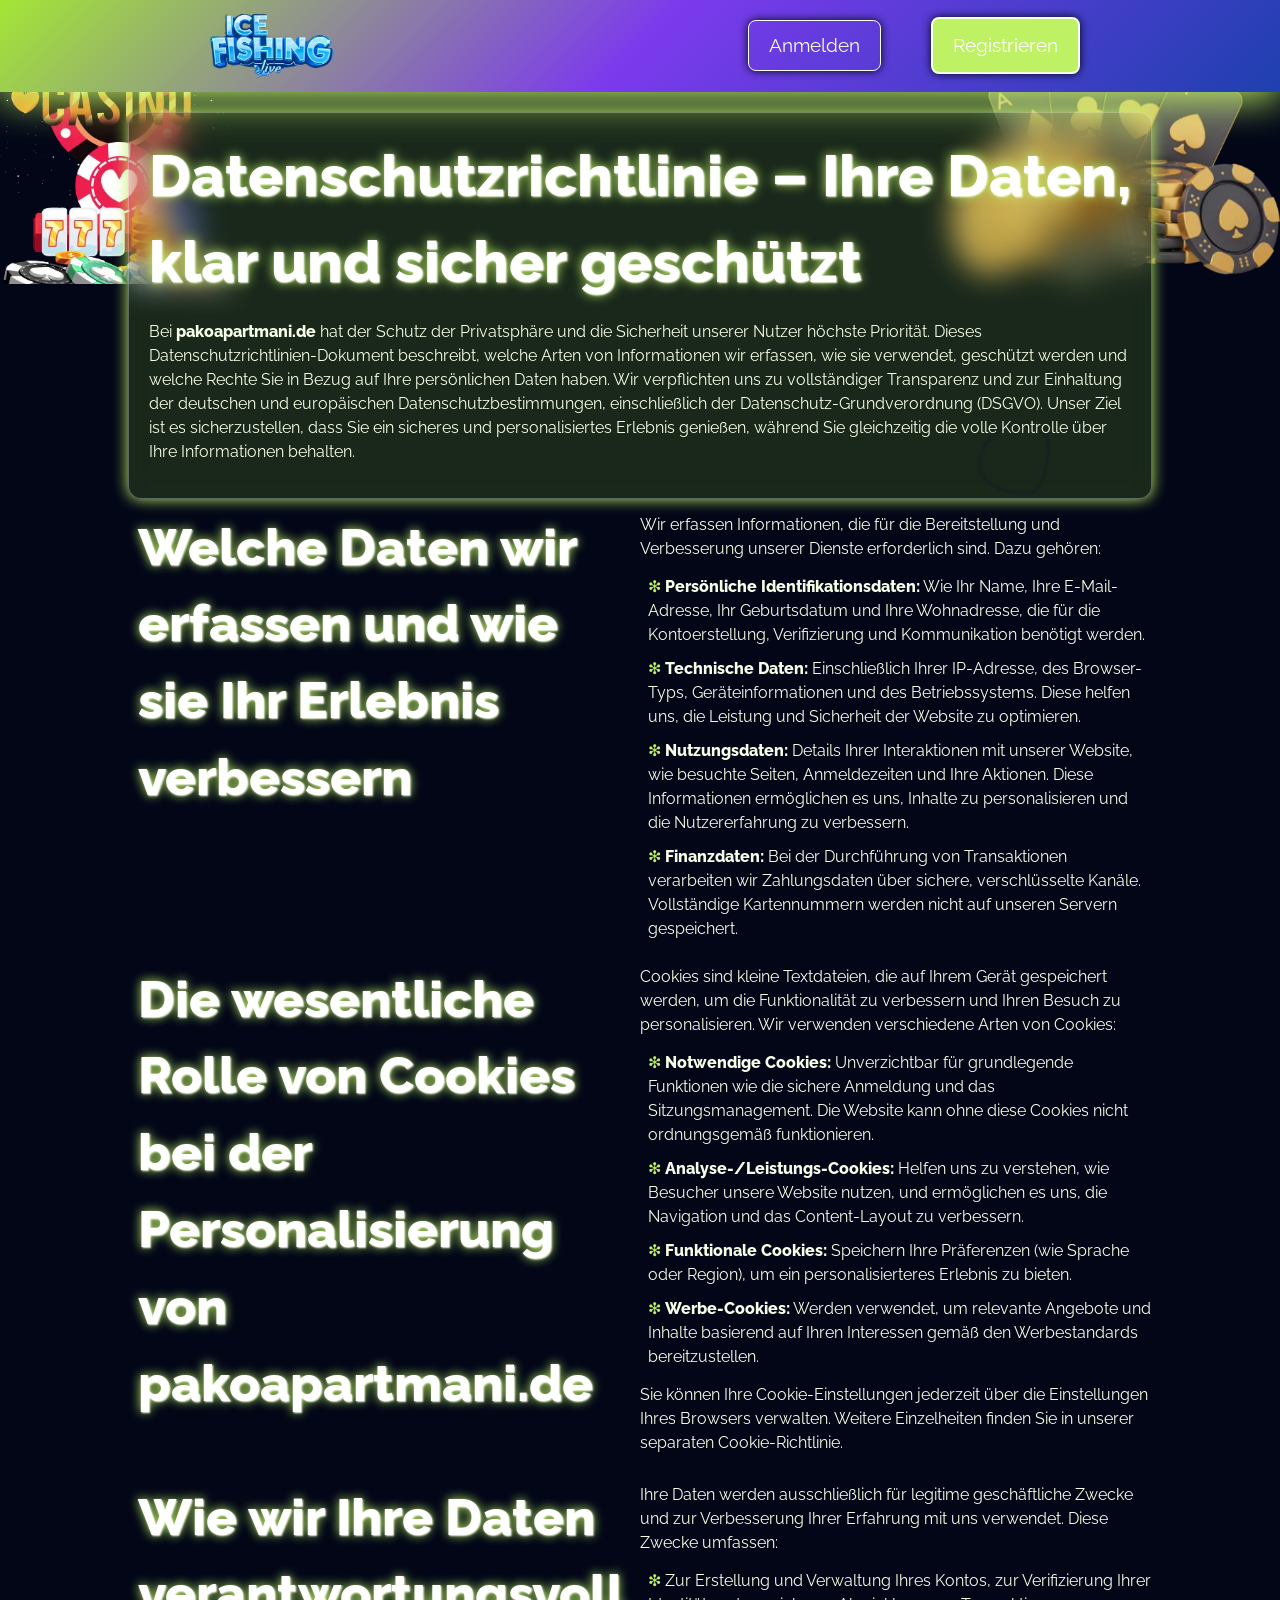
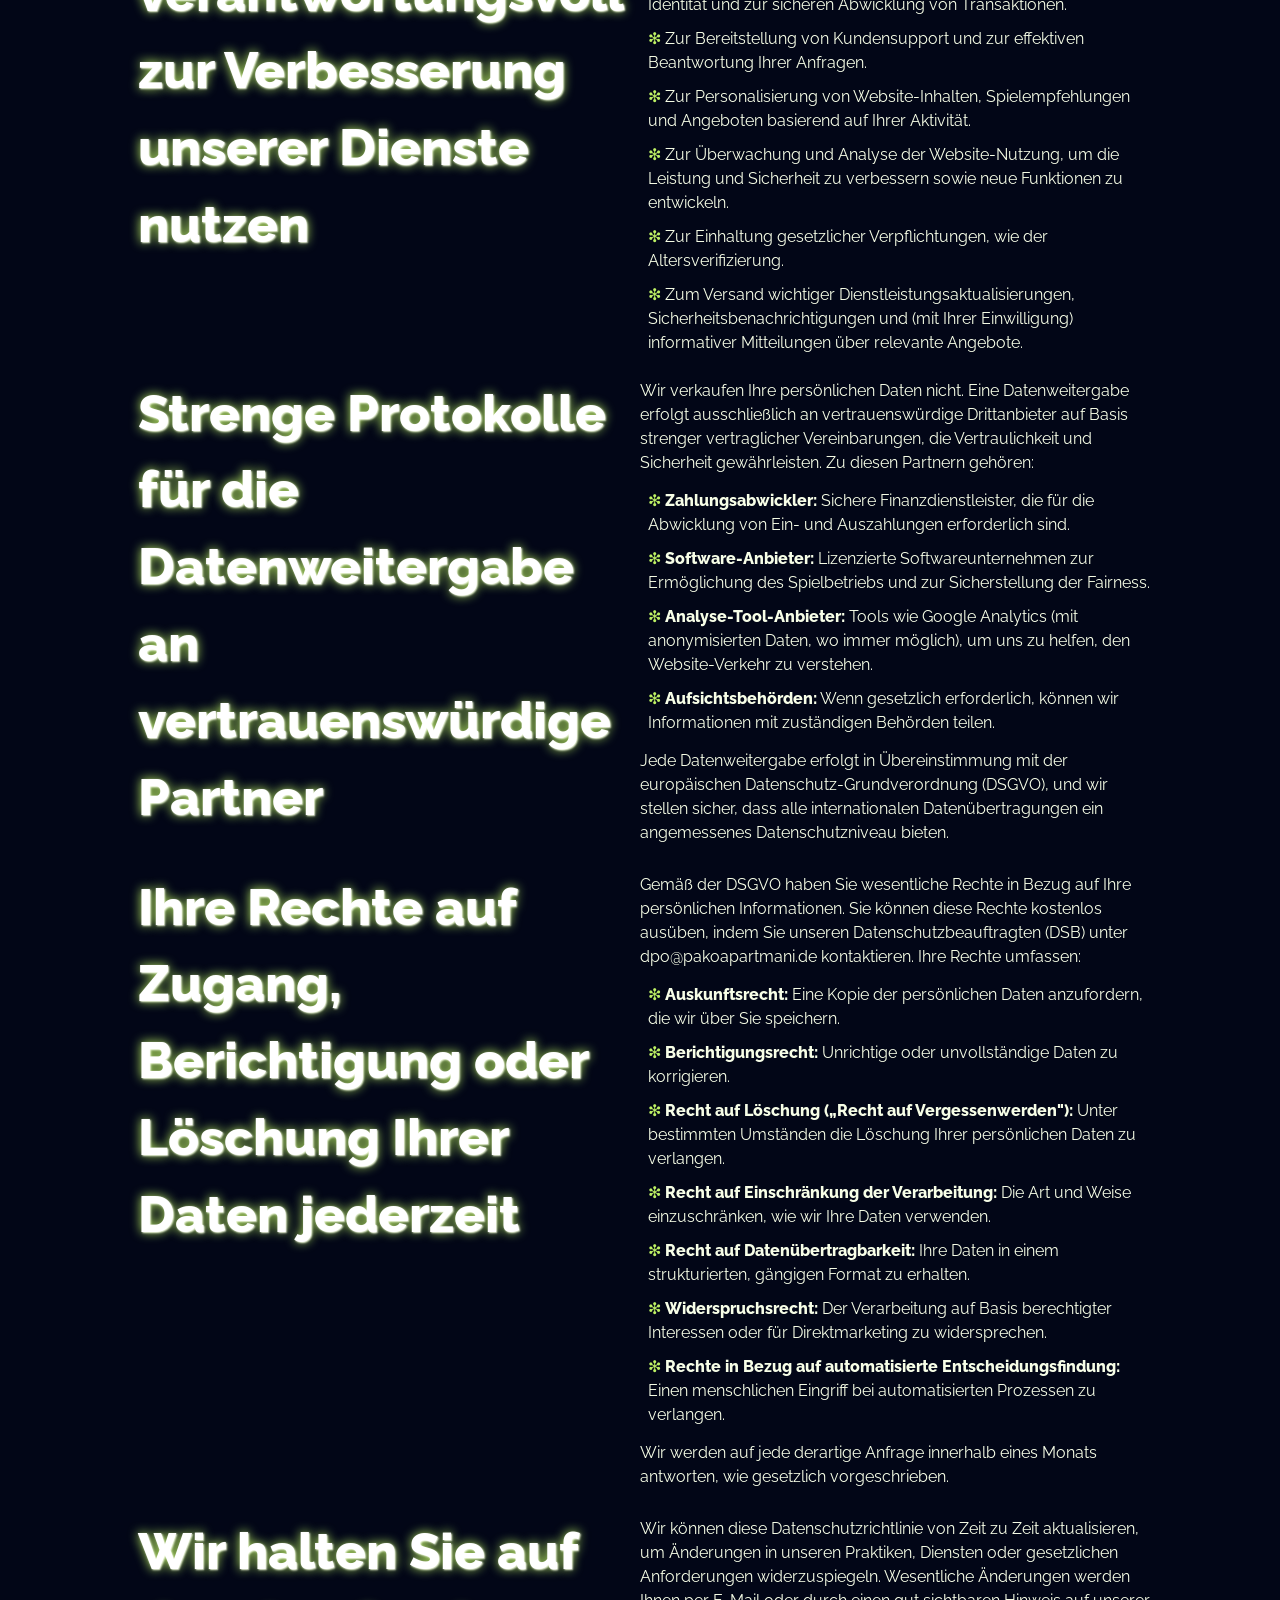
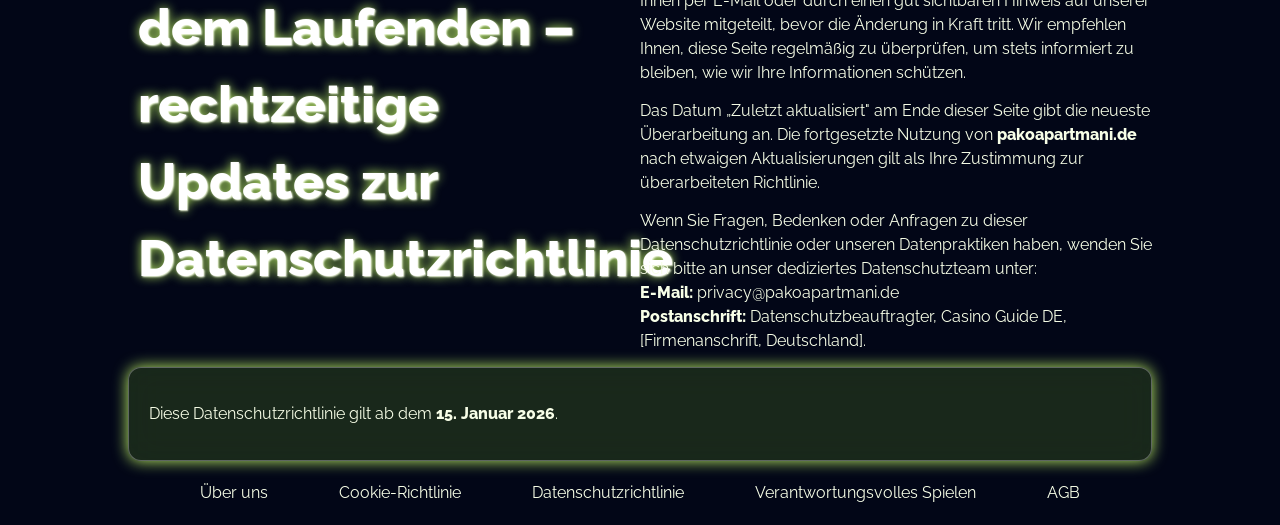
<file: privacy-policy/index.html>
<!DOCTYPE html>
<html lang="de">

<head>
    <meta charset="UTF-8" />
    <meta name="viewport" content="width=device-width, initial-scale=1.0" />
    <link rel="stylesheet" href="/style.css" />
    <link rel="shortcut icon" href="/favicon.ico" />

    <title>Datenschutzrichtlinie – Unser Engagement für Datentransparenz</title>
    <meta name="description"
        content="pakoapartmani.de garantiert vollständige Transparenz im Umgang mit Ihren Daten. Erfahren Sie, wie wir Ihre Informationen sicher erfassen, schützen und für ein personalisiertes Erlebnis nutzen." />

    <link rel="canonical" href="https://www.pakoapartmani.de/privacy-policy/" />

    <link rel="apple-touch-icon" sizes="180x180" href="/favicon.ico" />
    <meta name="apple-mobile-web-app-title" content="Casino Guide DE" />

    <meta name="twitter:card" content="summary_large_image" />
    <meta name="twitter:title" content="Datenschutzrichtlinie – Unser Engagement für Datentransparenz" />
    <meta name="twitter:description"
        content="pakoapartmani.de garantiert vollständige Transparenz im Umgang mit Ihren Daten. Erfahren Sie, wie wir Ihre Informationen sicher erfassen, schützen und für ein personalisiertes Erlebnis nutzen." />
    <meta name="twitter:image" content="https://www.pakoapartmani.de/img/1.webp" />

    <meta property="og:title" content="Datenschutzrichtlinie – Unser Engagement für Datentransparenz" />
    <meta property="og:description"
        content="pakoapartmani.de garantiert vollständige Transparenz im Umgang mit Ihren Daten. Erfahren Sie, wie wir Ihre Informationen sicher erfassen, schützen und für ein personalisiertes Erlebnis nutzen." />
    <meta property="og:type" content="website" />
    <meta property="og:url" content="https://www.pakoapartmani.de/privacy-policy/" />
    <meta property="og:image" content="https://www.pakoapartmani.de/img/1.webp" />
    <meta property="og:locale" content="de_DE" />

    <script type="application/ld+json">
        {
            "@context": "https://schema.org",
            "@type": "WebPage",
            "url": "https://www.pakoapartmani.de/privacy-policy/",
            "name": "Datenschutzrichtlinie von pakoapartmani.de",
            "description": "Detaillierte Datenschutzrichtlinie, die die Erhebung, Nutzung, den Schutz von Daten sowie die Rechte der Nutzer von pakoapartmani.de beschreibt.",
            "publisher": {
                "@type": "Organization",
                "name": "Casino Guide DE",
                "logo": {
                    "@type": "ImageObject",
                    "url": "https://www.pakoapartmani.de/img/logo.webp"
                }
            }
        }
    </script>
</head>

<body>
    <header>
        <div class="logo">
            <a href="/"><img src="/img/logo.webp" alt="Casino Guide Logo für Deutschland" width="160" height="80" /></a>
        </div>
        <div class="header-btn">
            <a href="/play/" rel="nofollow" class="white-btn">Anmelden</a>
            <a href="/play/" rel="nofollow" class="green-btn">Registrieren</a>
        </div>
    </header>

    <main>
        <div class="wraper">
            <div class="promo">
                <h1>
                    Datenschutzrichtlinie – Ihre Daten, klar und sicher geschützt
                </h1>

                <p class="txt">
                    Bei <strong>pakoapartmani.de</strong> hat der Schutz der Privatsphäre und die Sicherheit unserer
                    Nutzer höchste Priorität. Dieses Datenschutzrichtlinien-Dokument beschreibt, welche Arten von
                    Informationen wir erfassen, wie sie verwendet, geschützt werden und welche Rechte Sie in Bezug auf
                    Ihre persönlichen Daten haben. Wir verpflichten uns zu vollständiger Transparenz und zur Einhaltung
                    der deutschen und europäischen Datenschutzbestimmungen, einschließlich der
                    Datenschutz-Grundverordnung
                    (DSGVO). Unser Ziel ist es sicherzustellen, dass Sie ein sicheres und personalisiertes Erlebnis
                    genießen, während Sie gleichzeitig die volle Kontrolle über Ihre Informationen behalten.
                </p>
                <div class="blob"></div>
            </div>

            <div class="flex">
                <div class="flex-content">
                    <h2>Welche Daten wir erfassen und wie sie Ihr Erlebnis verbessern</h2>
                </div>
                <div class="flex-content">
                    <p class="txt">
                        Wir erfassen Informationen, die für die Bereitstellung und Verbesserung unserer Dienste
                        erforderlich sind. Dazu gehören:
                    </p>
                    <ul>
                        <li><strong>Persönliche Identifikationsdaten:</strong> Wie Ihr Name, Ihre E-Mail-Adresse,
                            Ihr Geburtsdatum und Ihre Wohnadresse, die für die Kontoerstellung, Verifizierung und
                            Kommunikation benötigt werden.</li>
                        <li><strong>Technische Daten:</strong> Einschließlich Ihrer IP-Adresse, des Browser-Typs,
                            Geräteinformationen und des Betriebssystems. Diese helfen uns, die Leistung und Sicherheit
                            der Website zu optimieren.</li>
                        <li><strong>Nutzungsdaten:</strong> Details Ihrer Interaktionen mit unserer Website, wie
                            besuchte Seiten, Anmeldezeiten und Ihre Aktionen. Diese Informationen ermöglichen es uns,
                            Inhalte zu personalisieren und die Nutzererfahrung zu verbessern.</li>
                        <li><strong>Finanzdaten:</strong> Bei der Durchführung von Transaktionen verarbeiten wir
                            Zahlungsdaten über sichere, verschlüsselte Kanäle. Vollständige Kartennummern werden nicht
                            auf unseren Servern gespeichert.</li>
                    </ul>
                </div>
            </div>

            <div class="flex">
                <div class="flex-content">
                    <h2>Die wesentliche Rolle von Cookies bei der Personalisierung von pakoapartmani.de</h2>
                </div>
                <div class="flex-content">
                    <p class="txt">
                        Cookies sind kleine Textdateien, die auf Ihrem Gerät gespeichert werden, um die Funktionalität
                        zu verbessern und Ihren Besuch zu personalisieren. Wir verwenden verschiedene Arten von Cookies:
                    </p>
                    <ul>
                        <li><strong>Notwendige Cookies:</strong> Unverzichtbar für grundlegende Funktionen wie die
                            sichere Anmeldung und das Sitzungsmanagement. Die Website kann ohne diese Cookies nicht
                            ordnungsgemäß funktionieren.</li>
                        <li><strong>Analyse-/Leistungs-Cookies:</strong> Helfen uns zu verstehen, wie Besucher unsere
                            Website nutzen, und ermöglichen es uns, die Navigation und das Content-Layout zu
                            verbessern.</li>
                        <li><strong>Funktionale Cookies:</strong> Speichern Ihre Präferenzen (wie Sprache oder Region),
                            um ein personalisierteres Erlebnis zu bieten.</li>
                        <li><strong>Werbe-Cookies:</strong> Werden verwendet, um relevante Angebote und Inhalte
                            basierend
                            auf Ihren Interessen gemäß den Werbestandards bereitzustellen.</li>
                    </ul>
                    <p class="txt">
                        Sie können Ihre Cookie-Einstellungen jederzeit über die Einstellungen Ihres Browsers verwalten.
                        Weitere Einzelheiten finden Sie in unserer separaten <a
                            href="/cookie-policy/">Cookie-Richtlinie</a>.
                    </p>
                </div>
            </div>

            <div class="flex">
                <div class="flex-content">
                    <h2>Wie wir Ihre Daten verantwortungsvoll zur Verbesserung unserer Dienste nutzen</h2>
                </div>
                <div class="flex-content">
                    <p class="txt">
                        Ihre Daten werden ausschließlich für legitime geschäftliche Zwecke und zur Verbesserung Ihrer
                        Erfahrung mit uns verwendet. Diese Zwecke umfassen:
                    </p>
                    <ul>
                        <li>Zur Erstellung und Verwaltung Ihres Kontos, zur Verifizierung Ihrer Identität und zur
                            sicheren Abwicklung von Transaktionen.</li>
                        <li>Zur Bereitstellung von Kundensupport und zur effektiven Beantwortung Ihrer Anfragen.</li>
                        <li>Zur Personalisierung von Website-Inhalten, Spielempfehlungen und Angeboten basierend auf
                            Ihrer Aktivität.</li>
                        <li>Zur Überwachung und Analyse der Website-Nutzung, um die Leistung und Sicherheit zu
                            verbessern sowie neue Funktionen zu entwickeln.</li>
                        <li>Zur Einhaltung gesetzlicher Verpflichtungen, wie der Altersverifizierung.</li>
                        <li>Zum Versand wichtiger Dienstleistungsaktualisierungen, Sicherheitsbenachrichtigungen und
                            (mit Ihrer Einwilligung) informativer Mitteilungen über relevante Angebote.</li>
                    </ul>
                </div>
            </div>

            <div class="flex">
                <div class="flex-content">
                    <h2>Strenge Protokolle für die Datenweitergabe an vertrauenswürdige Partner</h2>
                </div>
                <div class="flex-content">
                    <p class="txt">
                        Wir verkaufen Ihre persönlichen Daten nicht. Eine Datenweitergabe erfolgt ausschließlich an
                        vertrauenswürdige Drittanbieter auf Basis strenger vertraglicher Vereinbarungen, die
                        Vertraulichkeit und Sicherheit gewährleisten. Zu diesen Partnern gehören:
                    </p>
                    <ul>
                        <li><strong>Zahlungsabwickler:</strong> Sichere Finanzdienstleister, die für die Abwicklung
                            von Ein- und Auszahlungen erforderlich sind.</li>
                        <li><strong>Software-Anbieter:</strong> Lizenzierte Softwareunternehmen zur Ermöglichung des
                            Spielbetriebs und zur Sicherstellung der Fairness.</li>
                        <li><strong>Analyse-Tool-Anbieter:</strong> Tools wie Google Analytics (mit anonymisierten
                            Daten, wo immer möglich), um uns zu helfen, den Website-Verkehr zu verstehen.</li>
                        <li><strong>Aufsichtsbehörden:</strong> Wenn gesetzlich erforderlich, können wir Informationen
                            mit zuständigen Behörden teilen.</li>
                    </ul>
                    <p class="txt">
                        Jede Datenweitergabe erfolgt in Übereinstimmung mit der europäischen
                        Datenschutz-Grundverordnung (DSGVO), und wir stellen sicher, dass alle internationalen
                        Datenübertragungen ein angemessenes Datenschutzniveau bieten.
                    </p>
                </div>
            </div>

            <div class="flex">
                <div class="flex-content">
                    <h2>Ihre Rechte auf Zugang, Berichtigung oder Löschung Ihrer Daten jederzeit</h2>
                </div>
                <div class="flex-content">
                    <p class="txt">
                        Gemäß der DSGVO haben Sie wesentliche Rechte in Bezug auf Ihre persönlichen Informationen.
                        Sie können diese Rechte kostenlos ausüben, indem Sie unseren Datenschutzbeauftragten (DSB)
                        unter <a href="mailto:dpo@pakoapartmani.de">dpo@pakoapartmani.de</a> kontaktieren.
                        Ihre Rechte umfassen:
                    </p>
                    <ul>
                        <li><strong>Auskunftsrecht:</strong> Eine Kopie der persönlichen Daten anzufordern, die wir
                            über Sie speichern.</li>
                        <li><strong>Berichtigungsrecht:</strong> Unrichtige oder unvollständige Daten zu
                            korrigieren.</li>
                        <li><strong>Recht auf Löschung („Recht auf Vergessenwerden"):</strong> Unter bestimmten
                            Umständen die Löschung Ihrer persönlichen Daten zu verlangen.</li>
                        <li><strong>Recht auf Einschränkung der Verarbeitung:</strong> Die Art und Weise einzuschränken,
                            wie wir Ihre Daten verwenden.</li>
                        <li><strong>Recht auf Datenübertragbarkeit:</strong> Ihre Daten in einem strukturierten,
                            gängigen Format zu erhalten.</li>
                        <li><strong>Widerspruchsrecht:</strong> Der Verarbeitung auf Basis berechtigter Interessen
                            oder für Direktmarketing zu widersprechen.</li>
                        <li><strong>Rechte in Bezug auf automatisierte Entscheidungsfindung:</strong> Einen
                            menschlichen Eingriff bei automatisierten Prozessen zu verlangen.</li>
                    </ul>
                    <p class="txt">
                        Wir werden auf jede derartige Anfrage innerhalb eines Monats antworten, wie gesetzlich
                        vorgeschrieben.
                    </p>
                </div>
            </div>

            <div class="flex">
                <div class="flex-content">
                    <h2>Wir halten Sie auf dem Laufenden – rechtzeitige Updates zur Datenschutzrichtlinie</h2>
                </div>
                <div class="flex-content">
                    <p class="txt">
                        Wir können diese Datenschutzrichtlinie von Zeit zu Zeit aktualisieren, um Änderungen in
                        unseren Praktiken, Diensten oder gesetzlichen Anforderungen widerzuspiegeln. Wesentliche
                        Änderungen werden Ihnen per E-Mail oder durch einen gut sichtbaren Hinweis auf unserer Website
                        mitgeteilt, bevor die Änderung in Kraft tritt. Wir empfehlen Ihnen, diese Seite regelmäßig zu
                        überprüfen, um stets informiert zu bleiben, wie wir Ihre Informationen schützen.
                    </p>
                    <p class="txt">
                        Das Datum „Zuletzt aktualisiert" am Ende dieser Seite gibt die neueste Überarbeitung an. Die
                        fortgesetzte Nutzung von <strong>pakoapartmani.de</strong> nach etwaigen Aktualisierungen gilt
                        als Ihre Zustimmung zur überarbeiteten Richtlinie.
                    </p>
                    <p class="txt">
                        Wenn Sie Fragen, Bedenken oder Anfragen zu dieser Datenschutzrichtlinie oder unseren
                        Datenpraktiken haben, wenden Sie sich bitte an unser dediziertes Datenschutzteam unter:<br>
                        <strong>E-Mail:</strong> <a
                            href="mailto:privacy@pakoapartmani.de">privacy@pakoapartmani.de</a><br>
                        <strong>Postanschrift:</strong> Datenschutzbeauftragter, Casino Guide DE,
                        [Firmenanschrift, Deutschland].
                    </p>
                </div>
            </div>

            <div class="promo">
                <p class="txt">
                    Diese Datenschutzrichtlinie gilt ab dem <strong>15. Januar 2026</strong>.
                </p>
            </div>
        </div>
    </main>

    <footer>
        <div class="flex">
            <a href="/about-us/">Über uns</a>
            <a href="/cookie-policy/">Cookie-Richtlinie</a>
            <a href="/privacy-policy/">Datenschutzrichtlinie</a>
            <a href="/responsible-gambling/">Verantwortungsvolles Spielen</a>
            <a href="/terms-and-conditions/">AGB</a>
        </div>
    </footer>
</body>

</html>
</file>
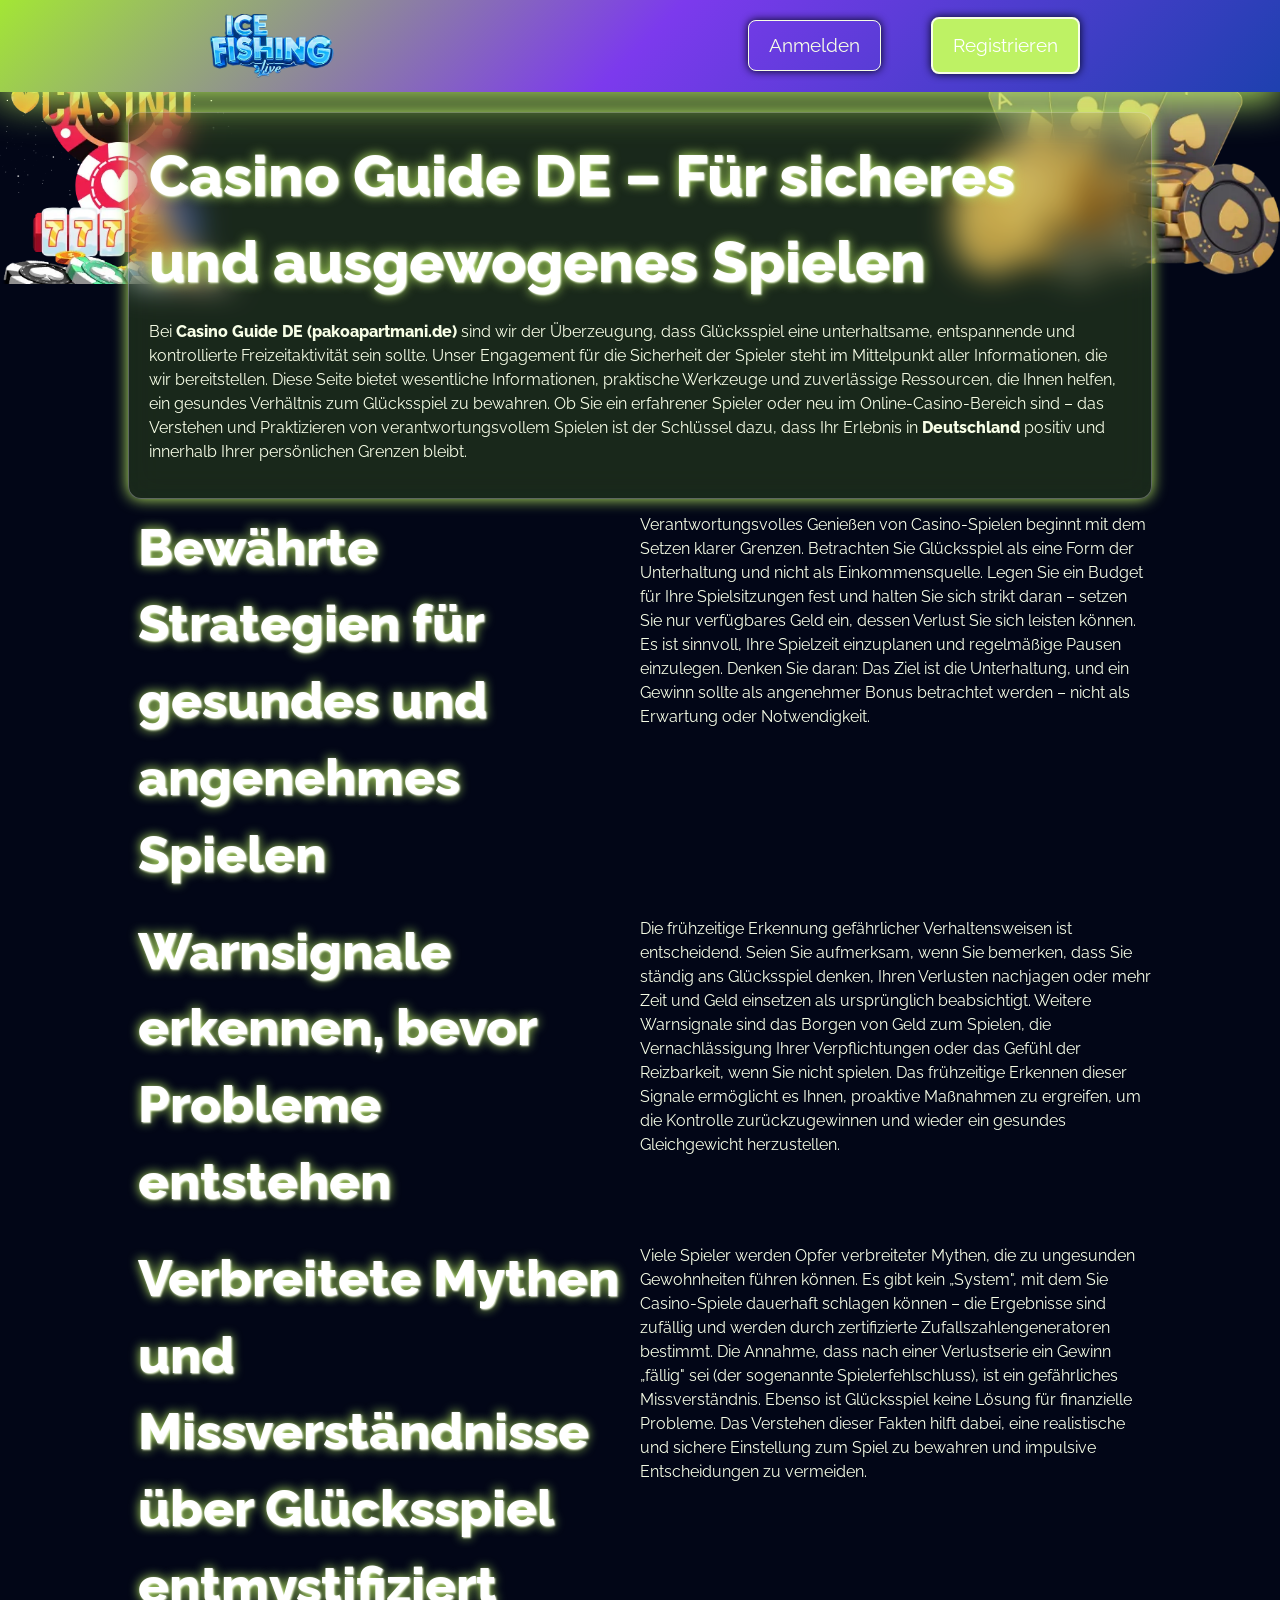
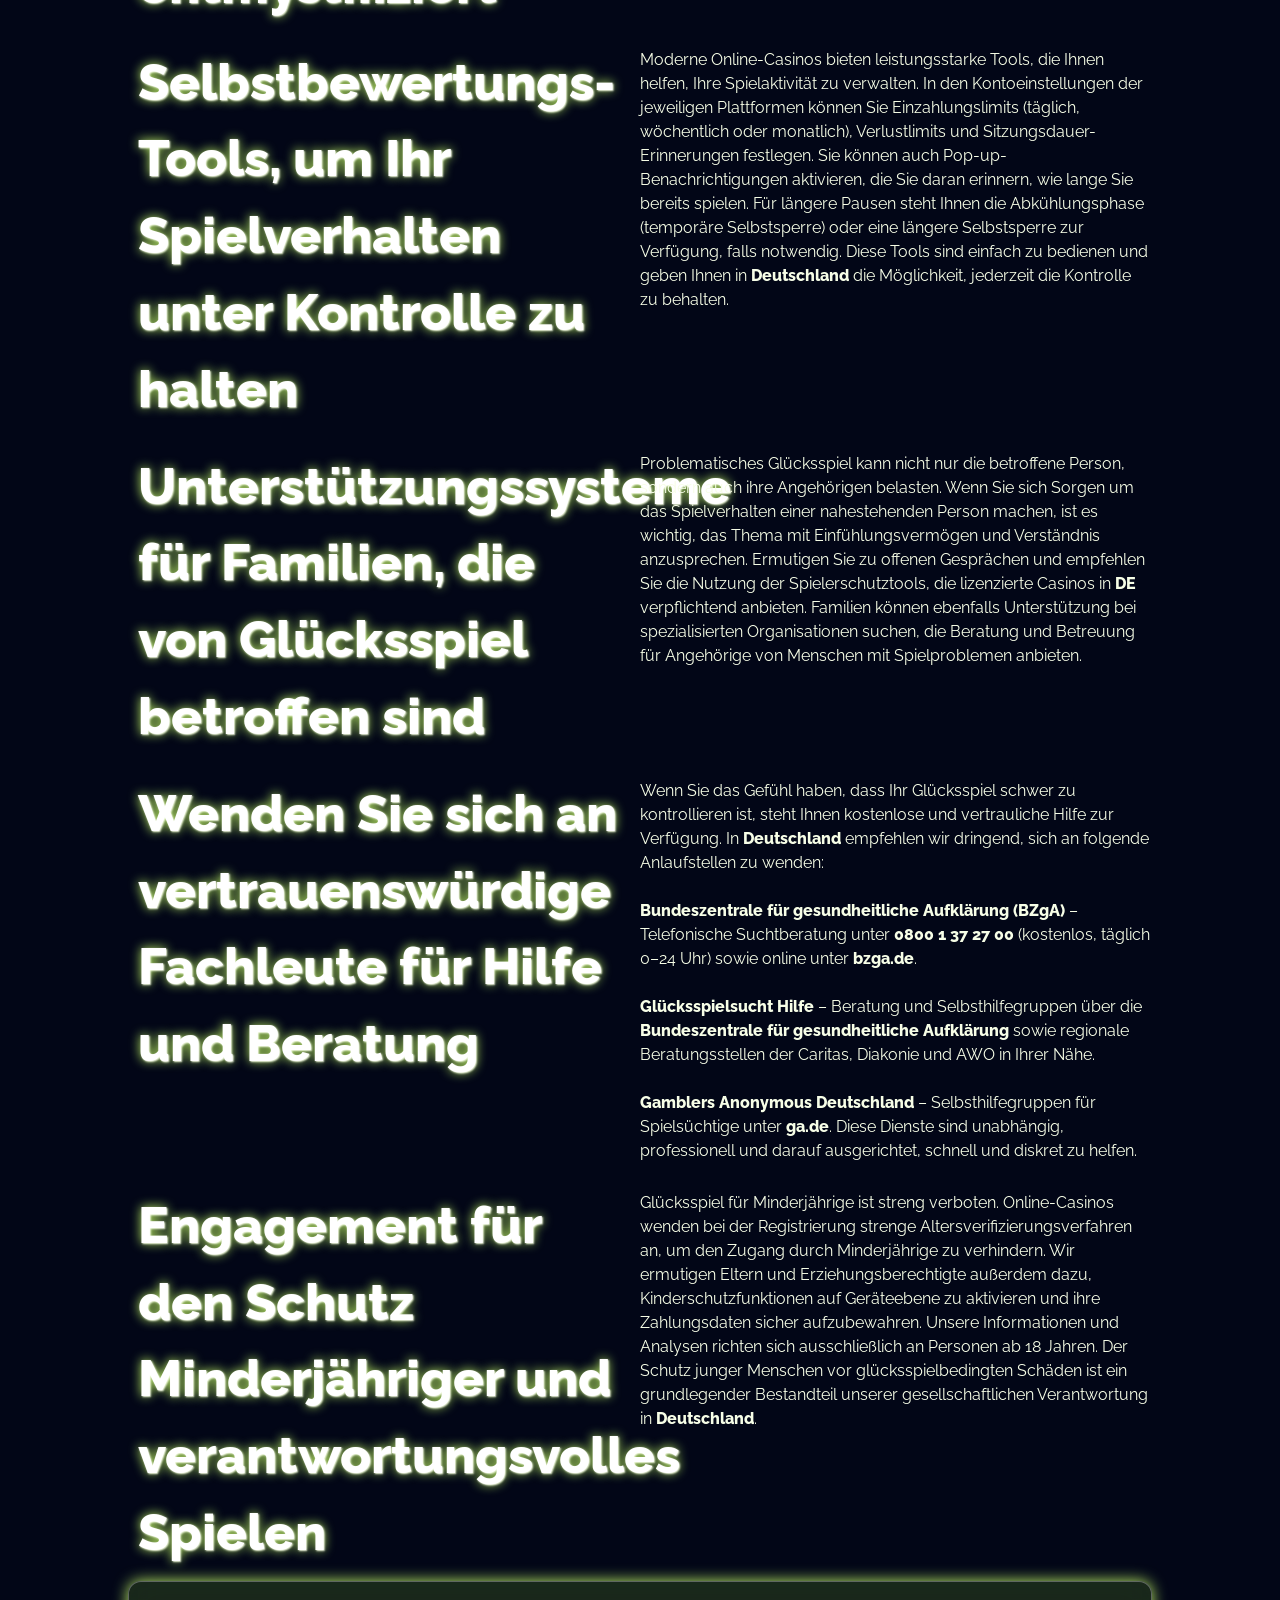
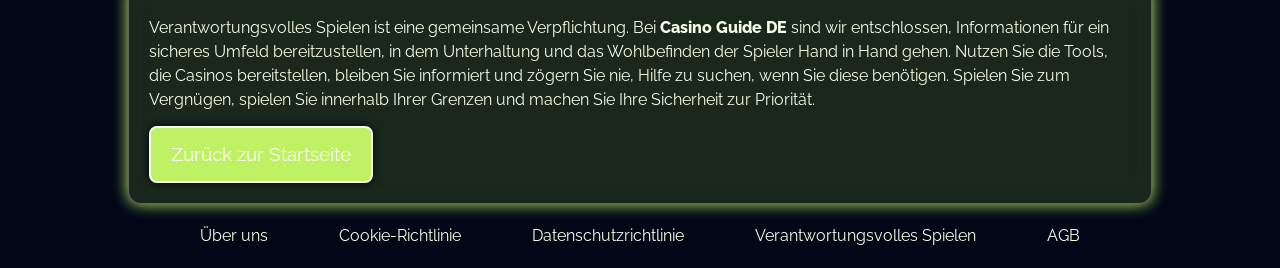
<file: responsible-gambling/index.html>
<!DOCTYPE html>
<html lang="de">

<head>
    <meta charset="UTF-8" />
    <meta name="viewport" content="width=device-width, initial-scale=1.0" />
    <link rel="stylesheet" href="/style.css" />
    <link rel="shortcut icon" href="/favicon.ico" />

    <title>Verantwortungsvolles Spielen – Spielen Sie sicher und mit Spaß</title>
    <meta name="description"
        content="Casino Guide DE hilft Ihnen, klug zu spielen und die Kontrolle zu behalten. Lernen Sie, gefährliche Verhaltensweisen zu erkennen, Selbstkontroll-Tools zu nutzen und professionelle Hilfe für sicheres Spielen in Deutschland zu finden." />

    <link rel="canonical" href="https://www.pakoapartmani.de/responsible-gambling/" />

    <link rel="apple-touch-icon" sizes="180x180" href="/favicon.ico" />
    <meta name="apple-mobile-web-app-title" content="Casino Guide DE" />

    <meta name="twitter:card" content="summary_large_image" />
    <meta name="twitter:title" content="Verantwortungsvolles Spielen – Spielen Sie sicher und mit Spaß" />
    <meta name="twitter:description"
        content="Casino Guide DE hilft Ihnen, klug zu spielen und die Kontrolle zu behalten. Lernen Sie, gefährliche Verhaltensweisen zu erkennen, Selbstkontroll-Tools zu nutzen und professionelle Hilfe für sicheres Spielen in Deutschland zu finden." />

    <meta property="og:title" content="Verantwortungsvolles Spielen – Spielen Sie sicher und mit Spaß" />
    <meta property="og:description"
        content="Casino Guide DE hilft Ihnen, klug zu spielen und die Kontrolle zu behalten. Lernen Sie, gefährliche Verhaltensweisen zu erkennen, Selbstkontroll-Tools zu nutzen und professionelle Hilfe für sicheres Spielen in Deutschland zu finden." />
    <meta property="og:type" content="website" />
    <meta property="og:url" content="https://www.pakoapartmani.de/responsible-gambling/" />
    <meta property="og:locale" content="de_DE" />

    <script type="application/ld+json">
        {
            "@context": "https://schema.org",
            "@type": "WebPage",
            "url": "https://www.pakoapartmani.de/responsible-gambling/",
            "name": "Verantwortungsvolles Spielen – Spielen Sie sicher und mit Spaß",
            "description": "Casino Guide DE hilft Ihnen, klug zu spielen und die Kontrolle zu behalten. Lernen Sie, gefährliche Verhaltensweisen zu erkennen, Selbstkontroll-Tools zu nutzen und professionelle Hilfe für sicheres Spielen in Deutschland zu finden.",
            "publisher": {
                "@type": "Organization",
                "name": "Casino Guide DE"
            }
        }
    </script>
</head>

<body>
    <header>
        <div class="logo">
            <a href="/"><img src="/img/logo.webp" alt="Casino Guide Logo für Deutschland" width="160" height="80" /></a>
        </div>
        <div class="header-btn">
            <a href="/play/" rel="nofollow" class="white-btn">Anmelden</a>
            <a href="/play/" rel="nofollow" class="green-btn">Registrieren</a>
        </div>
    </header>

    <main>
        <div class="wraper">
            <div class="promo">
                <h1>Casino Guide DE – Für sicheres und ausgewogenes Spielen</h1>
                <p class="txt">
                    Bei <strong>Casino Guide DE (pakoapartmani.de)</strong> sind wir der Überzeugung, dass Glücksspiel
                    eine unterhaltsame, entspannende und kontrollierte Freizeitaktivität sein sollte. Unser Engagement
                    für die Sicherheit der Spieler steht im Mittelpunkt aller Informationen, die wir bereitstellen.
                    Diese Seite bietet wesentliche Informationen, praktische Werkzeuge und zuverlässige Ressourcen,
                    die Ihnen helfen, ein gesundes Verhältnis zum Glücksspiel zu bewahren. Ob Sie ein erfahrener
                    Spieler oder neu im Online-Casino-Bereich sind – das Verstehen und Praktizieren von
                    verantwortungsvollem Spielen ist der Schlüssel dazu, dass Ihr Erlebnis in
                    <strong>Deutschland</strong> positiv und innerhalb Ihrer persönlichen Grenzen bleibt.
                </p>
            </div>

            <div class="flex">
                <div class="flex-content">
                    <h2>Bewährte Strategien für gesundes und angenehmes Spielen</h2>
                </div>
                <div class="flex-content">
                    <p class="txt">
                        Verantwortungsvolles Genießen von Casino-Spielen beginnt mit dem Setzen klarer Grenzen.
                        Betrachten Sie Glücksspiel als eine Form der Unterhaltung und nicht als Einkommensquelle.
                        Legen Sie ein Budget für Ihre Spielsitzungen fest und halten Sie sich strikt daran – setzen
                        Sie nur verfügbares Geld ein, dessen Verlust Sie sich leisten können. Es ist sinnvoll, Ihre
                        Spielzeit einzuplanen und regelmäßige Pausen einzulegen. Denken Sie daran: Das Ziel ist die
                        Unterhaltung, und ein Gewinn sollte als angenehmer Bonus betrachtet werden – nicht als
                        Erwartung oder Notwendigkeit.
                    </p>
                </div>
            </div>

            <div class="flex">
                <div class="flex-content">
                    <h2>Warnsignale erkennen, bevor Probleme entstehen</h2>
                </div>
                <div class="flex-content">
                    <p class="txt">
                        Die frühzeitige Erkennung gefährlicher Verhaltensweisen ist entscheidend. Seien Sie
                        aufmerksam, wenn Sie bemerken, dass Sie ständig ans Glücksspiel denken, Ihren Verlusten
                        nachjagen oder mehr Zeit und Geld einsetzen als ursprünglich beabsichtigt. Weitere
                        Warnsignale sind das Borgen von Geld zum Spielen, die Vernachlässigung Ihrer
                        Verpflichtungen oder das Gefühl der Reizbarkeit, wenn Sie nicht spielen. Das frühzeitige
                        Erkennen dieser Signale ermöglicht es Ihnen, proaktive Maßnahmen zu ergreifen, um die
                        Kontrolle zurückzugewinnen und wieder ein gesundes Gleichgewicht herzustellen.
                    </p>
                </div>
            </div>

            <div class="flex">
                <div class="flex-content">
                    <h2>Verbreitete Mythen und Missverständnisse über Glücksspiel entmystifiziert</h2>
                </div>
                <div class="flex-content">
                    <p class="txt">
                        Viele Spieler werden Opfer verbreiteter Mythen, die zu ungesunden Gewohnheiten führen können.
                        Es gibt kein „System", mit dem Sie Casino-Spiele dauerhaft schlagen können – die Ergebnisse
                        sind zufällig und werden durch zertifizierte Zufallszahlengeneratoren bestimmt. Die Annahme,
                        dass nach einer Verlustserie ein Gewinn „fällig" sei (der sogenannte Spielerfehlschluss),
                        ist ein gefährliches Missverständnis. Ebenso ist Glücksspiel keine Lösung für finanzielle
                        Probleme. Das Verstehen dieser Fakten hilft dabei, eine realistische und sichere Einstellung
                        zum Spiel zu bewahren und impulsive Entscheidungen zu vermeiden.
                    </p>
                </div>
            </div>

            <div class="flex">
                <div class="flex-content">
                    <h2>Selbstbewertungs-Tools, um Ihr Spielverhalten unter Kontrolle zu halten</h2>
                </div>
                <div class="flex-content">
                    <p class="txt">
                        Moderne Online-Casinos bieten leistungsstarke Tools, die Ihnen helfen, Ihre Spielaktivität
                        zu verwalten. In den Kontoeinstellungen der jeweiligen Plattformen können Sie Einzahlungslimits
                        (täglich, wöchentlich oder monatlich), Verlustlimits und Sitzungsdauer-Erinnerungen festlegen.
                        Sie können auch Pop-up-Benachrichtigungen aktivieren, die Sie daran erinnern, wie lange Sie
                        bereits spielen. Für längere Pausen steht Ihnen die Abkühlungsphase (temporäre Selbstsperre)
                        oder eine längere Selbstsperre zur Verfügung, falls notwendig. Diese Tools sind einfach zu
                        bedienen und geben Ihnen in <strong>Deutschland</strong> die Möglichkeit, jederzeit die
                        Kontrolle zu behalten.
                    </p>
                </div>
            </div>

            <div class="flex">
                <div class="flex-content">
                    <h2>Unterstützungssysteme für Familien, die von Glücksspiel betroffen sind</h2>
                </div>
                <div class="flex-content">
                    <p class="txt">
                        Problematisches Glücksspiel kann nicht nur die betroffene Person, sondern auch ihre
                        Angehörigen belasten. Wenn Sie sich Sorgen um das Spielverhalten einer nahestehenden Person
                        machen, ist es wichtig, das Thema mit Einfühlungsvermögen und Verständnis anzusprechen.
                        Ermutigen Sie zu offenen Gesprächen und empfehlen Sie die Nutzung der Spielerschutztools,
                        die lizenzierte Casinos in <strong>DE</strong> verpflichtend anbieten. Familien können
                        ebenfalls Unterstützung bei spezialisierten Organisationen suchen, die Beratung und
                        Betreuung für Angehörige von Menschen mit Spielproblemen anbieten.
                    </p>
                </div>
            </div>

            <div class="flex">
                <div class="flex-content">
                    <h2>Wenden Sie sich an vertrauenswürdige Fachleute für Hilfe und Beratung</h2>
                </div>
                <div class="flex-content">
                    <p class="txt">
                        Wenn Sie das Gefühl haben, dass Ihr Glücksspiel schwer zu kontrollieren ist, steht Ihnen
                        kostenlose und vertrauliche Hilfe zur Verfügung. In <strong>Deutschland</strong> empfehlen
                        wir dringend, sich an folgende Anlaufstellen zu wenden:
                        <br><br>
                        <strong>Bundeszentrale für gesundheitliche Aufklärung (BZgA)</strong> – Telefonische
                        Suchtberatung unter <strong>0800 1 37 27 00</strong> (kostenlos, täglich 0–24 Uhr) sowie
                        online unter <strong>bzga.de</strong>.
                        <br><br>
                        <strong>Glücksspielsucht Hilfe</strong> – Beratung und Selbsthilfegruppen über die
                        <strong>Bundeszentrale für gesundheitliche Aufklärung</strong> sowie regionale Beratungsstellen
                        der Caritas, Diakonie und AWO in Ihrer Nähe.
                        <br><br>
                        <strong>Gamblers Anonymous Deutschland</strong> – Selbsthilfegruppen für Spielsüchtige
                        unter <strong>ga.de</strong>. Diese Dienste sind unabhängig, professionell und darauf
                        ausgerichtet, schnell und diskret zu helfen.
                    </p>
                </div>
            </div>

            <div class="flex">
                <div class="flex-content">
                    <h2>Engagement für den Schutz Minderjähriger und verantwortungsvolles Spielen</h2>
                </div>
                <div class="flex-content">
                    <p class="txt">
                        Glücksspiel für Minderjährige ist streng verboten. Online-Casinos wenden bei der
                        Registrierung strenge Altersverifizierungsverfahren an, um den Zugang durch Minderjährige
                        zu verhindern. Wir ermutigen Eltern und Erziehungsberechtigte außerdem dazu,
                        Kinderschutzfunktionen auf Geräteebene zu aktivieren und ihre Zahlungsdaten sicher
                        aufzubewahren. Unsere Informationen und Analysen richten sich ausschließlich an Personen
                        ab 18 Jahren. Der Schutz junger Menschen vor glücksspielbedingten Schäden ist ein
                        grundlegender Bestandteil unserer gesellschaftlichen Verantwortung in
                        <strong>Deutschland</strong>.
                    </p>
                </div>
            </div>

            <div class="promo">
                <p class="txt">
                    Verantwortungsvolles Spielen ist eine gemeinsame Verpflichtung. Bei <strong>Casino Guide DE</strong>
                    sind wir entschlossen, Informationen für ein sicheres Umfeld bereitzustellen, in dem Unterhaltung
                    und das Wohlbefinden der Spieler Hand in Hand gehen. Nutzen Sie die Tools, die Casinos
                    bereitstellen,
                    bleiben Sie informiert und zögern Sie nie, Hilfe zu suchen, wenn Sie diese benötigen. Spielen Sie
                    zum Vergnügen, spielen Sie innerhalb Ihrer Grenzen und machen Sie Ihre Sicherheit zur Priorität.
                </p>
                <a href="/" class="green-btn">Zurück zur Startseite</a>
            </div>
        </div>
    </main>

    <footer>
        <div class="flex">
            <a href="/about-us/">Über uns</a>
            <a href="/cookie-policy/">Cookie-Richtlinie</a>
            <a href="/privacy-policy/">Datenschutzrichtlinie</a>
            <a href="/responsible-gambling/">Verantwortungsvolles Spielen</a>
            <a href="/terms-and-conditions/">AGB</a>
        </div>
    </footer>
</body>

</html>
</file>
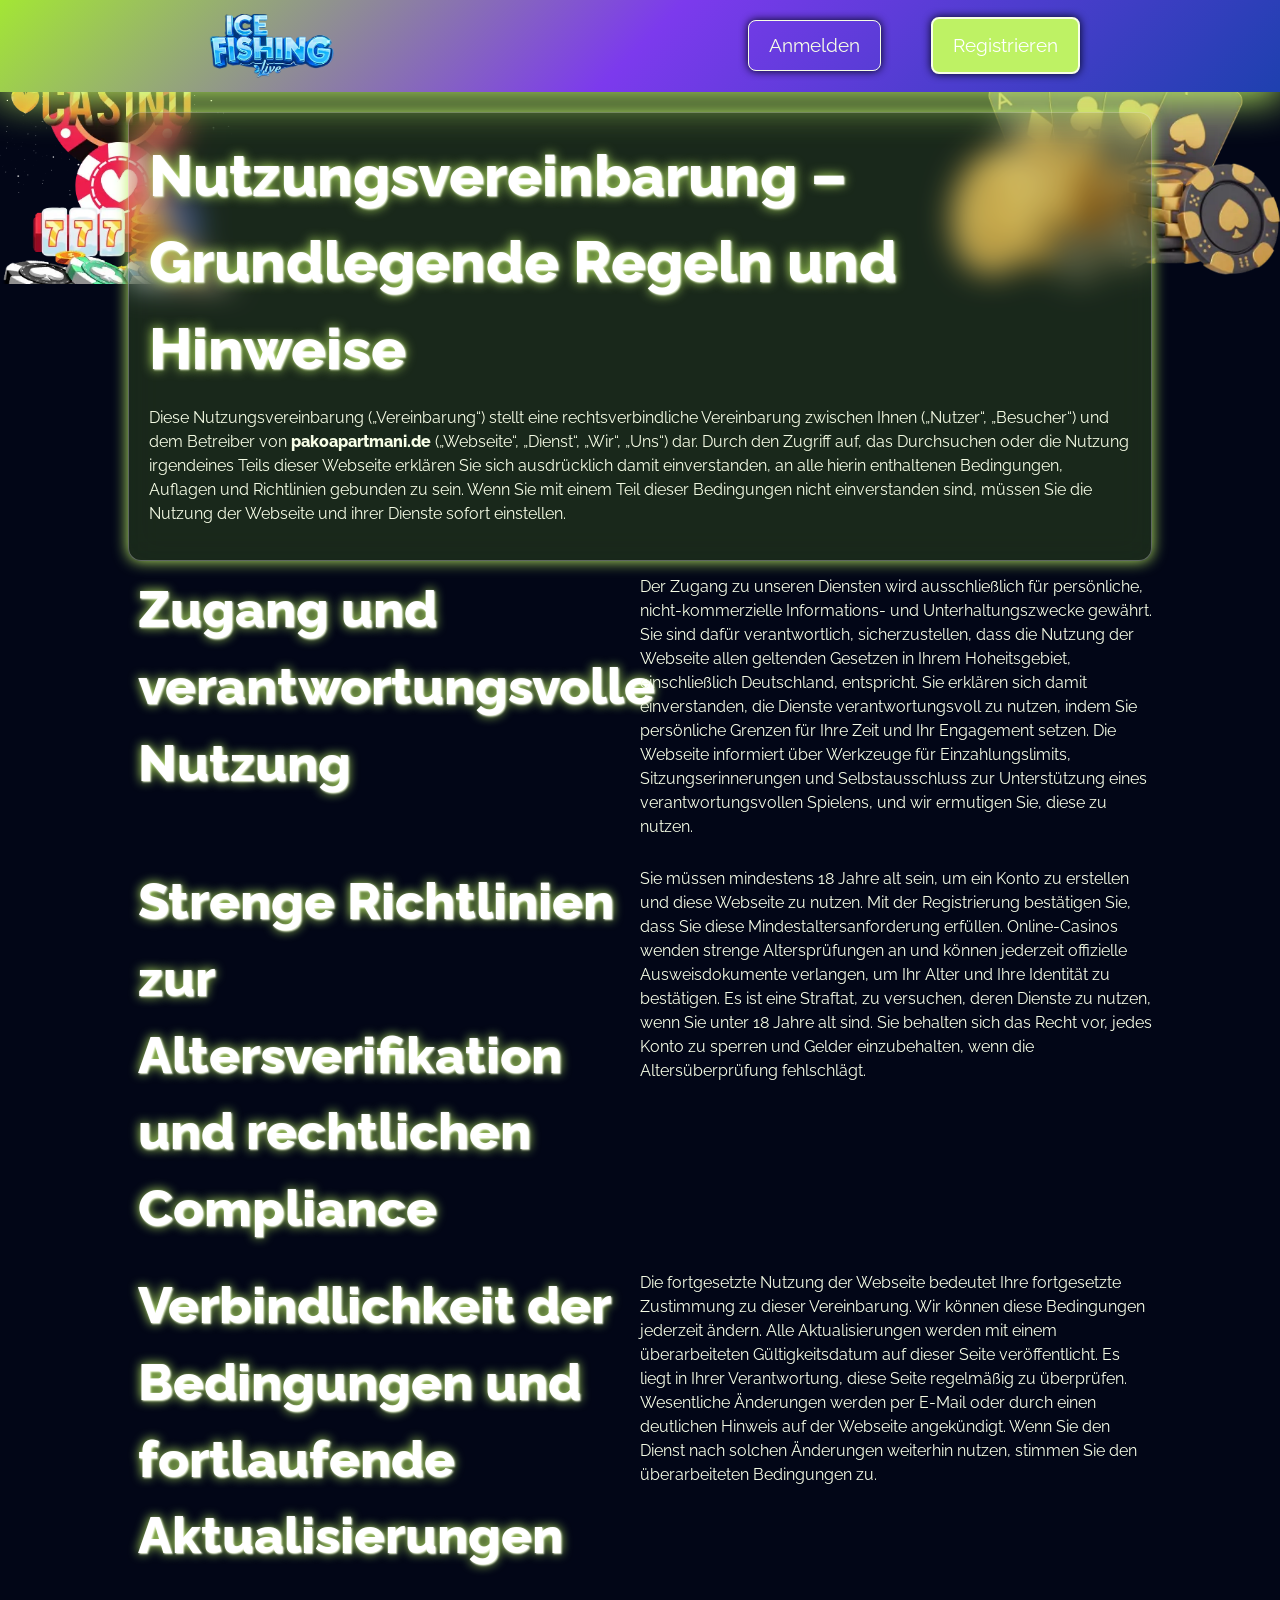
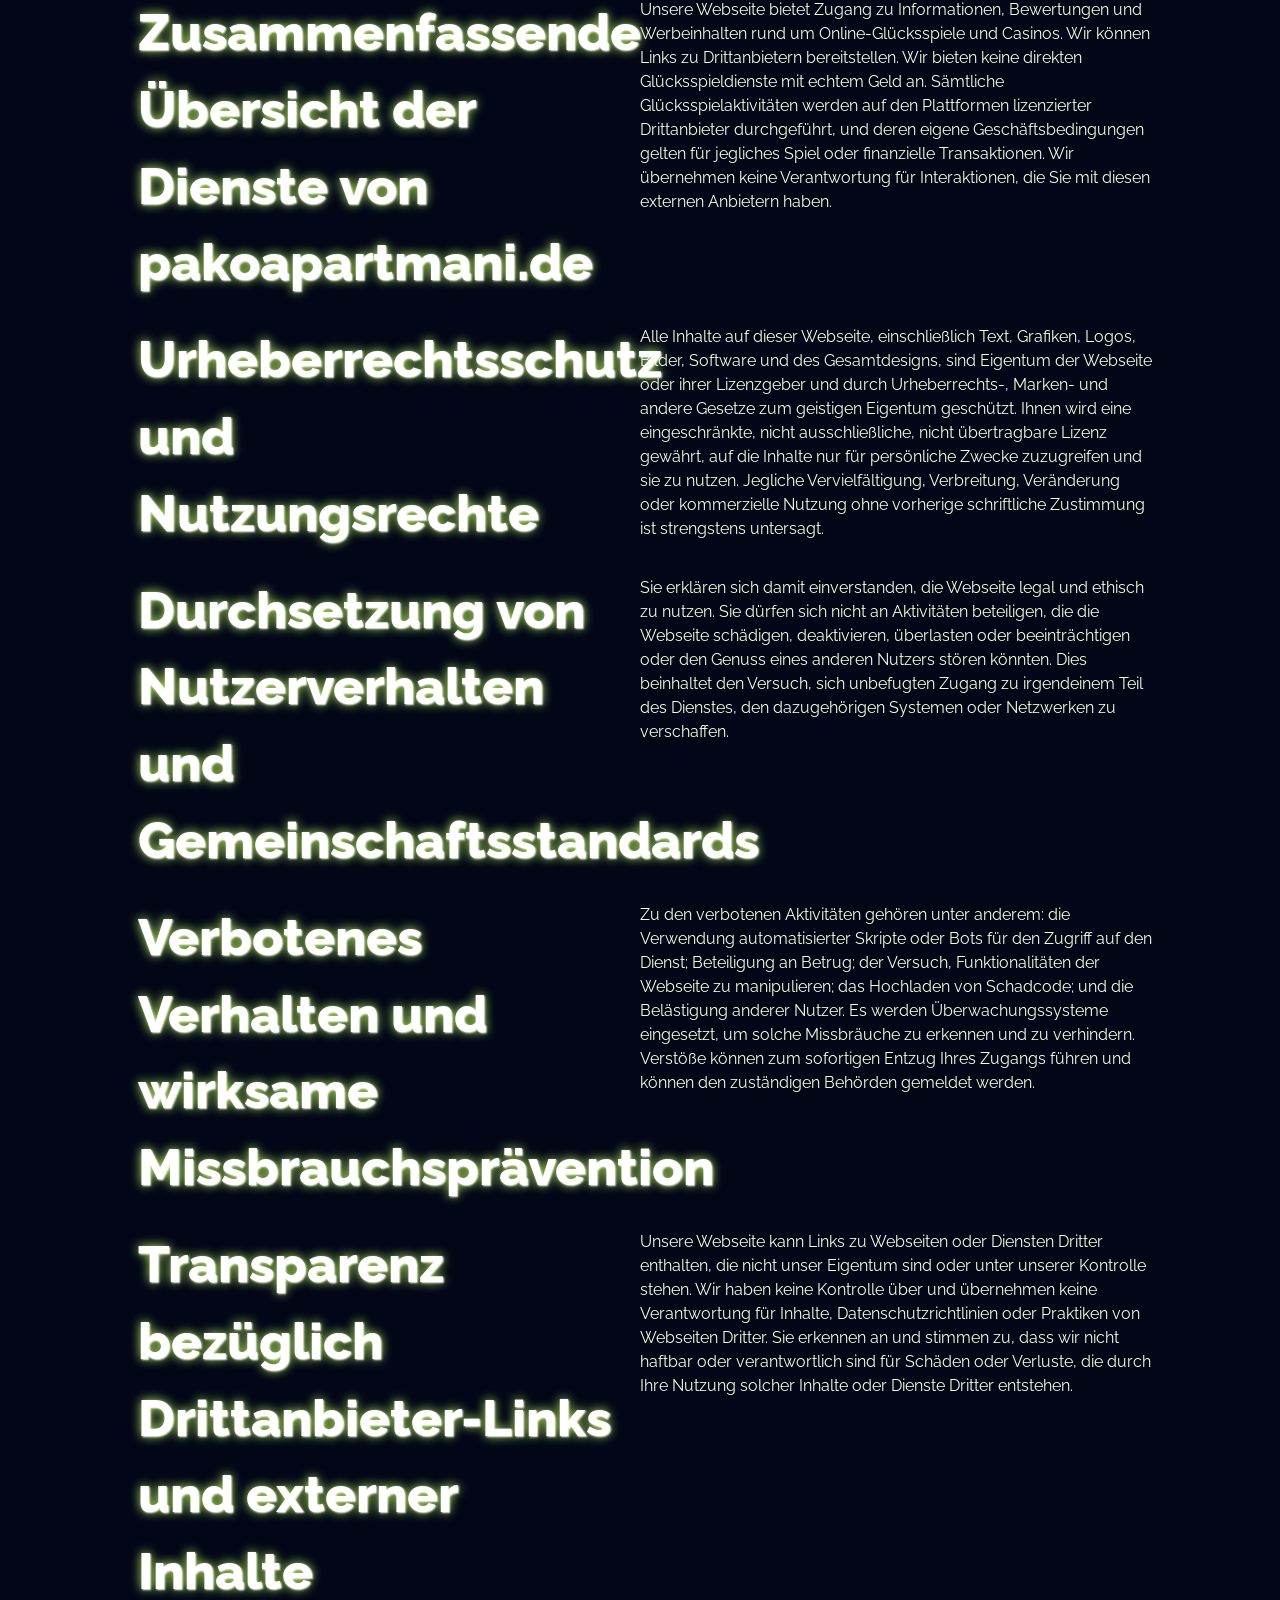
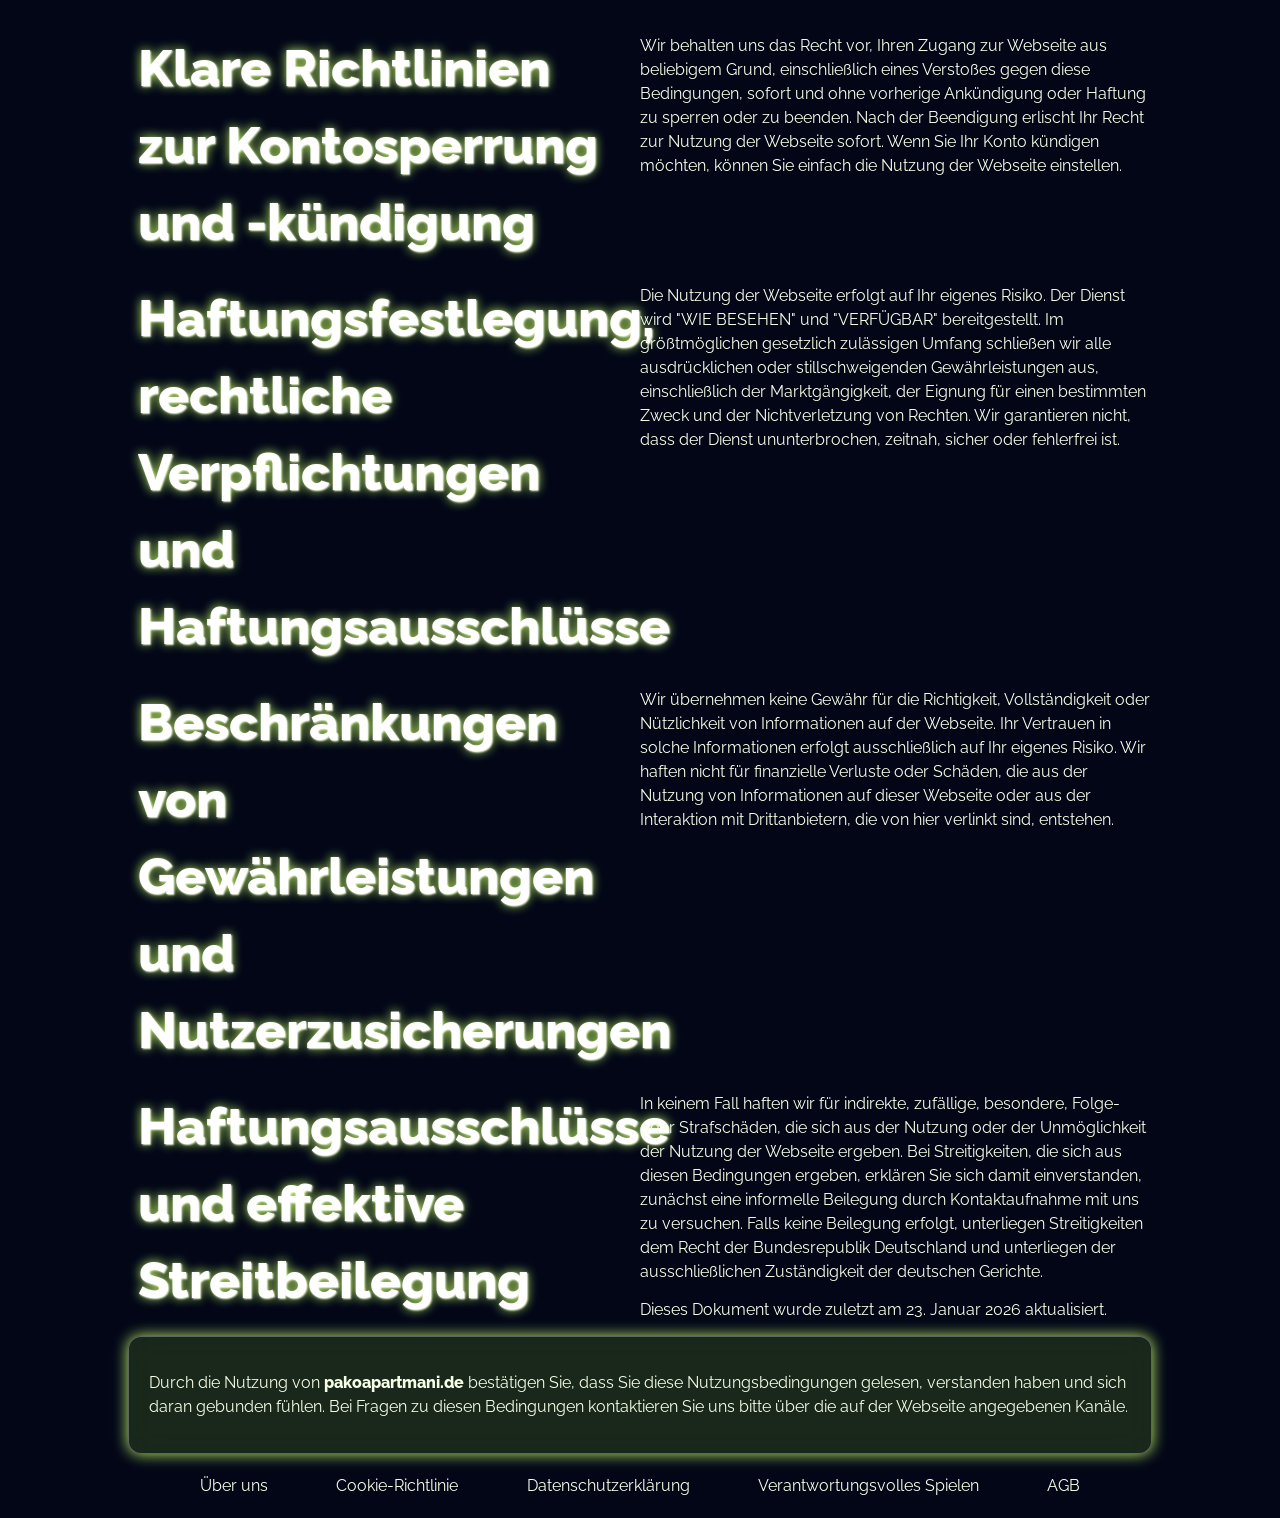
<file: terms-and-conditions/index.html>
<!DOCTYPE html>
<html lang="de">

<head>
    <meta charset="UTF-8" />
    <meta name="viewport" content="width=device-width, initial-scale=1.0" />
    <link rel="stylesheet" href="/style.css" />
    <link rel="shortcut icon" href="/favicon.ico" />

    <title>Nutzungsbedingungen & Verantwortung</title>
    <meta name="description"
        content="Durch die Nutzung von pakoapartmani.de akzeptieren Sie klare Bedingungen, die Ihre Rechte schützen und ein sicheres, transparentes und faires Informationserlebnis gewährleisten." />

    <link rel="canonical" href="https://www.pakoapartmani.de/terms-and-conditions/" />

    <meta name="twitter:card" content="summary" />
    <meta name="twitter:title" content="Nutzungsbedingungen & Verantwortung" />
    <meta name="twitter:description"
        content="Durch die Nutzung von pakoapartmani.de akzeptieren Sie klare Bedingungen, die Ihre Rechte schützen und ein sicheres, transparentes und faires Informationserlebnis gewährleisten." />

    <meta property="og:title" content="Nutzungsbedingungen & Verantwortung" />
    <meta property="og:description"
        content="Durch die Nutzung von pakoapartmani.de akzeptieren Sie klare Bedingungen, die Ihre Rechte schützen und ein sicheres, transparentes und faires Informationserlebnis gewährleisten." />
    <meta property="og:type" content="website" />
    <meta property="og:url" content="https://www.pakoapartmani.de/terms-and-conditions/" />

    <script type="application/ld+json">
        {
            "@context": "https://schema.org",
            "@type": "WebPage",
            "name": "Nutzungsbedingungen",
            "description": "Rechtliche Nutzungsbedingungen für pakoapartmani.de",
            "url": "https://www.pakoapartmani.de/terms-and-conditions/"
        }
    </script>
</head>

<body>
    <header>
        <div class="logo">
            <a href="/"><img src="/img/logo.webp" alt="Logo von pakoapartmani.de" width="160" height="80" /></a>
        </div>
        <div class="header-btn">
            <a href="/play/" rel="nofollow" class="white-btn">Anmelden</a>
            <a href="/play/" rel="nofollow" class="green-btn">Registrieren</a>
        </div>
    </header>

    <main>
        <div class="wraper">
            <div class="promo">
                <h1>
                    Nutzungsvereinbarung – Grundlegende Regeln und Hinweise
                </h1>
                <p class="txt">
                    Diese Nutzungsvereinbarung („Vereinbarung“) stellt eine rechtsverbindliche Vereinbarung zwischen
                    Ihnen („Nutzer“, „Besucher“) und dem Betreiber von <strong>pakoapartmani.de</strong> („Webseite“,
                    „Dienst“, „Wir“, „Uns“) dar. Durch den Zugriff auf, das Durchsuchen oder die Nutzung irgendeines
                    Teils dieser Webseite erklären Sie sich ausdrücklich damit einverstanden, an alle hierin enthaltenen
                    Bedingungen, Auflagen und Richtlinien gebunden zu sein. Wenn Sie mit einem Teil dieser Bedingungen
                    nicht einverstanden sind, müssen Sie die Nutzung der Webseite und ihrer Dienste sofort einstellen.
                </p>
            </div>

            <div class="flex">
                <div class="flex-content">
                    <h2>Zugang und verantwortungsvolle Nutzung</h2>
                </div>
                <div class="flex-content">
                    <p class="txt">
                        Der Zugang zu unseren Diensten wird ausschließlich für persönliche, nicht-kommerzielle
                        Informations- und Unterhaltungszwecke gewährt. Sie sind dafür verantwortlich, sicherzustellen,
                        dass die Nutzung der Webseite allen geltenden Gesetzen in Ihrem Hoheitsgebiet, einschließlich
                        Deutschland, entspricht. Sie erklären sich damit einverstanden, die Dienste verantwortungsvoll
                        zu nutzen, indem Sie persönliche Grenzen für Ihre Zeit und Ihr Engagement setzen. Die Webseite
                        informiert über Werkzeuge für Einzahlungslimits, Sitzungserinnerungen und Selbstausschluss zur
                        Unterstützung eines verantwortungsvollen Spielens, und wir ermutigen Sie, diese zu nutzen.
                    </p>
                </div>
            </div>

            <div class="flex">
                <div class="flex-content">
                    <h2>Strenge Richtlinien zur Altersverifikation und rechtlichen Compliance</h2>
                </div>
                <div class="flex-content">
                    <p class="txt">
                        Sie müssen mindestens 18 Jahre alt sein, um ein Konto zu erstellen und diese Webseite zu nutzen.
                        Mit der Registrierung bestätigen Sie, dass Sie diese Mindestaltersanforderung erfüllen.
                        Online-Casinos wenden strenge Altersprüfungen an und können jederzeit offizielle
                        Ausweisdokumente verlangen, um Ihr Alter und Ihre Identität zu bestätigen. Es ist eine Straftat,
                        zu versuchen, deren Dienste zu nutzen, wenn Sie unter 18 Jahre alt sind. Sie behalten sich das
                        Recht vor, jedes Konto zu sperren und Gelder einzubehalten, wenn die Altersüberprüfung
                        fehlschlägt.
                    </p>
                </div>
            </div>

            <div class="flex">
                <div class="flex-content">
                    <h2>Verbindlichkeit der Bedingungen und fortlaufende Aktualisierungen</h2>
                </div>
                <div class="flex-content">
                    <p class="txt">
                        Die fortgesetzte Nutzung der Webseite bedeutet Ihre fortgesetzte Zustimmung zu dieser
                        Vereinbarung. Wir können diese Bedingungen jederzeit ändern. Alle Aktualisierungen werden mit
                        einem überarbeiteten Gültigkeitsdatum auf dieser Seite veröffentlicht. Es liegt in Ihrer
                        Verantwortung, diese Seite regelmäßig zu überprüfen. Wesentliche Änderungen werden per E-Mail
                        oder durch einen deutlichen Hinweis auf der Webseite angekündigt. Wenn Sie den Dienst nach
                        solchen Änderungen weiterhin nutzen, stimmen Sie den überarbeiteten Bedingungen zu.
                    </p>
                </div>
            </div>

            <div class="flex">
                <div class="flex-content">
                    <h2>Zusammenfassende Übersicht der Dienste von pakoapartmani.de</h2>
                </div>
                <div class="flex-content">
                    <p class="txt">
                        Unsere Webseite bietet Zugang zu Informationen, Bewertungen und Werbeinhalten rund um
                        Online-Glücksspiele und Casinos. Wir können Links zu Drittanbietern bereitstellen. Wir bieten
                        keine direkten Glücksspieldienste mit echtem Geld an. Sämtliche Glücksspielaktivitäten werden
                        auf den Plattformen lizenzierter Drittanbieter durchgeführt, und deren eigene
                        Geschäftsbedingungen gelten für jegliches Spiel oder finanzielle Transaktionen. Wir übernehmen
                        keine Verantwortung für Interaktionen, die Sie mit diesen externen Anbietern haben.
                    </p>
                </div>
            </div>

            <div class="flex">
                <div class="flex-content">
                    <h2>Urheberrechtsschutz und Nutzungsrechte</h2>
                </div>
                <div class="flex-content">
                    <p class="txt">
                        Alle Inhalte auf dieser Webseite, einschließlich Text, Grafiken, Logos, Bilder, Software und des
                        Gesamtdesigns, sind Eigentum der Webseite oder ihrer Lizenzgeber und durch Urheberrechts-,
                        Marken- und andere Gesetze zum geistigen Eigentum geschützt. Ihnen wird eine eingeschränkte,
                        nicht ausschließliche, nicht übertragbare Lizenz gewährt, auf die Inhalte nur für persönliche
                        Zwecke zuzugreifen und sie zu nutzen. Jegliche Vervielfältigung, Verbreitung, Veränderung oder
                        kommerzielle Nutzung ohne vorherige schriftliche Zustimmung ist strengstens untersagt.
                    </p>
                </div>
            </div>

            <div class="flex">
                <div class="flex-content">
                    <h2>Durchsetzung von Nutzerverhalten und Gemeinschaftsstandards</h2>
                </div>
                <div class="flex-content">
                    <p class="txt">
                        Sie erklären sich damit einverstanden, die Webseite legal und ethisch zu nutzen. Sie dürfen sich
                        nicht an Aktivitäten beteiligen, die die Webseite schädigen, deaktivieren, überlasten oder
                        beeinträchtigen oder den Genuss eines anderen Nutzers stören könnten. Dies beinhaltet den
                        Versuch, sich unbefugten Zugang zu irgendeinem Teil des Dienstes, den dazugehörigen Systemen
                        oder Netzwerken zu verschaffen.
                    </p>
                </div>
            </div>

            <div class="flex">
                <div class="flex-content">
                    <h2>Verbotenes Verhalten und wirksame Missbrauchsprävention</h2>
                </div>
                <div class="flex-content">
                    <p class="txt">
                        Zu den verbotenen Aktivitäten gehören unter anderem: die Verwendung automatisierter Skripte oder
                        Bots für den Zugriff auf den Dienst; Beteiligung an Betrug; der Versuch, Funktionalitäten der
                        Webseite zu manipulieren; das Hochladen von Schadcode; und die Belästigung anderer Nutzer. Es
                        werden Überwachungssysteme eingesetzt, um solche Missbräuche zu erkennen und zu verhindern.
                        Verstöße können zum sofortigen Entzug Ihres Zugangs führen und können den zuständigen Behörden
                        gemeldet werden.
                    </p>
                </div>
            </div>

            <div class="flex">
                <div class="flex-content">
                    <h2>Transparenz bezüglich Drittanbieter-Links und externer Inhalte</h2>
                </div>
                <div class="flex-content">
                    <p class="txt">
                        Unsere Webseite kann Links zu Webseiten oder Diensten Dritter enthalten, die nicht unser
                        Eigentum sind oder unter unserer Kontrolle stehen. Wir haben keine Kontrolle über und übernehmen
                        keine Verantwortung für Inhalte, Datenschutzrichtlinien oder Praktiken von Webseiten Dritter.
                        Sie erkennen an und stimmen zu, dass wir nicht haftbar oder verantwortlich sind für Schäden oder
                        Verluste, die durch Ihre Nutzung solcher Inhalte oder Dienste Dritter entstehen.
                    </p>
                </div>
            </div>

            <div class="flex">
                <div class="flex-content">
                    <h2>Klare Richtlinien zur Kontosperrung und -kündigung</h2>
                </div>
                <div class="flex-content">
                    <p class="txt">
                        Wir behalten uns das Recht vor, Ihren Zugang zur Webseite aus beliebigem Grund, einschließlich
                        eines Verstoßes gegen diese Bedingungen, sofort und ohne vorherige Ankündigung oder Haftung zu
                        sperren oder zu beenden. Nach der Beendigung erlischt Ihr Recht zur Nutzung der Webseite sofort.
                        Wenn Sie Ihr Konto kündigen möchten, können Sie einfach die Nutzung der Webseite einstellen.
                    </p>
                </div>
            </div>

            <div class="flex">
                <div class="flex-content">
                    <h2>Haftungsfestlegung, rechtliche Verpflichtungen und Haftungsausschlüsse</h2>
                </div>
                <div class="flex-content">
                    <p class="txt">
                        Die Nutzung der Webseite erfolgt auf Ihr eigenes Risiko. Der Dienst wird "WIE BESEHEN" und
                        "VERFÜGBAR" bereitgestellt. Im größtmöglichen gesetzlich zulässigen Umfang schließen wir alle
                        ausdrücklichen oder stillschweigenden Gewährleistungen aus, einschließlich der Marktgängigkeit,
                        der Eignung für einen bestimmten Zweck und der Nichtverletzung von Rechten. Wir garantieren
                        nicht, dass der Dienst ununterbrochen, zeitnah, sicher oder fehlerfrei ist.
                    </p>
                </div>
            </div>

            <div class="flex">
                <div class="flex-content">
                    <h2>Beschränkungen von Gewährleistungen und Nutzerzusicherungen</h2>
                </div>
                <div class="flex-content">
                    <p class="txt">
                        Wir übernehmen keine Gewähr für die Richtigkeit, Vollständigkeit oder Nützlichkeit von
                        Informationen auf der Webseite. Ihr Vertrauen in solche Informationen erfolgt ausschließlich auf
                        Ihr eigenes Risiko. Wir haften nicht für finanzielle Verluste oder Schäden, die aus der Nutzung
                        von Informationen auf dieser Webseite oder aus der Interaktion mit Drittanbietern, die von hier
                        verlinkt sind, entstehen.
                    </p>
                </div>
            </div>

            <div class="flex">
                <div class="flex-content">
                    <h2>Haftungsausschlüsse und effektive Streitbeilegung</h2>
                </div>
                <div class="flex-content">
                    <p class="txt">
                        In keinem Fall haften wir für indirekte, zufällige, besondere, Folge- oder Strafschäden, die
                        sich aus der Nutzung oder der Unmöglichkeit der Nutzung der Webseite ergeben. Bei
                        Streitigkeiten, die sich aus diesen Bedingungen ergeben, erklären Sie sich damit einverstanden,
                        zunächst eine informelle Beilegung durch Kontaktaufnahme mit uns zu versuchen. Falls keine
                        Beilegung erfolgt, unterliegen Streitigkeiten dem Recht der Bundesrepublik Deutschland und
                        unterliegen der ausschließlichen Zuständigkeit der deutschen Gerichte.
                    </p>
                    <p class="txt">
                        Dieses Dokument wurde zuletzt am 23. Januar 2026 aktualisiert.
                    </p>
                </div>
            </div>

            <div class="promo">
                <p class="txt">
                    Durch die Nutzung von <strong>pakoapartmani.de</strong> bestätigen Sie, dass Sie diese
                    Nutzungsbedingungen gelesen, verstanden haben und sich daran gebunden fühlen. Bei Fragen zu diesen
                    Bedingungen kontaktieren Sie uns bitte über die auf der Webseite angegebenen Kanäle.
                </p>
            </div>
        </div>
    </main>

    <footer>
        <div class="flex">
            <a href="/about-us/">Über uns</a>
            <a href="/cookie-policy/">Cookie-Richtlinie</a>
            <a href="/privacy-policy/">Datenschutzerklärung</a>
            <a href="/responsible-gambling/">Verantwortungsvolles Spielen</a>
            <a href="/terms-and-conditions/">AGB</a>
        </div>
    </footer>
</body>

</html>
</file>
<file: style.css>
@font-face {
	font-family: 'Raleway';
	src: url('./font/Raleway-Regular.ttf') format('woff2');
	font-weight: 400;
	font-style: normal;
}

@font-face {
	font-family: 'Raleway';
	src: url('./font/Raleway-Medium.ttf') format('woff2');
	font-weight: 500;
	font-style: normal;
}

@font-face {
	font-family: 'Raleway';
	src: url('./font/Raleway-SemiBold.ttf') format('woff2');
	font-weight: 600;
	font-style: normal;
}

@font-face {
	font-family: 'Raleway';
	src: url('./font/Raleway-ExtraBold.ttf') format('woff2');
	font-weight: 800;
	font-style: normal;
}

:root {
	--background: #020617;
	--header: linear-gradient(-45deg, #1e40af, #7c3aed, #a3e635);
	--btn: #bef264;
	--promo: rgba(163, 230, 53, 0.15);
	--table: rgba(15, 23, 42, 0.9);
	--white: #f7fee7;
	--black: #020617;
	--title: #ffffff;
}

* {
	margin: 0;
	padding: 0;
	box-sizing: border-box;
	scroll-behavior: smooth;
}

a {
	text-decoration: none;
	color: inherit;
	transition: all 0.4s ease-in-out;
}

img,
video {
	max-width: 100%;
	height: auto;
	display: block;
}

button {
	all: unset;
	cursor: pointer;
	box-sizing: border-box;
}

input,
textarea,
button,
select {
	font: inherit;
	border: none;
	outline: none;
}

body {
	font-family: 'Raleway', sans-serif;
	font-size: 1rem;
	line-height: 1.5;
	background-color: var(--background);
	color: var(--white);
	box-sizing: border-box;
	background-image: url(./img/layer.webp);
	background-repeat: no-repeat;
	background-size: 100% auto;
}

ol,
ul {
	list-style-position: inside;
	padding-left: 8px;
}

ul li {
	list-style: none;
}

ul li::before {
	content: '❇ ';
	color: var(--btn);
}

h1,
h2,
h3,
h4,
h5,
h6 {
	font-weight: 600;
	color: var(--title);
	text-shadow:
		1px 1px 2px var(--white),
		0 0 0.2em var(--btn);
}

h1 {
	font-size: 3.6rem;
	font-weight: 800;
}

header {
	padding: 10px 200px;
	display: flex;
	align-items: center;
	justify-content: space-between;
	background: var(--header);
	backdrop-filter: blur(2px);
	box-shadow: 0 7px 40px var(--btn);
	max-width: 100vw;
	margin: 0 auto;
	margin-bottom: 20px;
	position: sticky;
	top: 0;
	overflow: hidden;
	z-index: 200;
}

.logo {
	position: relative;
}

header img {
	width: 140px;
	height: auto;
}

.header-btn {
	display: flex;
	align-items: center;
	justify-content: space-between;
}

.white-btn {
	padding: 10px 20px;
	font-size: 1.2rem;
	border: 1px solid var(--white);
	box-shadow: 0 0 8px var(--background);
	color: var(--white);
	corner-shape: bevel;
	border-radius: 8px;
	margin-right: 50px;
}

.green-btn {
	padding: 12px 20px;
	font-size: 1.2rem;
	background-color: var(--btn);
	color: var(--title);
	border: 2px solid var(--white);
	border-radius: 8px;
	corner-shape: bevel;
	box-shadow: 0 0 8px var(--background);
	text-align: center;
}

.white-btn:hover,
.green-btn:hover {
	background-color: var(--white);
	color: var(--black);
	box-shadow: 5px 3px 5px var(--table);
}

.wraper {
	max-width: 80%;
	margin: 0 auto;
}

.promo {
	position: relative;
	background-color: var(--promo);
	display: flex;
	flex-wrap: wrap;
	border: 1px solid rgba(255, 255, 255, 0.3);
	box-shadow: 0 0 15px var(--btn);
	backdrop-filter: blur(15px);
	border-radius: 13px;
	corner-shape: bevel;
	padding: 20px;
	overflow: hidden;
}

.promo::after {
	content: '';
	position: absolute;
	top: 0;
	left: -150%;
	width: 50%;
	height: 100%;
	background: linear-gradient(to right, transparent, rgba(255, 255, 255, 0.2), transparent);
	transform: skewX(-25deg);
	animation: shine 6s infinite;
}

@keyframes shine {
	0% {
		left: -150%;
	}
	20% {
		left: 150%;
	}
	100% {
		left: 150%;
	}
}

.blob {
	position: absolute;
	right: 10%;
	bottom: 1%;
	width: 70px;
	height: 70px;
	background: none;
	border: 1px solid var(--table);
	border-radius: 60% 40% 30% 70% / 60% 30% 70% 40%;
	animation:
		morph 8s ease-in-out infinite,
		float 12s ease-in-out infinite;

	filter: blur(1px);
	z-index: -1;
}

@keyframes morph {
	0% {
		border-radius: 60% 40% 30% 70% / 60% 30% 70% 40%;
	}
	25% {
		border-radius: 45% 55% 50% 50% / 55% 45% 55% 45%;
	}
	50% {
		border-radius: 30% 70% 70% 30% / 30% 30% 70% 70%;
	}
	75% {
		border-radius: 55% 45% 40% 60% / 45% 55% 45% 55%;
	}
	100% {
		border-radius: 60% 40% 30% 70% / 60% 30% 70% 40%;
	}
}

@keyframes float {
	0%,
	100% {
		transform: translate(0, 0) rotate(0deg);
	}
	33% {
		transform: translate(30px, -50px) rotate(5deg);
	}
	66% {
		transform: translate(-20px, 20px) rotate(-5deg);
	}
}

.txt,
blockquote {
	font-size: 1rem;
	margin: 14px 0;
}

.table-wrapper {
	overflow-x: auto;
	margin-top: 1.5rem;
	border-radius: var(--border-radius);
	width: 100%;
}

.table-wrapper table {
	width: 100%;
	min-width: 320px;
	font-size: 1rem;
	margin: 40px auto;
	border-collapse: separate;
	border-spacing: 0;
}

table thead th:first-child {
	border-top-left-radius: 12px;
	border-bottom-left-radius: 12px;
}

table thead th:last-child {
	border-top-right-radius: 12px;
	border-bottom-right-radius: 12px;
}

table thead th {
	background-color: var(--table);
	padding: 12px 16px;
	text-align: left;
}

tr td {
	text-align: start;
	padding: 8px 10px;
}
tr:nth-child(even) {
	background-color: var(--table);
	padding: 4px 10px;
}

table tbody tr td:first-child {
	border-top-left-radius: 12px;
	border-bottom-left-radius: 12px;
}

table tbody tr td:last-child {
	border-top-right-radius: 12px;
	border-bottom-right-radius: 12px;
}

.flex {
	display: flex;
	align-items: start;
	justify-content: space-between;
}

.flex-content {
	width: 50%;
}

h2 {
	font-size: 3.2rem;
	font-weight: 800;
	margin: 10px;
}

h3 {
	font-size: 3rem;
	font-weight: 600;
	margin: 10px;
}

ul li {
	margin: 10px 0;
}

.bonus-table {
	border-collapse: separate;
	border-spacing: 0 4px;
	width: 100%;
	font-family: sans-serif;
	color: var(--white);
	margin: 10px 0;
}

.bonus-table thead th {
	background-color: var(--table);
	padding: 12px 16px;
	text-align: left;
}

.bonus-table thead th:first-child {
	border-top-left-radius: 12px;
	border-bottom-left-radius: 12px;
}

.bonus-table thead th:last-child {
	border-top-right-radius: 12px;
	border-bottom-right-radius: 12px;
}

.bonus-table tbody td {
	padding: 12px 16px;
}

.bonus-table tbody tr {
	overflow: hidden;
	border-radius: 12px;
}

.bonus-table thead th:first-child,
.bonus-table tbody td:first-child {
	width: 30%;
}

.bonus-table thead th:last-child,
.bonus-table tbody td:last-child {
	width: 70%;
}

/* qa section */
.faq-section {
	display: flex;
	flex-direction: column;
	align-items: center;
	justify-content: center;
	margin: 0 auto;
	width: 100%;
	padding: 10px 10px;
}

.qa-scontent-title {
	margin: 10px auto;
	border: 1px solid var(--btn);
	border-radius: 20px;
	width: 80%;
	padding: 10px 20px;
}

.qa-title {
	width: 100%;
	position: relative;
	margin: 0;
	padding: 8px 4px 18px 40px;
	display: block;
	cursor: pointer;
}

.qa-scontent-title h3 {
	font-size: 1.5rem;
}

.qa-answaer {
	font-size: 18px;
	padding: 0px 8px;
	margin: 0 10px;
}

footer {
	padding: 20px 200px;
	font-size: 1rem;
}

footer a:hover {
	color: var(--btn);
}

.active {
	color: var(--btn);
}

@media (max-width: 1024px) {
	header {
		justify-content: space-around;
		padding: 10px;
		margin-bottom: 10px;
	}

	header img {
		width: 80px;
		height: auto;
	}

	.white-btn {
		padding: 8px 14px;
		font-size: 0.9rem;
		border: 1px solid var(--white);
		border-radius: 10px;
		margin-right: 10px;
		text-align: center;
	}

	.green-btn {
		padding: 8px 14px;
		font-size: 0.9rem;
		background-color: var(--btn);
		border-radius: 10px;
		text-align: center;
	}

	.white-btn:hover,
	.green-btn:hover {
		background-color: var(--white);
		color: var(--black);
	}

	.wraper {
		max-width: 96%;
		margin: 4px auto;
		padding: 4px 8px;
	}

	.promo {
		width: 100%;
		padding: 8px;
		margin: 0 auto;
		display: flex;
		flex-direction: column;
		align-items: stretch;
		border-radius: 13px;
	}

	h1 {
		font-size: 1.4rem;
	}

	h2 {
		font-size: 1.6rem;
		margin: 4px auto;
	}

	h3 {
		font-size: 1.2rem;
		margin: 4px auto;
	}

	.flex {
		flex-direction: column;
		width: 100%;
	}

	.flex-content {
		width: 100%;
	}

	.bonus-table {
		font-size: 0.8rem;
	}
	.bonus-table thead th {
		padding: 6px 10px;
	}

	.bonus-table tbody td {
		padding: 6px 10px;
	}

	/* qa section */
	.faq-section {
		display: flex;
		flex-direction: column;
		align-items: center;
		justify-content: center;
		margin: 0 auto;
		width: 100%;
		padding: 10px 10px;
	}

	.qa-scontent-title {
		margin: 10px auto;
		border: 1px solid var(--btn);
		border-radius: 16px;
		width: 100%;
	}

	.qa-scontent-title h3 {
		font-size: 1rem;
	}

	.qa-answaer {
		font-size: 0.8rem;
		padding: 0px 6px;
	}

	footer {
		font-size: 0.9rem;
		flex-direction: column;
		padding: 10px;
	}

	footer a {
		margin: 6px auto;
	}
}
</file>
